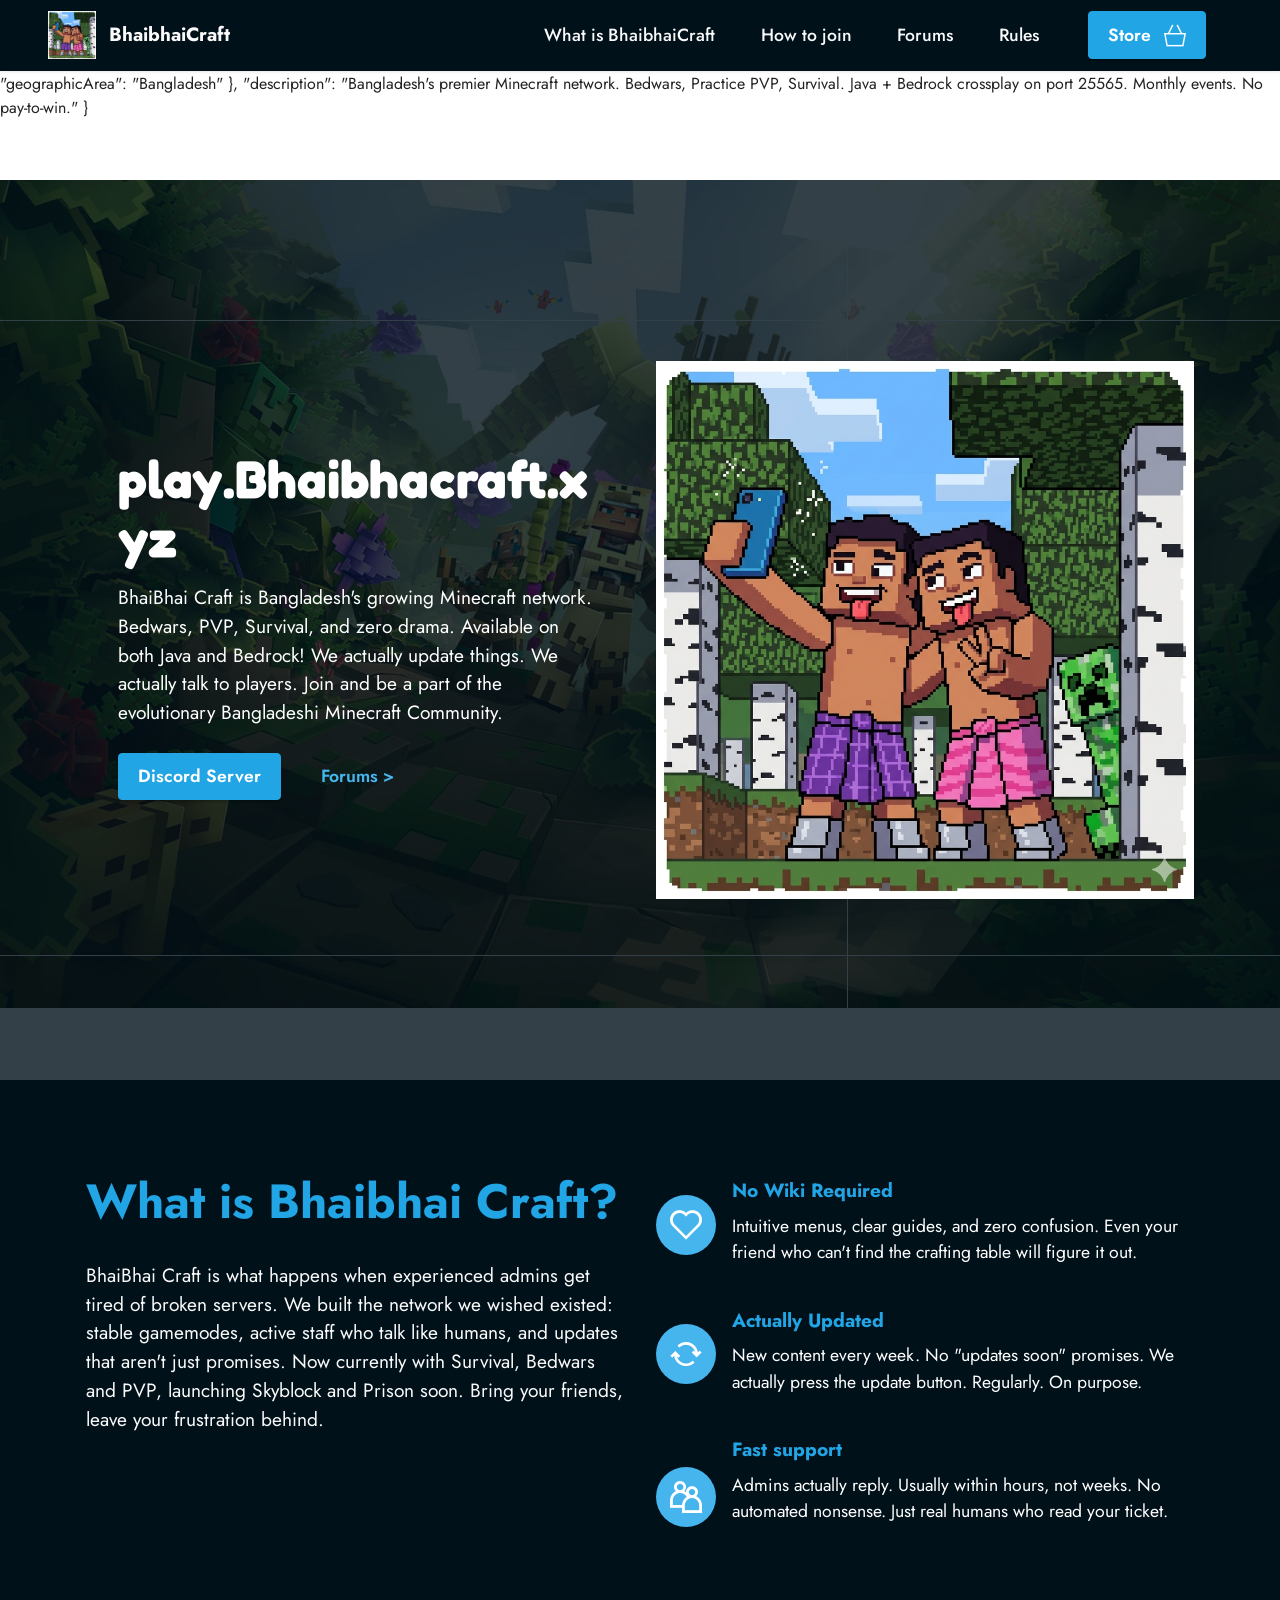
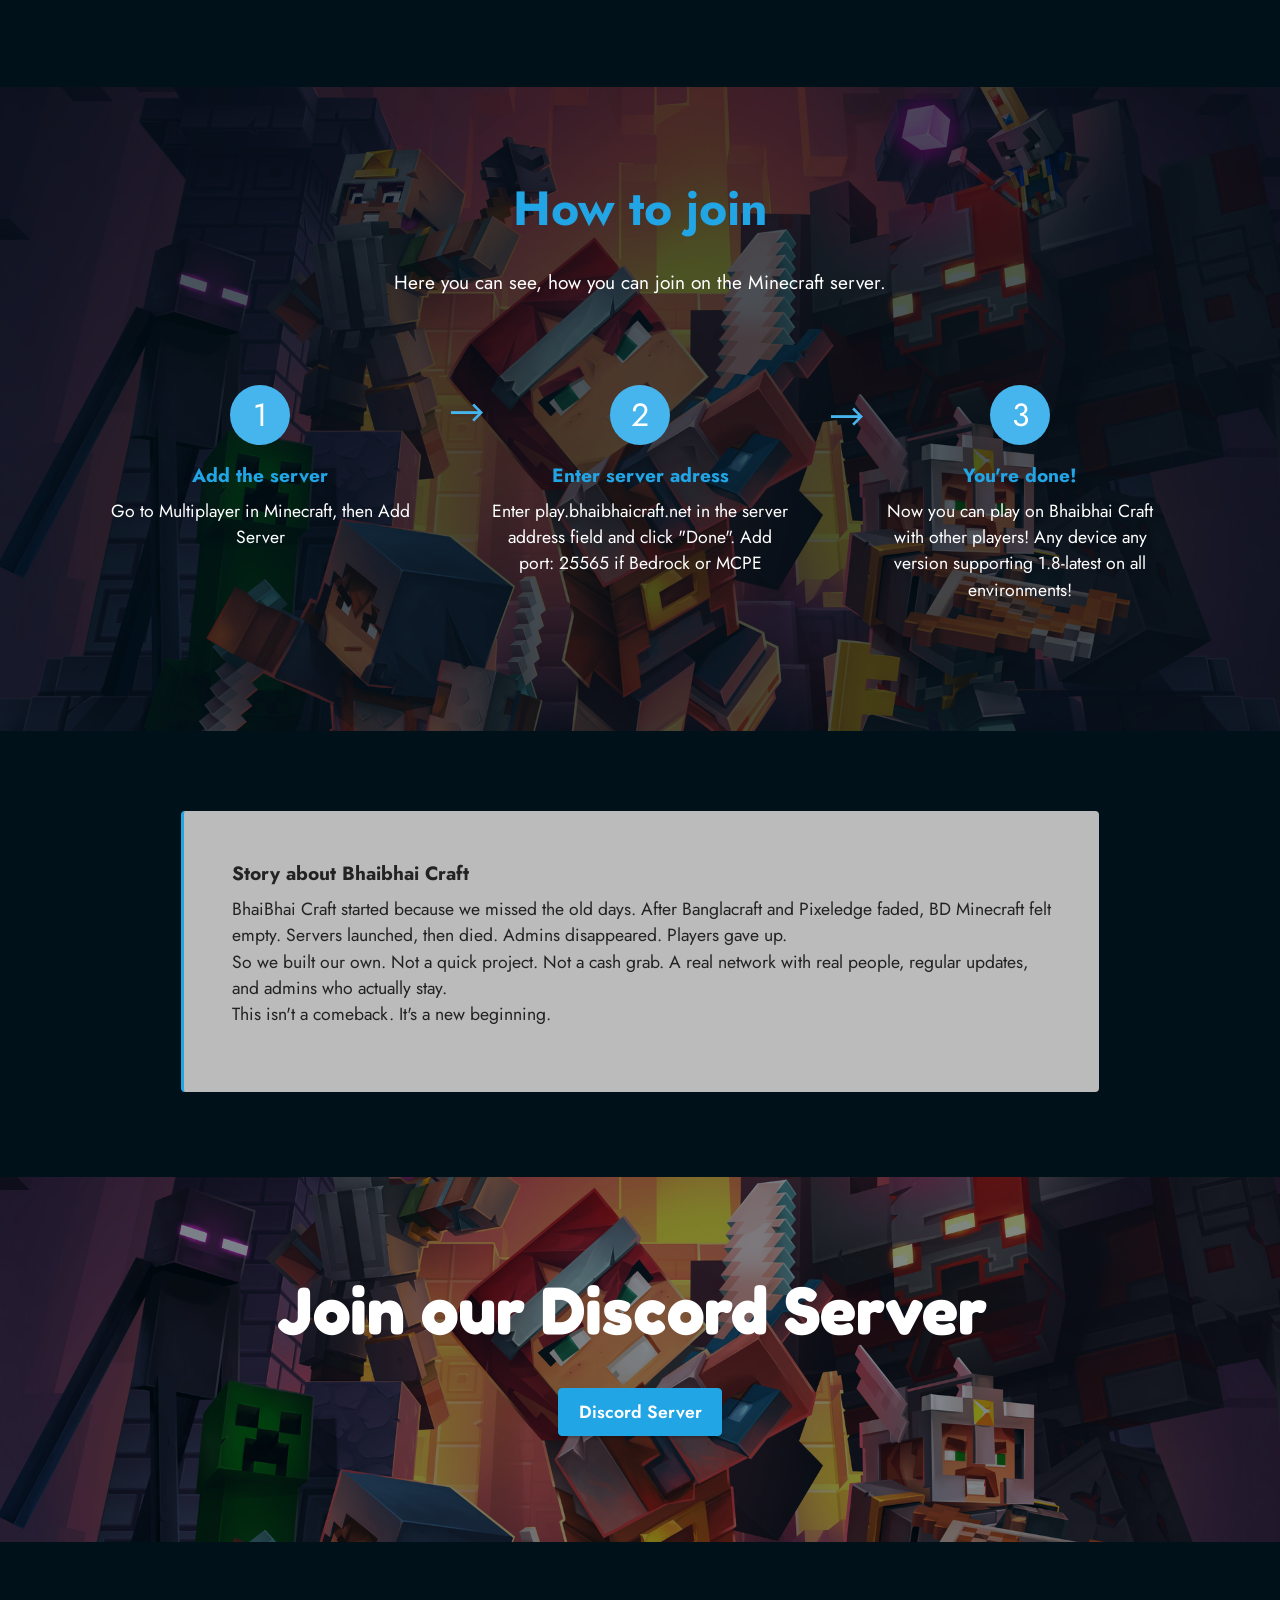
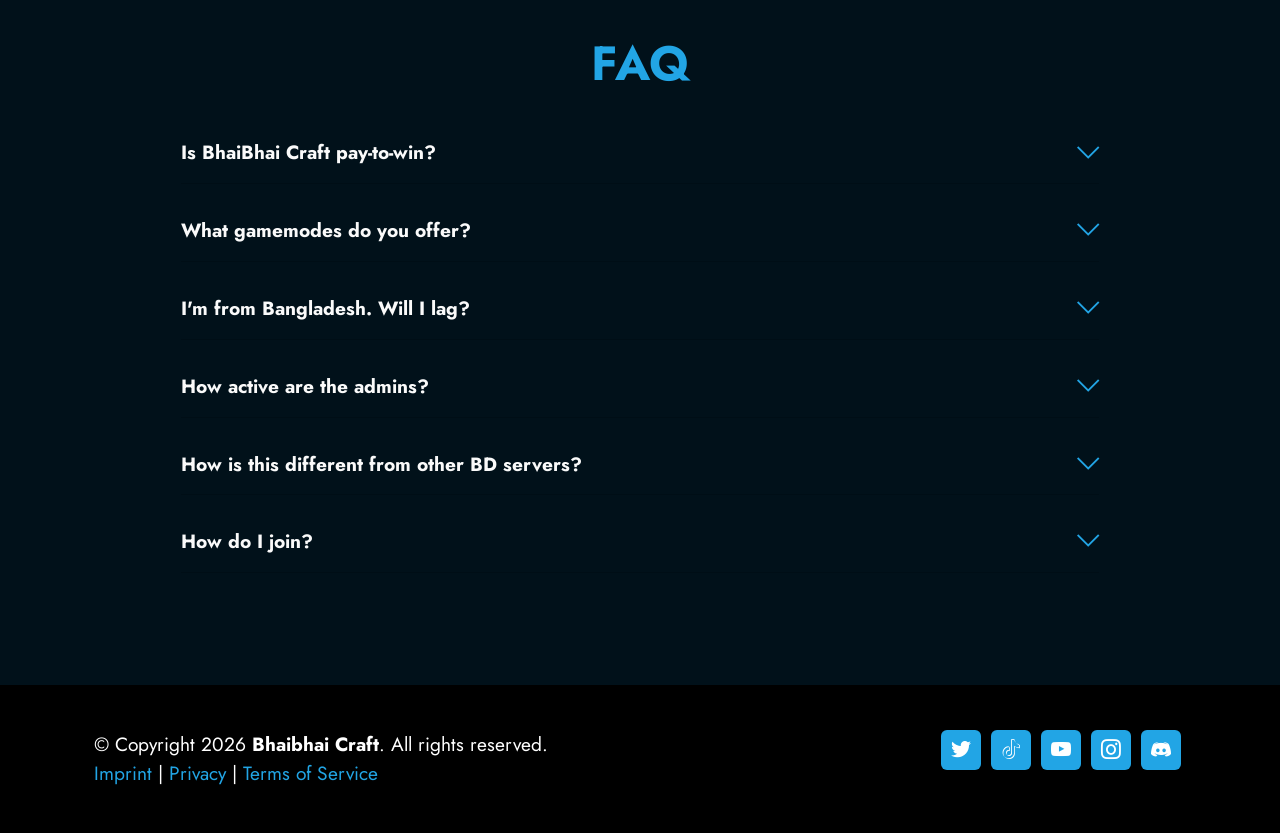
<file: index.html>
<!DOCTYPE html>
<html  >
<head>
  
  <meta charset="UTF-8">
  <meta http-equiv="X-UA-Compatible" content="IE=edge">
  <meta name="viewport" content="width=device-width, initial-scale=1, minimum-scale=1">
  <link rel="shortcut icon" href="assets/images/bbc.png" type="image/x-icon">
  <meta name="description" content="BhaiBhai Craft is BD's fastest-growing Minecraft network. Bedwars, Practice PVP, Survival. Skyblock & Prison coming soon. Java + Bedrock/MCPE on port 25565. Supports versions 1.8 to latest. Monthly events, no pay-to-win. Join now.">
  
  
  <title>Home - Bhaibhai Craft</title>
  <link rel="stylesheet" href="assets/web/assets/mobirise-icons2/mobirise2.css">
  <link rel="stylesheet" href="assets/web/assets/mobirise-icons/mobirise-icons.css">
  <link rel="stylesheet" href="assets/bootstrap/css/bootstrap.min.css">
  <link rel="stylesheet" href="assets/bootstrap/css/bootstrap-grid.min.css">
  <link rel="stylesheet" href="assets/bootstrap/css/bootstrap-reboot.min.css">
  <link rel="stylesheet" href="assets/parallax/jarallax.css">
  <link rel="stylesheet" href="assets/animatecss/animate.css">
  <link rel="stylesheet" href="assets/dropdown/css/style.css">
  <link rel="stylesheet" href="assets/socicon/css/styles.css">
  <link rel="stylesheet" href="assets/theme/css/style.css">
  <link rel="preload" href="https://fonts.googleapis.com/css?family=Fredoka+One:400&display=swap" as="style" onload="this.onload=null;this.rel='stylesheet'">
  <noscript><link rel="stylesheet" href="https://fonts.googleapis.com/css?family=Fredoka+One:400&display=swap"></noscript>
  <link rel="preload" href="https://fonts.googleapis.com/css?family=Jost:100,200,300,400,500,600,700,800,900,100i,200i,300i,400i,500i,600i,700i,800i,900i&display=swap" as="style" onload="this.onload=null;this.rel='stylesheet'">
  <noscript><link rel="stylesheet" href="https://fonts.googleapis.com/css?family=Jost:100,200,300,400,500,600,700,800,900,100i,200i,300i,400i,500i,600i,700i,800i,900i&display=swap"></noscript>
  <link rel="preload" as="style" href="assets/mobirise/css/mbr-additional.css"><link rel="stylesheet" href="assets/mobirise/css/mbr-additional.css" type="text/css">
  
  <meta property="og:title" content="BhaiBhai Craft | Bangladesh's Premier Minecraft Network">
<meta property="og:description" content="Bedwars, Practice PVP, Survival. Skyblock & Prison coming soon. Java + Bedrock on port 25565. Supports 1.8 to latest. Monthly events. No pay-to-win.">
<meta property="og:image" content="https://bhaibhaicraft.xyz/assets/images/bbc.png">
<meta property="og:url" content="https://bhaibhaicraft.xyz">
<meta property="og:type" content="website">

  
  {
  "@context": "https://schema.org",
  "@type": "VideoGameServer",
  "name": "BhaiBhai Craft",
  "url": "https://yourdomain.com",
  "game": {
    "@type": "VideoGame",
    "name": "Minecraft"
  },
  "serverVersion": "Supports 1.8 to latest (26.1+)",
  "platforms": ["Java Edition", "Bedrock Edition", "MCPE"],
  "port": "25565",
  "gameMode": ["Bedwars", "Practice PVP", "Survival", "Skyblock (coming soon)", "Prison (coming soon)"],
  "features": ["Monthly player events", "No pay-to-win", "Active administration", "Regular updates"],
  "audience": {
    "@type": "Audience",
    "geographicArea": "Bangladesh"
  },
  "description": "Bangladesh's premier Minecraft network. Bedwars, Practice PVP, Survival. Java + Bedrock crossplay on port 25565. Monthly events. No pay-to-win."
}
  
</head>
<body>
  
  <section data-bs-version="5.1" class="menu menu2 cid-tkbL8n4vab" once="menu" id="menu2-16">
    
    <nav class="navbar navbar-dropdown navbar-fixed-top navbar-expand-lg">
        <div class="container-fluid">
            <div class="navbar-brand">
                <span class="navbar-logo">
                    <a href="#">
                        <img src="assets/images/bbc.png" alt="" style="height: 3rem;">
                    </a>
                </span>
                <span class="navbar-caption-wrap"><a class="navbar-caption text-white display-7" href="#">BhaibhaiCraft</a></span>
            </div>
            <button class="navbar-toggler" type="button" data-toggle="collapse" data-bs-toggle="collapse" data-target="#navbarSupportedContent" data-bs-target="#navbarSupportedContent" aria-controls="navbarNavAltMarkup" aria-expanded="false" aria-label="Toggle navigation">
                <div class="hamburger">
                    <span></span>
                    <span></span>
                    <span></span>
                    <span></span>
                </div>
            </button>
            <div class="collapse navbar-collapse" id="navbarSupportedContent">
                <ul class="navbar-nav nav-dropdown" data-app-modern-menu="true"><li class="nav-item"><a class="nav-link link text-white text-primary display-4" href="index.html#features13-2">What is BhaibhaiCraft</a></li>
                    <li class="nav-item"><a class="nav-link link text-white text-primary display-4" href="index.html#features24-4">How to join</a></li><li class="nav-item"><a class="nav-link link text-white text-primary display-4" href="#" target="_blank">Forums</a></li>
                    <li class="nav-item"><a class="nav-link link text-white text-primary display-4" href="rules.html">Rules</a>
                    </li></ul>
                
                <div class="navbar-buttons mbr-section-btn"><a class="btn btn-primary display-4" href="https://bhaibhaicraft.xyz" target="_blank"><span class="mobi-mbri mobi-mbri-shopping-basket mbr-iconfont mbr-iconfont-btn"></span>Store&nbsp;</a></div>
            </div>
        </div>
    </nav>
</section>

<section data-bs-version="5.1" class="header14 cid-tjqpRpO1sc mbr-fullscreen mbr-parallax-background" id="header14-d">

    

    
    <div class="mbr-overlay" style="opacity: 0.8; background-color: rgb(1, 17, 26);"></div>

    <div class="container">
        <div class="row justify-content-center align-items-center">
            <div class="col-12 col-md-6 image-wrapper">
                <img src="assets/images/bbc.png" alt="">
            </div>
            <div class="col-12 col-md">
                <div class="text-wrapper">
                    <h1 class="mbr-section-title mbr-fonts-style mb-3 display-1" style="font-size: 53px;"><strong>play.Bhaibhacraft.xyz</strong></h1>
                    <p class="mbr-text mbr-fonts-style display-7">BhaiBhai Craft is Bangladesh's growing Minecraft network. Bedwars, PVP, Survival, and zero drama. Available on both Java and Bedrock! We actually update things. We actually talk to players. Join and be a part of the evolutionary Bangladeshi Minecraft Community.</p>
                    <div class="mbr-section-btn mt-3"><a class="btn btn-primary display-4" href="https://discord.gg/t3Kvvfk4sp" target="_blank">Discord Server</a>
                        <a class="btn btn-info-outline display-4" href="https://google.com" target="_blank">Forums &gt;</a></div>
                </div>
            </div>
        </div>
    </div>
</section>

<section data-bs-version="5.1" class="features12 cid-tjqffd3dFI" id="features13-2">

    

    
    
    <div class="container">
        <div class="row justify-content-center">
            <div class="col-12 col-lg-6">
                <div class="card-wrapper">
                    <div class="card-box align-left">
                        <h4 class="card-title mbr-fonts-style mb-4 display-2">
                            <strong>What is Bhaibhai Craft?</strong></h4>
                        <p class="mbr-text mbr-fonts-style mb-4 display-7">BhaiBhai Craft is what happens when experienced admins get tired of broken servers. We built the network we wished existed: stable gamemodes, active staff who talk like humans, and updates that aren't just promises. Now currently with Survival, Bedwars and PVP, launching Skyblock and Prison soon. Bring your friends, leave your frustration behind.&nbsp;<br></p>
                        
                    </div>
                </div>
            </div>
            <div class="col-12 col-lg-6">
                <div class="item mbr-flex">
                    <div class="icon-box">
                        <span class="mbr-iconfont mobi-mbri-hearth mobi-mbri"></span>
                    </div>
                    <div class="text-box">
                        <h4 class="icon-title mbr-black mbr-fonts-style display-7">
                            <strong>No Wiki Required</strong></h4>
                        <h5 class="icon-text mbr-black mbr-fonts-style display-4"><div>Intuitive menus, clear guides, and zero confusion. Even your friend who can't find the crafting table will figure it out.&nbsp;</div></h5>
                    </div>
                </div>
                <div class="item mbr-flex">
                    <div class="icon-box">
                        <span class="mbr-iconfont mobi-mbri-update mobi-mbri"></span>
                    </div>
                    <div class="text-box">
                        <h4 class="icon-title mbr-black mbr-fonts-style display-7">
                            <strong>Actually Updated</strong></h4>
                        <h5 class="icon-text mbr-black mbr-fonts-style display-4">New content every week. No "updates soon" promises. We actually press the update button. Regularly. On purpose.</h5>
                    </div>
                </div>
                <div class="item mbr-flex">
                    <div class="icon-box">
                        <span class="mbr-iconfont mobi-mbri-users mobi-mbri"></span>
                    </div>
                    <div class="text-box">
                        <h4 class="icon-title mbr-black mbr-fonts-style display-7">
                            <strong>Fast support</strong></h4>
                        <h5 class="icon-text mbr-black mbr-fonts-style display-4">Admins actually reply. Usually within hours, not weeks. No automated nonsense. Just real humans who read your ticket.&nbsp;<div><br></div></h5>
                    </div>
                </div>
            </div>
        </div>
    </div>
</section>

<section data-bs-version="5.1" class="features23 cid-tjqfAD0JSA" id="features24-4">

    

    
    <div class="mbr-overlay" style="opacity: 0.7; background-color: rgb(1, 17, 26);">
    </div>
    <div class="container">
        <div class="row justify-content-center">
            <div class="col-12">
                <div class="card-wrapper mb-4">
                    <div class="card-box align-center">
                        <h4 class="card-title mbr-fonts-style mb-4 display-2">
                            <strong>How to join</strong></h4>
                        <p class="mbr-text mbr-fonts-style mb-4 display-7">
                            Here you can see, how you can join on the Minecraft server.</p>
                        
                    </div>
                </div>
            </div>
            <div class="col-12 col-md-6 col-lg-4">
                <div class="item first mbr-flex p-4">
                    <div class="icon-wrap w-100">
                        <div class="icon-box">
                            <span class="step-number mbr-fonts-style display-5">1</span>
                        </div>
                    </div>

                    <div class="text-box">
                        <h4 class="icon-title card-title mbr-black mbr-fonts-style display-7">
                            <strong>Add the server</strong></h4>
                        <h5 class="mbr-text mbr-black mbr-fonts-style display-4">Go to Multiplayer in Minecraft, then Add Server</h5>
                    </div>
                </div>
                <!-- <span mbr-icon class="mbr-iconfont mobi-mbri-devices mobi-mbri"></span> -->
            </div>
            <div class="col-12 col-md-6 col-lg-4">
                <div class="item mbr-flex p-4">
                    <div class="icon-wrap w-100">
                        <div class="icon-box">
                            <span class="step-number mbr-fonts-style display-5">2</span>
                        </div>
                    </div>
                    <div class="text-box">
                        <h4 class="icon-title card-title mbr-black mbr-fonts-style display-7">
                            <strong>Enter server adress</strong></h4>
                        <h5 class="mbr-text mbr-black mbr-fonts-style display-4">Enter play.bhaibhaicraft.net in the server address field and click "Done". Add port: 25565 if Bedrock or MCPE</h5>
                    </div>
                </div>
            </div>
            <div class="col-12 col-md-6 col-lg-4">
                <div class="item mbr-flex p-4">
                    <div class="icon-wrap w-100">
                        <div class="icon-box">
                            <span class="step-number mbr-fonts-style display-5">3</span>
                        </div>
                    </div>
                    <div class="text-box">
                        <h4 class="icon-title card-title mbr-black mbr-fonts-style display-7">
                            <strong>You're done!</strong></h4>
                        <h5 class="mbr-text mbr-black mbr-fonts-style display-4">Now you can play on Bhaibhai Craft with other players! Any device any version supporting 1.8-latest on all environments!</h5>
                    </div>
                </div>
            </div>
            
            
            
            
            
        </div>
    </div>
</section>

<section data-bs-version="5.1" class="content7 cid-tjqfrB7rtr" id="content7-3">
    
    <div class="container">
        <div class="row justify-content-center">
            <div class="col-12 col-md-10">
                <blockquote>
                <h5 class="mbr-section-title mbr-fonts-style mb-2 display-7"><strong>Story about Bhaibhai Craft</strong></h5>
                <p class="mbr-text mbr-fonts-style display-4">BhaiBhai Craft started because we missed the old days. After Banglacraft and Pixeledge faded, BD Minecraft felt empty. Servers launched, then died. Admins disappeared. Players gave up.</br>

So we built our own. Not a quick project. Not a cash grab. A real network with real people, regular updates, and admins who actually stay.</br>

This isn't a comeback. It's a new beginning.<br></p></blockquote>
            </div>
        </div>
    </div>
</section>

<section data-bs-version="5.1" class="info1 cid-tjqN7jdkCu" id="info1-11">
    

    
    <div class="mbr-overlay" style="opacity: 0.5; background-color: rgb(1, 17, 26);"></div>
    <div class="align-center container">
        <div class="row justify-content-center">
            <div class="col-12 col-lg-8">
                <h3 class="mbr-section-title mb-4 mbr-fonts-style display-1">
                    <strong>Join our Discord Server&nbsp;</strong></h3>
                
                <div class="mbr-section-btn"><a class="btn btn-primary display-4" href="https://discord.gg/t3Kvvfk4sp" target="_blank">Discord Server</a></div>
            </div>
        </div>
    </div>
</section>

<section data-bs-version="5.1" class="content16 cid-tjqfD1HjQw" id="content16-5">

    

    
    
    <div class="container">
        <div class="row justify-content-center">
            <div class="col-12 col-md-10">
                <div class="mbr-section-head align-center mb-4">
                    <h3 class="mbr-section-title mb-0 mbr-fonts-style display-2"><strong>FAQ</strong></h3>
                    
                </div>
                <div id="bootstrap-accordion_6" class="panel-group accordionStyles accordion" role="tablist" aria-multiselectable="true">
                    <div class="card mb-3">
                        <div class="card-header" role="tab" id="headingOne">
                            <a role="button" class="panel-title collapsed" data-toggle="collapse" data-bs-toggle="collapse" data-core="" href="#collapse1_6" aria-expanded="false" aria-controls="collapse1">
                                <h6 class="panel-title-edit mbr-fonts-style mb-0 display-7"><strong>Is BhaiBhai Craft pay-to-win?</strong></h6>
                                <span class="sign mbr-iconfont mbri-arrow-down"></span>
                            </a>
                        </div>
                        <div id="collapse1_6" class="panel-collapse noScroll collapse" role="tabpanel" aria-labelledby="headingOne" data-parent="#accordion" data-bs-parent="#bootstrap-accordion_6">
                            <div class="panel-body">
                                <p class="mbr-fonts-style panel-text display-4">No. Never. You can buy ranks and cosmetics, but nobody gets a sword that deals +50 damage because their dad has a credit card. Skill wins here, not wallets.</p>
                            </div>
                        </div>
                    </div>
                    <div class="card mb-3">
                        <div class="card-header" role="tab" id="headingOne">
                            <a role="button" class="panel-title collapsed" data-toggle="collapse" data-bs-toggle="collapse" data-core="" href="#collapse2_6" aria-expanded="false" aria-controls="collapse2">
                                <h6 class="panel-title-edit mbr-fonts-style mb-0 display-7"><strong>What gamemodes do you offer?</strong></h6>
                                <span class="sign mbr-iconfont mbri-arrow-down"></span>
                            </a>
                        </div>
                        <div id="collapse2_6" class="panel-collapse noScroll collapse" role="tabpanel" aria-labelledby="headingOne" data-parent="#accordion" data-bs-parent="#bootstrap-accordion_6">
                            <div class="panel-body">
                                <p class="mbr-fonts-style panel-text display-4">
                                    Bedwars, PvP, and Survival to start. Dropping Prison, Skyblock, Minigames soon. More coming based on what players actually want, not what looks cool on a trailer and then dies.</p>
                            </div>
                        </div>
                    </div>
                    <div class="card mb-3">
                        <div class="card-header" role="tab" id="headingOne">
                            <a role="button" class="panel-title collapsed" data-toggle="collapse" data-bs-toggle="collapse" data-core="" href="#collapse3_6" aria-expanded="false" aria-controls="collapse3">
                                <h6 class="panel-title-edit mbr-fonts-style mb-0 display-7"><strong>I'm from Bangladesh. Will I lag?</strong></h6>
                                <span class="sign mbr-iconfont mbri-arrow-down"></span>
                            </a>
                        </div>
                        <div id="collapse3_6" class="panel-collapse noScroll collapse" role="tabpanel" aria-labelledby="headingOne" data-parent="#accordion" data-bs-parent="#bootstrap-accordion_6">
                            <div class="panel-body">
                                <p class="mbr-fonts-style panel-text display-4">
                                    We're hosted on a powerful VPS optimized for BD players. Expect low ping and smooth gameplay. If you lag, it's probably your younger brother watching tung tung sahur on YT Shorts.</p>
                            </div>
                        </div>
                    </div>
                    <div class="card mb-3">
                        <div class="card-header" role="tab" id="headingOne">
                            <a role="button" class="panel-title collapsed" data-toggle="collapse" data-bs-toggle="collapse" data-core="" href="#collapse4_6" aria-expanded="false" aria-controls="collapse4">
                                <h6 class="panel-title-edit mbr-fonts-style mb-0 display-7"><strong>How active are the admins?</strong></h6>
                                <span class="sign mbr-iconfont mbri-arrow-down"></span>
                            </a>
                        </div>
                        <div id="collapse4_6" class="panel-collapse noScroll collapse" role="tabpanel" aria-labelledby="headingOne" data-parent="#accordion" data-bs-parent="#bootstrap-accordion_6">
                            <div class="panel-body">
                                <p class="mbr-fonts-style panel-text display-4">
                                    Very. We play with you, not just above you. Tickets usually get a human reply within hours. We don't disappear for weeks like some ex-admins we know.</p>
                            </div>
                        </div>
                    </div>
                    <div class="card mb-3">
                        <div class="card-header" role="tab" id="headingOne">
                            <a role="button" class="panel-title collapsed" data-toggle="collapse" data-bs-toggle="collapse" data-core="" href="#collapse5_6" aria-expanded="false" aria-controls="collapse5">
                                <h6 class="panel-title-edit mbr-fonts-style mb-0 display-7"><strong>How is this different from other BD servers?</strong></h6>
                                <span class="sign mbr-iconfont mbri-arrow-down"></span>
                            </a>
                        </div>
                        <div id="collapse5_6" class="panel-collapse noScroll collapse" role="tabpanel" aria-labelledby="headingOne" data-parent="#accordion" data-bs-parent="#bootstrap-accordion_6">
                            <div class="panel-body">
                                <p class="mbr-fonts-style panel-text display-4">
                                    Most servers launch, get 50 players, then die in two months when admins get bored. We built this to last. Regular updates. Real support. No ghosting.</p>
                            </div>
                        </div>
                    </div>
                    <div class="card mb-3">
                        <div class="card-header" role="tab" id="headingOne">
                            <a role="button" class="panel-title collapsed" data-toggle="collapse" data-bs-toggle="collapse" data-core="" href="#collapse6_6" aria-expanded="false" aria-controls="collapse6">
                                <h6 class="panel-title-edit mbr-fonts-style mb-0 display-7"><strong>How do I join?</strong></h6>
                                <span class="sign mbr-iconfont mbri-arrow-down"></span>
                            </a>
                        </div>
                        <div id="collapse6_6" class="panel-collapse noScroll collapse" role="tabpanel" aria-labelledby="headingOne" data-parent="#accordion" data-bs-parent="#bootstrap-accordion_6">
                            <div class="panel-body">
                                <p class="mbr-fonts-style panel-text display-4">
                                    Just add "play.bhaibhaicraft.xyz" in server list, available in Java, Bedrock, MCPE everywhere! Port: 25565. No whitelist. No application. No drama. Show up and play.</p>
                            </div>
                        </div>
                    </div>
                </div>
            </div>
        </div>
    </div>
</section>

<section data-bs-version="5.1" class="footer1 cid-tkbGMWG3Nn" once="footer" id="footer01-15">
    
    
    <div class="container">
        <div class="row justify-content-center">
            <div class="col-md-12 col-lg-6 my-auto px-4 align-left">
                <p class="mbr-text text-grey mb-0 mbr-fonts-style display-7">
                    © Copyright 2026 <strong>Bhaibhai Craft</strong>. All rights reserved.<br><a href="imprint.html" class="text-primary" target="_blank">Imprint </a>| <a href="privacy.html" class="text-primary" target="_blank">Privacy </a>| <a href="tos.html" class="text-primary" target="_blank">Terms of Service</a></p>
            </div>
            <div class="col-md-12 col-lg-6 px-4 align-right">
                <div class="social-list">
                    <div class="soc-item">
                        <a href="https://twitter.com/bhaibhaicraft" target="_blank">
                            <span class="mbr-iconfont mbr-iconfont-social socicon-twitter socicon"></span>
                        </a>
                    </div>
                    <div class="soc-item">
                        <a href="https://tiktok.com/@bhaibhaicraft" target="_blank">
                            <span class="mbr-iconfont mbr-iconfont-social socicon-tiktok socicon"></span>
                        </a>
                    </div>
                    <div class="soc-item">
                        <a href="https://youtube.com/@bhaibhaicraft" target="_blank">
                            <span class="mbr-iconfont mbr-iconfont-social socicon-youtube socicon"></span>
                        </a>
                    </div>
                    <div class="soc-item">
                        <a href="https://instagram.com/bhaibhaicraft" target="_blank">
                            <span class="mbr-iconfont mbr-iconfont-social socicon-instagram socicon"></span>
                        </a>
                    </div>
                    <div class="soc-item">
                        <a href="https://discord.gg/t3Kvvfk4sp" target="_blank">
                            <span class="mbr-iconfont mbr-iconfont-social socicon-discord socicon"></span>
                        </a>
                    </div>

                    

                    

                    
                </div>
            </div>
        </div>
    </div>
</section>


<script src="assets/bootstrap/js/bootstrap.bundle.min.js"></script>
  <script src="assets/parallax/jarallax.js"></script>
  <script src="assets/smoothscroll/smooth-scroll.js"></script>
  <script src="assets/ytplayer/index.js"></script>
  <script src="assets/mbr-switch-arrow/mbr-switch-arrow.js"></script>
  <script src="assets/dropdown/js/navbar-dropdown.js"></script>
  <script src="assets/theme/js/script.js"></script>
  
  
  
  <input name="animation" type="hidden">
  </body>
</html>
</file>
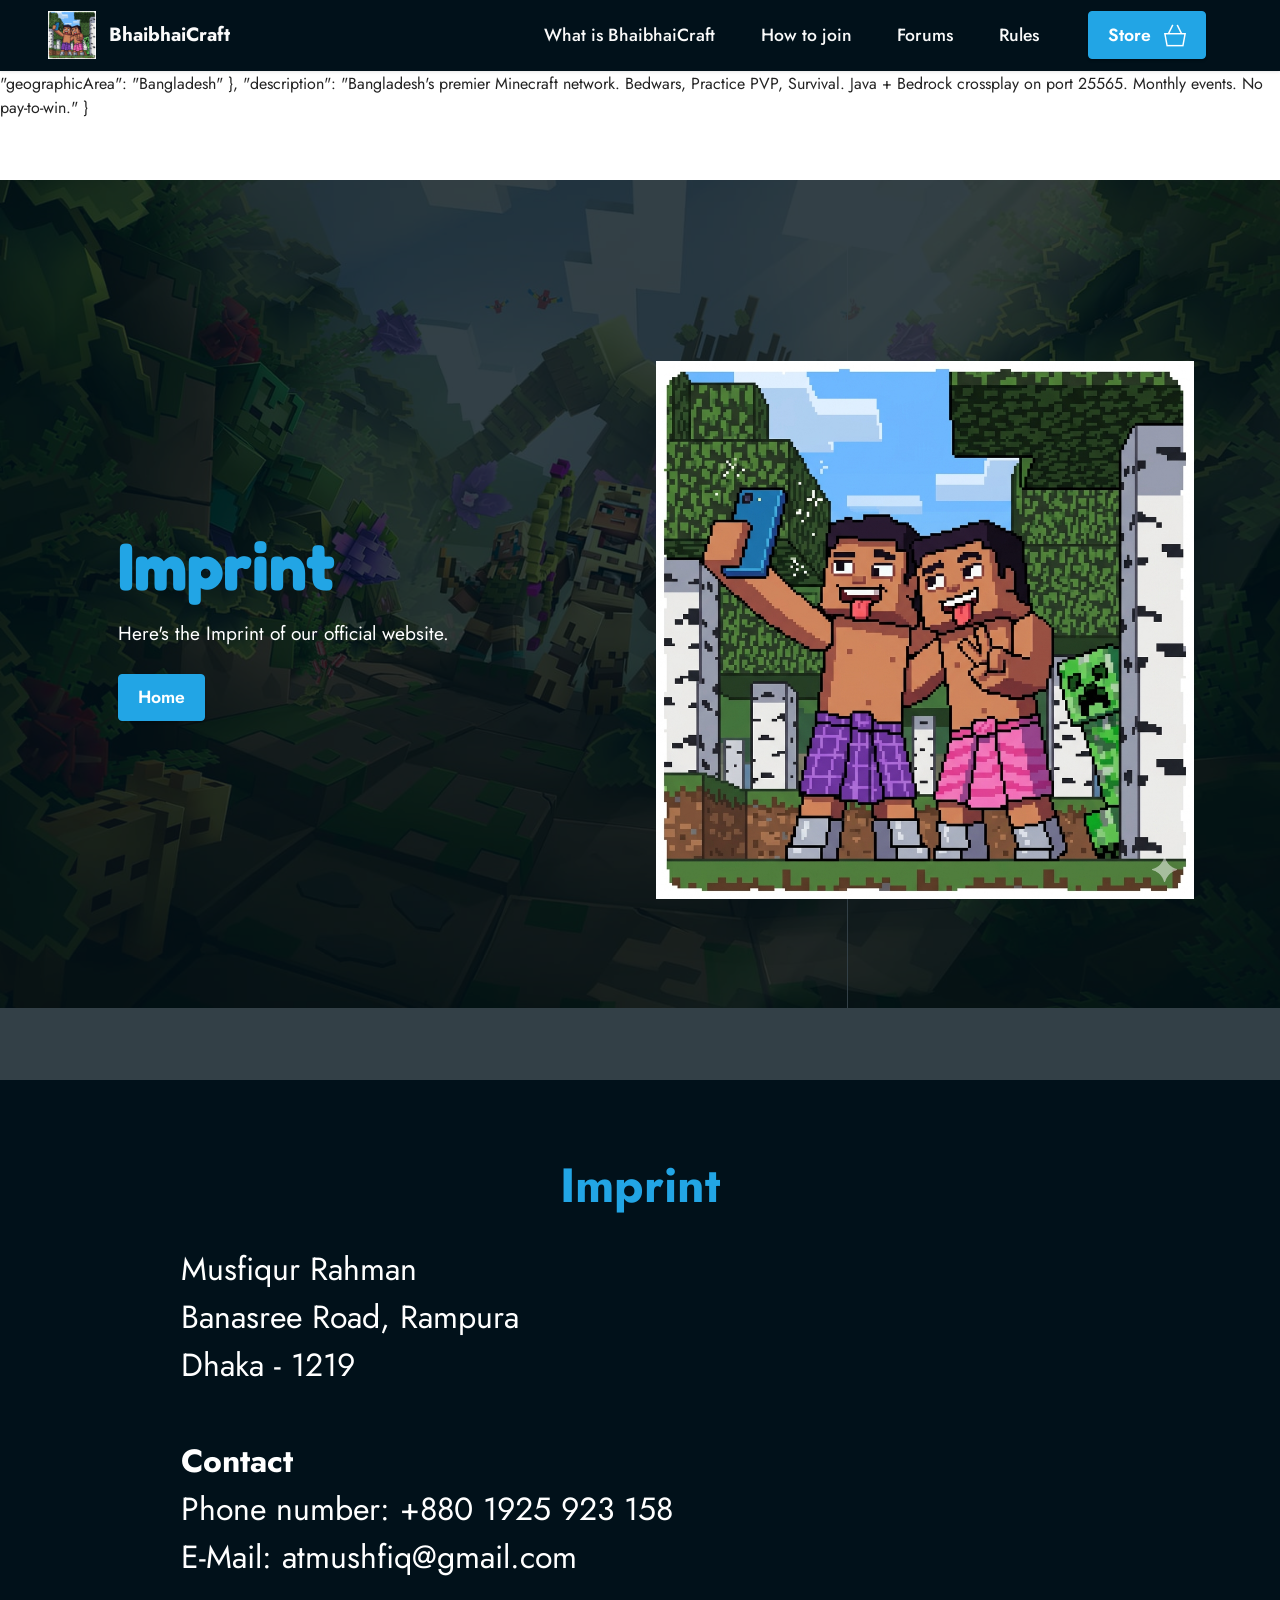
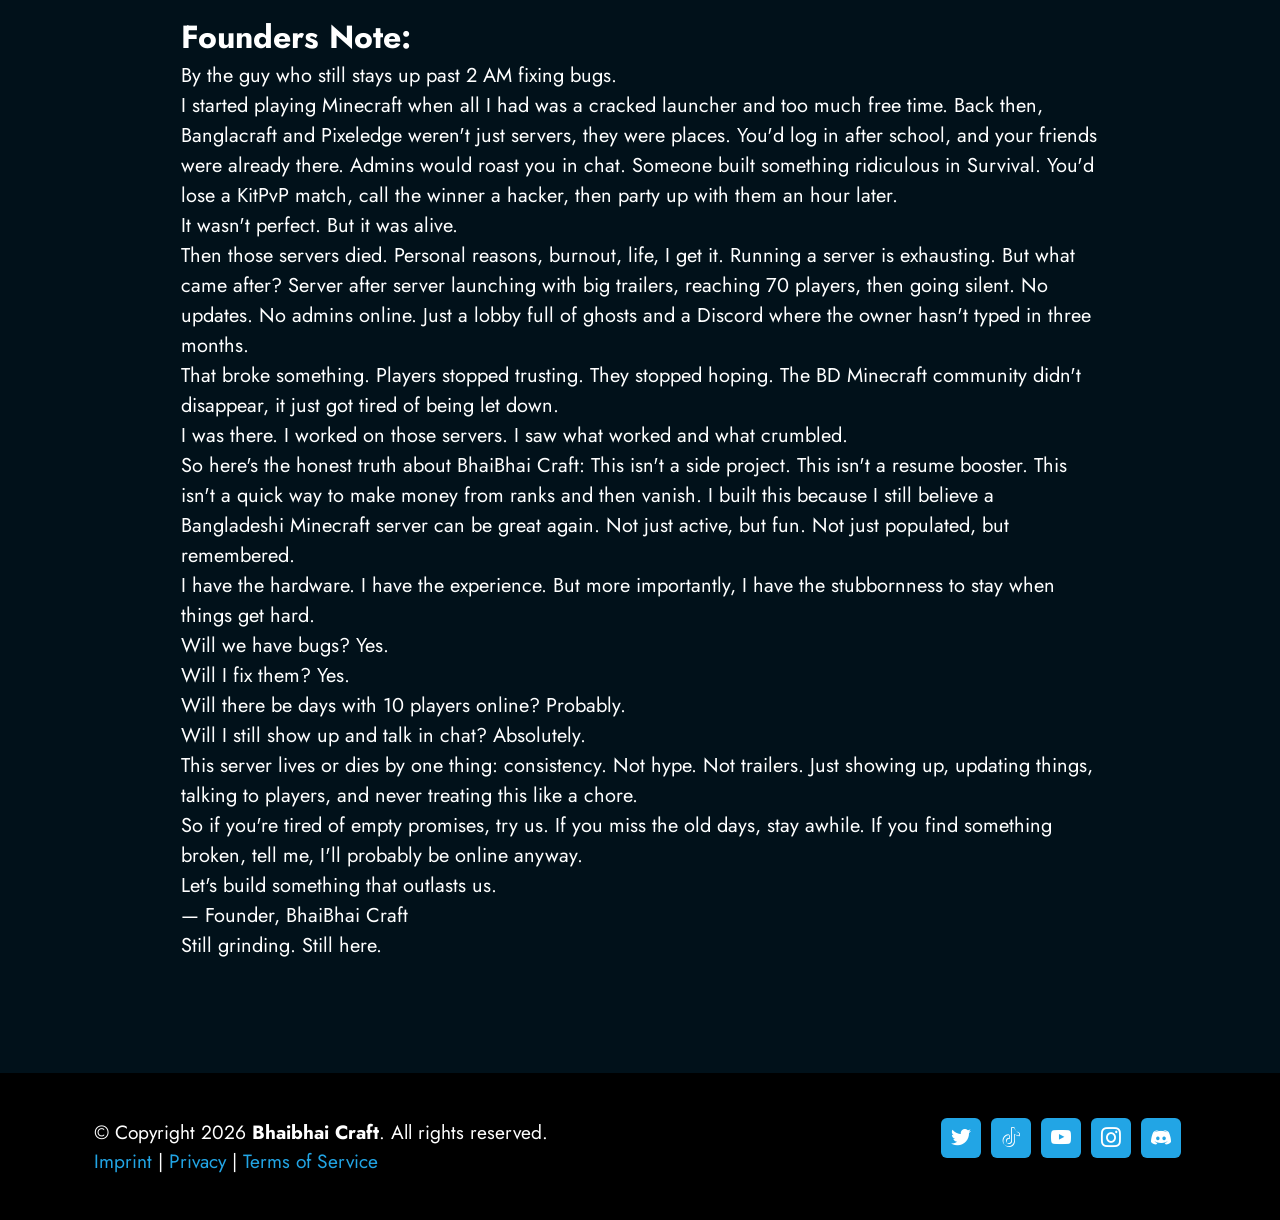
<file: imprint.html>
<!DOCTYPE html>
<html  >
<head>
  
  <meta charset="UTF-8">
  <meta http-equiv="X-UA-Compatible" content="IE=edge">
  <meta name="viewport" content="width=device-width, initial-scale=1, minimum-scale=1">
  <link rel="shortcut icon" href="assets/images/bbc.png" type="image/x-icon">
  <meta name="description" content="BhaiBhai Craft is BD's fastest-growing Minecraft network. Bedwars, Practice PVP, Survival. Skyblock & Prison coming soon. Java + Bedrock/MCPE on port 25565. Supports versions 1.8 to latest. Monthly events, no pay-to-win. Join now.">
  
  
  <title>Home - Bhaibhai Craft</title>
  <link rel="stylesheet" href="assets/web/assets/mobirise-icons2/mobirise2.css">
  <link rel="stylesheet" href="assets/web/assets/mobirise-icons/mobirise-icons.css">
  <link rel="stylesheet" href="assets/bootstrap/css/bootstrap.min.css">
  <link rel="stylesheet" href="assets/bootstrap/css/bootstrap-grid.min.css">
  <link rel="stylesheet" href="assets/bootstrap/css/bootstrap-reboot.min.css">
  <link rel="stylesheet" href="assets/parallax/jarallax.css">
  <link rel="stylesheet" href="assets/animatecss/animate.css">
  <link rel="stylesheet" href="assets/dropdown/css/style.css">
  <link rel="stylesheet" href="assets/socicon/css/styles.css">
  <link rel="stylesheet" href="assets/theme/css/style.css">
  <link rel="preload" href="https://fonts.googleapis.com/css?family=Fredoka+One:400&display=swap" as="style" onload="this.onload=null;this.rel='stylesheet'">
  <noscript><link rel="stylesheet" href="https://fonts.googleapis.com/css?family=Fredoka+One:400&display=swap"></noscript>
  <link rel="preload" href="https://fonts.googleapis.com/css?family=Jost:100,200,300,400,500,600,700,800,900,100i,200i,300i,400i,500i,600i,700i,800i,900i&display=swap" as="style" onload="this.onload=null;this.rel='stylesheet'">
  <noscript><link rel="stylesheet" href="https://fonts.googleapis.com/css?family=Jost:100,200,300,400,500,600,700,800,900,100i,200i,300i,400i,500i,600i,700i,800i,900i&display=swap"></noscript>
  <link rel="preload" as="style" href="assets/mobirise/css/mbr-additional.css"><link rel="stylesheet" href="assets/mobirise/css/mbr-additional.css" type="text/css">
  
  <meta property="og:title" content="BhaiBhai Craft | Bangladesh's Premier Minecraft Network">
<meta property="og:description" content="Bedwars, Practice PVP, Survival. Skyblock & Prison coming soon. Java + Bedrock on port 25565. Supports 1.8 to latest. Monthly events. No pay-to-win.">
<meta property="og:image" content="https://bhaibhaicraft.xyz/assets/images/bbc.png">
<meta property="og:url" content="https://bhaibhaicraft.xyz">
<meta property="og:type" content="website">

  
  {
  "@context": "https://schema.org",
  "@type": "VideoGameServer",
  "name": "BhaiBhai Craft",
  "url": "https://yourdomain.com",
  "game": {
    "@type": "VideoGame",
    "name": "Minecraft"
  },
  "serverVersion": "Supports 1.8 to latest (26.1+)",
  "platforms": ["Java Edition", "Bedrock Edition", "MCPE"],
  "port": "25565",
  "gameMode": ["Bedwars", "Practice PVP", "Survival", "Skyblock (coming soon)", "Prison (coming soon)"],
  "features": ["Monthly player events", "No pay-to-win", "Active administration", "Regular updates"],
  "audience": {
    "@type": "Audience",
    "geographicArea": "Bangladesh"
  },
  "description": "Bangladesh's premier Minecraft network. Bedwars, Practice PVP, Survival. Java + Bedrock crossplay on port 25565. Monthly events. No pay-to-win."
}
  
</head>
<body>
  
  <section data-bs-version="5.1" class="menu menu2 cid-tkbL8n4vab" once="menu" id="menu2-16">
    
    <nav class="navbar navbar-dropdown navbar-fixed-top navbar-expand-lg">
        <div class="container-fluid">
            <div class="navbar-brand">
                <span class="navbar-logo">
                    <a href="#">
                        <img src="assets/images/bbc.png" alt="" style="height: 3rem;">
                    </a>
                </span>
                <span class="navbar-caption-wrap"><a class="navbar-caption text-white display-7" href="#">BhaibhaiCraft</a></span>
            </div>
            <button class="navbar-toggler" type="button" data-toggle="collapse" data-bs-toggle="collapse" data-target="#navbarSupportedContent" data-bs-target="#navbarSupportedContent" aria-controls="navbarNavAltMarkup" aria-expanded="false" aria-label="Toggle navigation">
                <div class="hamburger">
                    <span></span>
                    <span></span>
                    <span></span>
                    <span></span>
                </div>
            </button>
            <div class="collapse navbar-collapse" id="navbarSupportedContent">
                <ul class="navbar-nav nav-dropdown" data-app-modern-menu="true"><li class="nav-item"><a class="nav-link link text-white text-primary display-4" href="index.html#features13-2">What is BhaibhaiCraft</a></li>
                    <li class="nav-item"><a class="nav-link link text-white text-primary display-4" href="index.html#features24-4">How to join</a></li><li class="nav-item"><a class="nav-link link text-white text-primary display-4" href="#" target="_blank">Forums</a></li>
                    <li class="nav-item"><a class="nav-link link text-white text-primary display-4" href="rules.html">Rules</a>
                    </li></ul>
                
                <div class="navbar-buttons mbr-section-btn"><a class="btn btn-primary display-4" href="https://bhaibhaicraft.xyz" target="_blank"><span class="mobi-mbri mobi-mbri-shopping-basket mbr-iconfont mbr-iconfont-btn"></span>Store&nbsp;</a></div>
            </div>
        </div>
    </nav>
</section>

<section data-bs-version="5.1" class="header14 cid-tjquYnDPfS mbr-fullscreen mbr-parallax-background" id="header14-n">

    

    
    <div class="mbr-overlay" style="opacity: 0.8; background-color: rgb(1, 17, 26);"></div>

    <div class="container">
        <div class="row justify-content-center align-items-center">
            <div class="col-12 col-md-6 image-wrapper">
                <img src="assets/images/bbc.png" alt="">
            </div>
            <div class="col-12 col-md">
                <div class="text-wrapper">
                    <h1 class="mbr-section-title mbr-fonts-style mb-3 display-1"><strong>Imprint</strong></h1>
                    <p class="mbr-text mbr-fonts-style display-7">
                        Here's the Imprint of our official website.</p>
                    <div class="mbr-section-btn mt-3"><a class="btn btn-primary display-4" href="www.bhaibhaicraft.xyz">Home</a></div>
                </div>
            </div>
        </div>
    </div>
</section>

<section data-bs-version="5.1" class="content4 cid-tjqzz48owZ" id="content4-x">
    

    
    
    <div class="container">
        <div class="row justify-content-center">
            <div class="title col-md-12 col-lg-10">
                <h3 class="mbr-section-title mbr-fonts-style align-center mb-4 display-2">
                    <strong>Imprint</strong></h3>
                <h4 class="mbr-section-subtitle align-center mbr-fonts-style mb-4 display-5">Musfiqur Rahman<br>Banasree Road, Rampura<br>Dhaka - 1219<br><br><strong>Contact</strong><br>Phone number: +880 1925 923 158<br>E-Mail: atmushfiq@gmail.com</h4>
                <h4 class="mbr-section-subtitle align-center mbr-fonts-style mb-4 display-5"><strong>Founders Note:</strong><p class="foundersnote">By the guy who still stays up past 2 AM fixing bugs.<br>I started playing Minecraft when all I had was a cracked launcher and too much free time. Back then, Banglacraft and Pixeledge weren't just servers, they were places. You'd log in after school, and your friends were already there. Admins would roast you in chat. Someone built something ridiculous in Survival. You'd lose a KitPvP match, call the winner a hacker, then party up with them an hour later.<br>It wasn't perfect. But it was alive.<br>Then those servers died. Personal reasons, burnout, life, I get it. Running a server is exhausting. But what came after? Server after server launching with big trailers, reaching 70 players, then going silent. No updates. No admins online. Just a lobby full of ghosts and a Discord where the owner hasn't typed in three months.<br>That broke something. Players stopped trusting. They stopped hoping. The BD Minecraft community didn't disappear, it just got tired of being let down.<br>I was there. I worked on those servers. I saw what worked and what crumbled.<br>So here's the honest truth about BhaiBhai Craft: This isn't a side project. This isn't a resume booster. This isn't a quick way to make money from ranks and then vanish. I built this because I still believe a Bangladeshi Minecraft server can be great again. Not just active, but fun. Not just populated, but remembered.<br>I have the hardware. I have the experience. But more importantly, I have the stubbornness to stay when things get hard.<br>Will we have bugs? Yes.<br>Will I fix them? Yes.<br>Will there be days with 10 players online? Probably.<br>Will I still show up and talk in chat? Absolutely.<br>This server lives or dies by one thing: consistency. Not hype. Not trailers. Just showing up, updating things, talking to players, and never treating this like a chore.<br>So if you're tired of empty promises, try us. If you miss the old days, stay awhile. If you find something broken, tell me, I'll probably be online anyway.<br>Let's build something that outlasts us.<br>— Founder, BhaiBhai Craft<br>Still grinding. Still here.</p></h4>
            </div>
        </div>
    </div>
</section>

<section data-bs-version="5.1" class="footer1 cid-tkbGMWG3Nn" once="footer" id="footer01-15">
    
    
    <div class="container">
        <div class="row justify-content-center">
            <div class="col-md-12 col-lg-6 my-auto px-4 align-left">
                <p class="mbr-text text-grey mb-0 mbr-fonts-style display-7">
                    © Copyright 2026 <strong>Bhaibhai Craft</strong>. All rights reserved.<br><a href="imprint.html" class="text-primary" target="_blank">Imprint </a>| <a href="privacy.html" class="text-primary" target="_blank">Privacy </a>| <a href="tos.html" class="text-primary" target="_blank">Terms of Service</a></p>
            </div>
            <div class="col-md-12 col-lg-6 px-4 align-right">
                <div class="social-list">
                    <div class="soc-item">
                        <a href="https://twitter.com/bhaibhaicraft" target="_blank">
                            <span class="mbr-iconfont mbr-iconfont-social socicon-twitter socicon"></span>
                        </a>
                    </div>
                    <div class="soc-item">
                        <a href="https://tiktok.com/@bhaibhaicraft" target="_blank">
                            <span class="mbr-iconfont mbr-iconfont-social socicon-tiktok socicon"></span>
                        </a>
                    </div>
                    <div class="soc-item">
                        <a href="https://youtube.com/@bhaibhaicraft" target="_blank">
                            <span class="mbr-iconfont mbr-iconfont-social socicon-youtube socicon"></span>
                        </a>
                    </div>
                    <div class="soc-item">
                        <a href="https://instagram.com/bhaibhaicraft" target="_blank">
                            <span class="mbr-iconfont mbr-iconfont-social socicon-instagram socicon"></span>
                        </a>
                    </div>
                    <div class="soc-item">
                        <a href="https://discord.gg/t3Kvvfk4sp" target="_blank">
                            <span class="mbr-iconfont mbr-iconfont-social socicon-discord socicon"></span>
                        </a>
                    </div>

                    

                    

                    
                </div>
            </div>
        </div>
    </div>
</section>


<script src="assets/bootstrap/js/bootstrap.bundle.min.js"></script>
  <script src="assets/parallax/jarallax.js"></script>
  <script src="assets/smoothscroll/smooth-scroll.js"></script>
  <script src="assets/ytplayer/index.js"></script>
  <script src="assets/dropdown/js/navbar-dropdown.js"></script>
  <script src="assets/theme/js/script.js"></script>
  
  
  
  <input name="animation" type="hidden">
  </body>
</html>
</file>
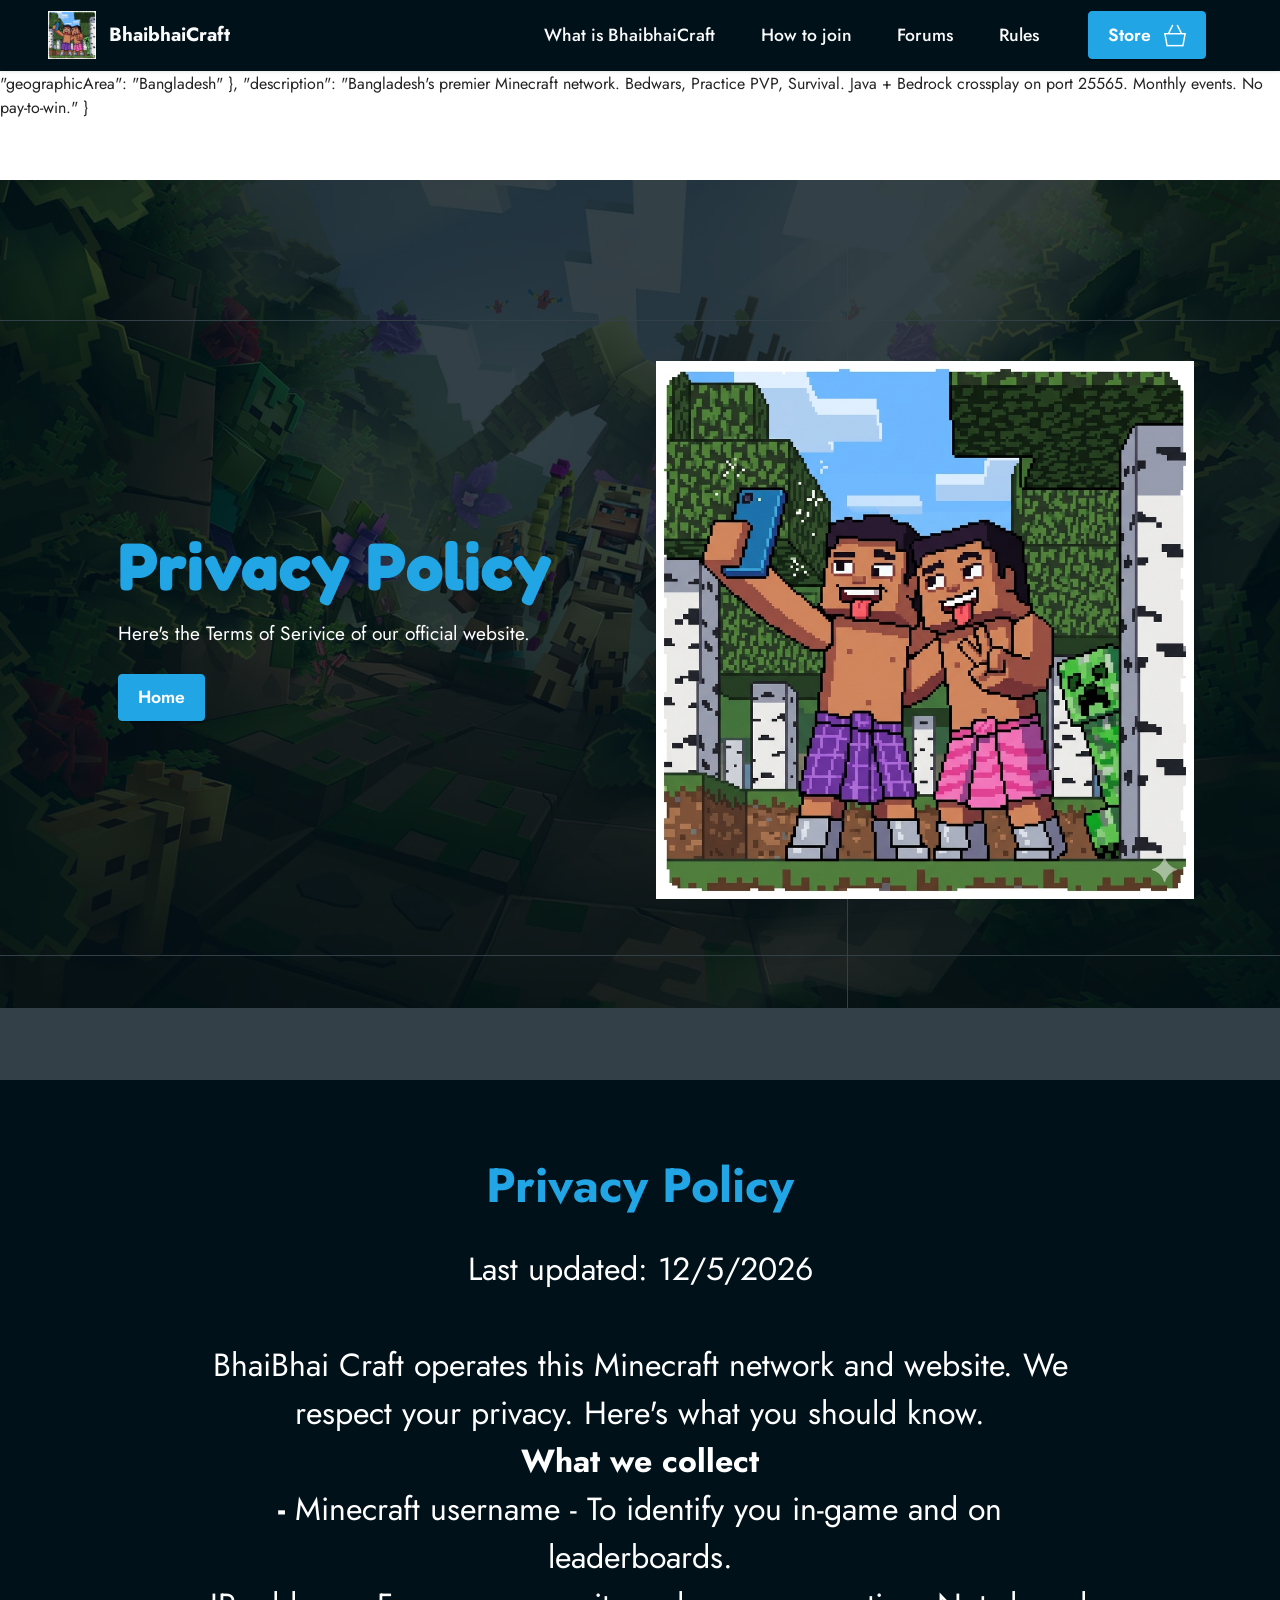
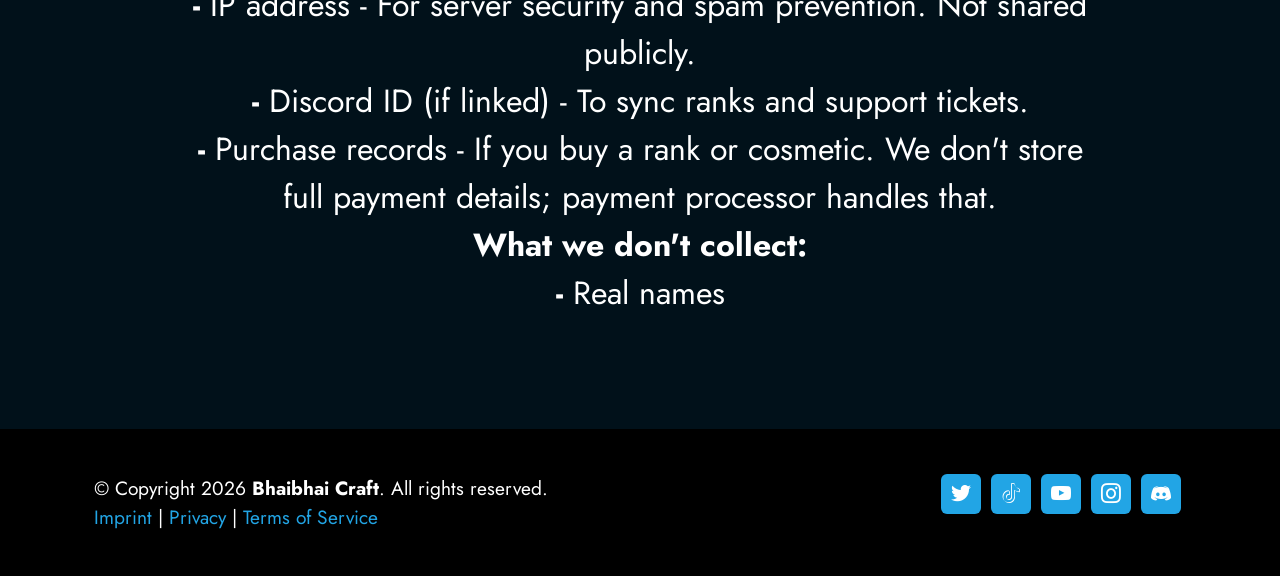
<file: privacy.html>
<!DOCTYPE html>
<html  >
<head>
  
  <meta charset="UTF-8">
  <meta http-equiv="X-UA-Compatible" content="IE=edge">
  <meta name="viewport" content="width=device-width, initial-scale=1, minimum-scale=1">
  <link rel="shortcut icon" href="assets/images/bbc.png" type="image/x-icon">
  <meta name="description" content="BhaiBhai Craft is BD's fastest-growing Minecraft network. Bedwars, Practice PVP, Survival. Skyblock & Prison coming soon. Java + Bedrock/MCPE on port 25565. Supports versions 1.8 to latest. Monthly events, no pay-to-win. Join now.">
  
  
  <title>Home - Bhaibhai Craft</title>
  <link rel="stylesheet" href="assets/web/assets/mobirise-icons2/mobirise2.css">
  <link rel="stylesheet" href="assets/web/assets/mobirise-icons/mobirise-icons.css">
  <link rel="stylesheet" href="assets/bootstrap/css/bootstrap.min.css">
  <link rel="stylesheet" href="assets/bootstrap/css/bootstrap-grid.min.css">
  <link rel="stylesheet" href="assets/bootstrap/css/bootstrap-reboot.min.css">
  <link rel="stylesheet" href="assets/parallax/jarallax.css">
  <link rel="stylesheet" href="assets/animatecss/animate.css">
  <link rel="stylesheet" href="assets/dropdown/css/style.css">
  <link rel="stylesheet" href="assets/socicon/css/styles.css">
  <link rel="stylesheet" href="assets/theme/css/style.css">
  <link rel="preload" href="https://fonts.googleapis.com/css?family=Fredoka+One:400&display=swap" as="style" onload="this.onload=null;this.rel='stylesheet'">
  <noscript><link rel="stylesheet" href="https://fonts.googleapis.com/css?family=Fredoka+One:400&display=swap"></noscript>
  <link rel="preload" href="https://fonts.googleapis.com/css?family=Jost:100,200,300,400,500,600,700,800,900,100i,200i,300i,400i,500i,600i,700i,800i,900i&display=swap" as="style" onload="this.onload=null;this.rel='stylesheet'">
  <noscript><link rel="stylesheet" href="https://fonts.googleapis.com/css?family=Jost:100,200,300,400,500,600,700,800,900,100i,200i,300i,400i,500i,600i,700i,800i,900i&display=swap"></noscript>
  <link rel="preload" as="style" href="assets/mobirise/css/mbr-additional.css"><link rel="stylesheet" href="assets/mobirise/css/mbr-additional.css" type="text/css">
  
  <meta property="og:title" content="BhaiBhai Craft | Bangladesh's Premier Minecraft Network">
<meta property="og:description" content="Bedwars, Practice PVP, Survival. Skyblock & Prison coming soon. Java + Bedrock on port 25565. Supports 1.8 to latest. Monthly events. No pay-to-win.">
<meta property="og:image" content="https://bhaibhaicraft.xyz/assets/images/bbc.png">
<meta property="og:url" content="https://bhaibhaicraft.xyz">
<meta property="og:type" content="website">

  
  {
  "@context": "https://schema.org",
  "@type": "VideoGameServer",
  "name": "BhaiBhai Craft",
  "url": "https://yourdomain.com",
  "game": {
    "@type": "VideoGame",
    "name": "Minecraft"
  },
  "serverVersion": "Supports 1.8 to latest (26.1+)",
  "platforms": ["Java Edition", "Bedrock Edition", "MCPE"],
  "port": "25565",
  "gameMode": ["Bedwars", "Practice PVP", "Survival", "Skyblock (coming soon)", "Prison (coming soon)"],
  "features": ["Monthly player events", "No pay-to-win", "Active administration", "Regular updates"],
  "audience": {
    "@type": "Audience",
    "geographicArea": "Bangladesh"
  },
  "description": "Bangladesh's premier Minecraft network. Bedwars, Practice PVP, Survival. Java + Bedrock crossplay on port 25565. Monthly events. No pay-to-win."
}
  
</head>
<body>
  
  <section data-bs-version="5.1" class="menu menu2 cid-tkbL8n4vab" once="menu" id="menu2-16">
    
    <nav class="navbar navbar-dropdown navbar-fixed-top navbar-expand-lg">
        <div class="container-fluid">
            <div class="navbar-brand">
                <span class="navbar-logo">
                    <a href="#">
                        <img src="assets/images/bbc.png" alt="" style="height: 3rem;">
                    </a>
                </span>
                <span class="navbar-caption-wrap"><a class="navbar-caption text-white display-7" href="#">BhaibhaiCraft</a></span>
            </div>
            <button class="navbar-toggler" type="button" data-toggle="collapse" data-bs-toggle="collapse" data-target="#navbarSupportedContent" data-bs-target="#navbarSupportedContent" aria-controls="navbarNavAltMarkup" aria-expanded="false" aria-label="Toggle navigation">
                <div class="hamburger">
                    <span></span>
                    <span></span>
                    <span></span>
                    <span></span>
                </div>
            </button>
            <div class="collapse navbar-collapse" id="navbarSupportedContent">
                <ul class="navbar-nav nav-dropdown" data-app-modern-menu="true"><li class="nav-item"><a class="nav-link link text-white text-primary display-4" href="index.html#features13-2">What is BhaibhaiCraft</a></li>
                    <li class="nav-item"><a class="nav-link link text-white text-primary display-4" href="index.html#features24-4">How to join</a></li><li class="nav-item"><a class="nav-link link text-white text-primary display-4" href="#" target="_blank">Forums</a></li>
                    <li class="nav-item"><a class="nav-link link text-white text-primary display-4" href="rules.html">Rules</a>
                    </li></ul>
                
                <div class="navbar-buttons mbr-section-btn"><a class="btn btn-primary display-4" href="https://bhaibhaicraft.xyz" target="_blank"><span class="mobi-mbri mobi-mbri-shopping-basket mbr-iconfont mbr-iconfont-btn"></span>Store&nbsp;</a></div>
            </div>
        </div>
    </nav>
</section>

<section data-bs-version="5.1" class="header14 cid-tjquzKMSST mbr-fullscreen mbr-parallax-background" id="header14-j">

    

    
    <div class="mbr-overlay" style="opacity: 0.8; background-color: rgb(1, 17, 26);"></div>

    <div class="container">
        <div class="row justify-content-center align-items-center">
            <div class="col-12 col-md-6 image-wrapper">
                <img src="assets/images/bbc.png" alt="">
            </div>
            <div class="col-12 col-md">
                <div class="text-wrapper">
                    <h1 class="mbr-section-title mbr-fonts-style mb-3 display-1"><strong>Privacy Policy</strong></h1>
                    <p class="mbr-text mbr-fonts-style display-7">
                        Here's the Terms of Serivice of our official website.</p>
                    <div class="mbr-section-btn mt-3"><a class="btn btn-primary display-4" href="index.html">Home</a></div>
                </div>
            </div>
        </div>
    </div>
</section>

<section data-bs-version="5.1" class="content4 cid-tjqzsV6GLd" id="content4-w">
    

    
    
    <div class="container">
        <div class="row justify-content-center">
            <div class="title col-md-12 col-lg-10">
                <h3 class="mbr-section-title mbr-fonts-style align-center mb-4 display-2">
                    <strong>Privacy Policy</strong></h3>
                <h4 class="mbr-section-subtitle align-center mbr-fonts-style mb-4 display-5">
                    Last updated: 12/5/2026<br><br>BhaiBhai Craft operates this Minecraft network and website. We respect your privacy. Here's what you should know.<br><strong>What we collect</strong><br> <strong>-</strong> Minecraft username - To identify you in-game and on leaderboards.<br> <strong>-</strong> IP address - For server security and spam prevention. Not shared publicly.<br> <strong>-</strong> Discord ID (if linked) - To sync ranks and support tickets.<br> <strong>-</strong> Purchase records - If you buy a rank or cosmetic. We don't store full payment details; payment processor handles that.<br><strong>What we don't collect:</strong><br> <strong>-</strong> Real names</h4>
                
            </div>
        </div>
    </div>
</section>

<section data-bs-version="5.1" class="footer1 cid-tkbGMWG3Nn" once="footer" id="footer01-15">
    
    
    <div class="container">
        <div class="row justify-content-center">
            <div class="col-md-12 col-lg-6 my-auto px-4 align-left">
                <p class="mbr-text text-grey mb-0 mbr-fonts-style display-7">
                    © Copyright 2026 <strong>Bhaibhai Craft</strong>. All rights reserved.<br><a href="imprint.html" class="text-primary" target="_blank">Imprint </a>| <a href="privacy.html" class="text-primary" target="_blank">Privacy </a>| <a href="tos.html" class="text-primary" target="_blank">Terms of Service</a></p>
            </div>
            <div class="col-md-12 col-lg-6 px-4 align-right">
                <div class="social-list">
                    <div class="soc-item">
                        <a href="https://twitter.com/bhaibhaicraft" target="_blank">
                            <span class="mbr-iconfont mbr-iconfont-social socicon-twitter socicon"></span>
                        </a>
                    </div>
                    <div class="soc-item">
                        <a href="https://tiktok.com/@bhaibhaicraft" target="_blank">
                            <span class="mbr-iconfont mbr-iconfont-social socicon-tiktok socicon"></span>
                        </a>
                    </div>
                    <div class="soc-item">
                        <a href="https://youtube.com/@bhaibhaicraft" target="_blank">
                            <span class="mbr-iconfont mbr-iconfont-social socicon-youtube socicon"></span>
                        </a>
                    </div>
                    <div class="soc-item">
                        <a href="https://instagram.com/bhaibhaicraft" target="_blank">
                            <span class="mbr-iconfont mbr-iconfont-social socicon-instagram socicon"></span>
                        </a>
                    </div>
                    <div class="soc-item">
                        <a href="https://discord.gg/t3Kvvfk4sp" target="_blank">
                            <span class="mbr-iconfont mbr-iconfont-social socicon-discord socicon"></span>
                        </a>
                    </div>

                    

                    

                    
                </div>
            </div>
        </div>
    </div>
</section>


<script src="assets/bootstrap/js/bootstrap.bundle.min.js"></script>
  <script src="assets/parallax/jarallax.js"></script>
  <script src="assets/smoothscroll/smooth-scroll.js"></script>
  <script src="assets/ytplayer/index.js"></script>
  <script src="assets/dropdown/js/navbar-dropdown.js"></script>
  <script src="assets/theme/js/script.js"></script>
  
  
  
  <input name="animation" type="hidden">
  </body>
</html>
</file>
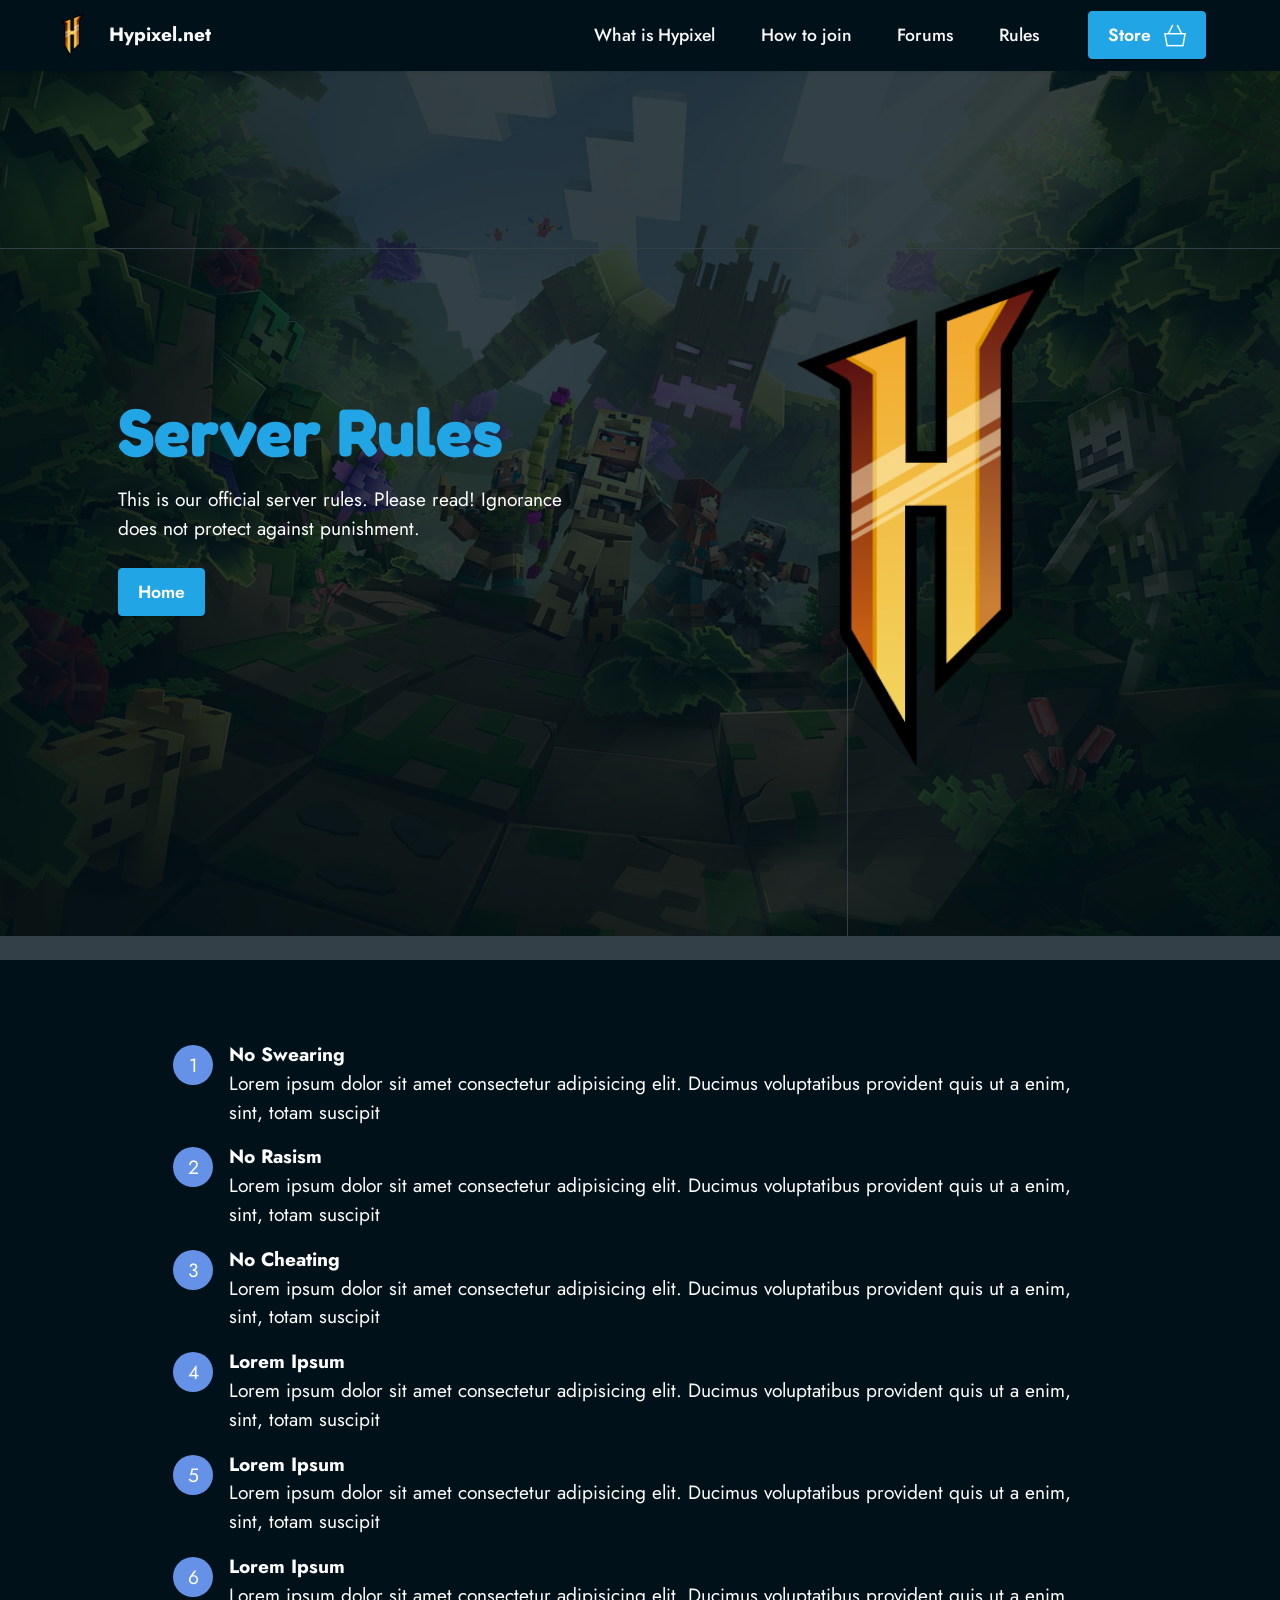
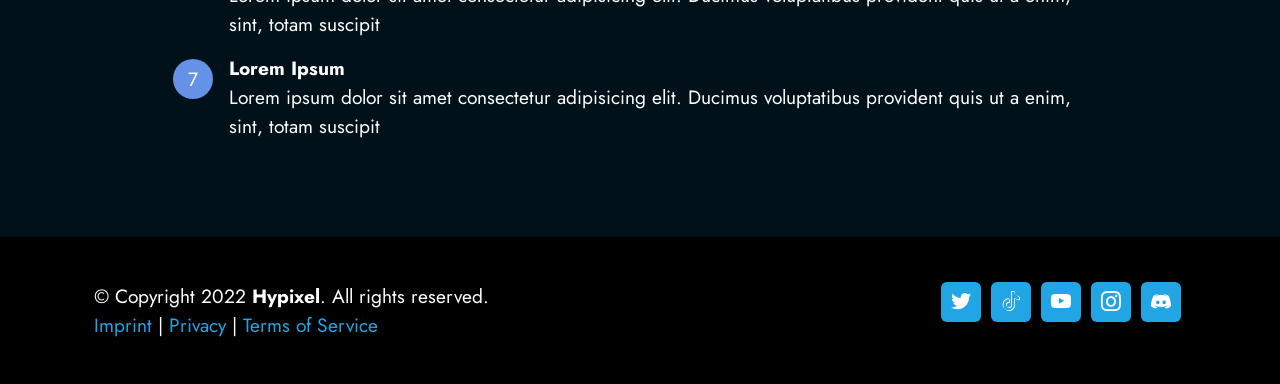
<file: rules.html>
<!DOCTYPE html>
<html  >
<head>
  
  <meta charset="UTF-8">
  <meta http-equiv="X-UA-Compatible" content="IE=edge">
  
  <meta name="twitter:card" content="summary_large_image"/>
  <meta name="twitter:image:src" content="">
  <meta property="og:image" content="">
  <meta name="twitter:title" content="Rules - Hypixel">
  <meta name="viewport" content="width=device-width, initial-scale=1, minimum-scale=1">
  <link rel="shortcut icon" href="assets/images/512xnewhypixel.png" type="image/x-icon">
  <meta name="description" content="Official Minecraft server rules of Hypixel.net">
  
  
  <title>Rules - Hypixel</title>
  <link rel="stylesheet" href="assets/web/assets/mobirise-icons2/mobirise2.css">
  <link rel="stylesheet" href="assets/bootstrap/css/bootstrap.min.css">
  <link rel="stylesheet" href="assets/bootstrap/css/bootstrap-grid.min.css">
  <link rel="stylesheet" href="assets/bootstrap/css/bootstrap-reboot.min.css">
  <link rel="stylesheet" href="assets/parallax/jarallax.css">
  <link rel="stylesheet" href="assets/animatecss/animate.css">
  <link rel="stylesheet" href="assets/dropdown/css/style.css">
  <link rel="stylesheet" href="assets/socicon/css/styles.css">
  <link rel="stylesheet" href="assets/theme/css/style.css">
  <link rel="preload" href="https://fonts.googleapis.com/css?family=Fredoka+One:400&display=swap" as="style" onload="this.onload=null;this.rel='stylesheet'">
  <noscript><link rel="stylesheet" href="https://fonts.googleapis.com/css?family=Fredoka+One:400&display=swap"></noscript>
  <link rel="preload" href="https://fonts.googleapis.com/css?family=Jost:100,200,300,400,500,600,700,800,900,100i,200i,300i,400i,500i,600i,700i,800i,900i&display=swap" as="style" onload="this.onload=null;this.rel='stylesheet'">
  <noscript><link rel="stylesheet" href="https://fonts.googleapis.com/css?family=Jost:100,200,300,400,500,600,700,800,900,100i,200i,300i,400i,500i,600i,700i,800i,900i&display=swap"></noscript>
  <link rel="preload" as="style" href="assets/mobirise/css/mbr-additional.css"><link rel="stylesheet" href="assets/mobirise/css/mbr-additional.css" type="text/css">
  
  
  
  
</head>
<body>
  
  <section data-bs-version="5.1" class="menu menu2 cid-tkbL8n4vab" once="menu" id="menu2-16">
    
    <nav class="navbar navbar-dropdown navbar-fixed-top navbar-expand-lg">
        <div class="container-fluid">
            <div class="navbar-brand">
                <span class="navbar-logo">
                    <a href="#">
                        <img src="assets/images/512xnewhypixel.png" alt="" style="height: 3rem;">
                    </a>
                </span>
                <span class="navbar-caption-wrap"><a class="navbar-caption text-white display-7" href="#">Hypixel.net</a></span>
            </div>
            <button class="navbar-toggler" type="button" data-toggle="collapse" data-bs-toggle="collapse" data-target="#navbarSupportedContent" data-bs-target="#navbarSupportedContent" aria-controls="navbarNavAltMarkup" aria-expanded="false" aria-label="Toggle navigation">
                <div class="hamburger">
                    <span></span>
                    <span></span>
                    <span></span>
                    <span></span>
                </div>
            </button>
            <div class="collapse navbar-collapse" id="navbarSupportedContent">
                <ul class="navbar-nav nav-dropdown" data-app-modern-menu="true"><li class="nav-item"><a class="nav-link link text-white text-primary display-4" href="index.html#features13-2">What is Hypixel</a></li>
                    <li class="nav-item"><a class="nav-link link text-white text-primary display-4" href="index.html#features24-4">How to join</a></li><li class="nav-item"><a class="nav-link link text-white text-primary display-4" href="https://forum.hypixel.net" target="_blank">Forums</a></li>
                    <li class="nav-item"><a class="nav-link link text-white text-primary display-4" href="rules.html">Rules</a>
                    </li></ul>
                
                <div class="navbar-buttons mbr-section-btn"><a class="btn btn-primary display-4" href="https://hypixel.net" target="_blank"><span class="mobi-mbri mobi-mbri-shopping-basket mbr-iconfont mbr-iconfont-btn"></span>Store&nbsp;</a></div>
            </div>
        </div>
    </nav>
</section>

<section data-bs-version="5.1" class="header14 cid-tjqvOAjwRT mbr-fullscreen mbr-parallax-background" id="header14-t">

    

    
    <div class="mbr-overlay" style="opacity: 0.8; background-color: rgb(1, 17, 26);"></div>

    <div class="container">
        <div class="row justify-content-center align-items-center">
            <div class="col-12 col-md-6 image-wrapper">
                <img src="assets/images/512xnewhypixel.png" alt="">
            </div>
            <div class="col-12 col-md">
                <div class="text-wrapper">
                    <h1 class="mbr-section-title mbr-fonts-style mb-3 display-1"><strong>Server Rules</strong></h1>
                    <p class="mbr-text mbr-fonts-style display-7">
                        This is our official server rules. Please read! Ignorance does not protect against punishment. </p>
                    <div class="mbr-section-btn mt-3"><a class="btn btn-primary display-4" href="index.html">Home</a></div>
                </div>
            </div>
        </div>
    </div>
</section>

<section data-bs-version="5.1" class="content9 cid-tjqvKZs3mv" id="content9-s">
    

    <div class="container">
        <div class="row justify-content-center">
            <div class="counter-container col-md-12 col-lg-10">
                
                <div class="mbr-text mbr-fonts-style display-7">
                    <ol>
                        <li><strong>No Swearing<br></strong>Lorem ipsum dolor sit amet consectetur adipisicing elit. Ducimus voluptatibus provident quis ut a enim, sint, totam suscipit&nbsp;</li><li><span style="font-size: 1.2rem;"><strong>No Rasism</strong><br>Lorem ipsum dolor sit amet consectetur adipisicing elit. Ducimus voluptatibus provident quis ut a enim, sint, totam suscipit&nbsp;</span></li><li><strong>No Cheating</strong><br>Lorem ipsum dolor sit amet consectetur adipisicing elit. Ducimus voluptatibus provident quis ut a enim, sint, totam suscipit&nbsp;</li>
                        <li><strong>Lorem Ipsum</strong><br>Lorem ipsum dolor sit amet consectetur adipisicing elit. Ducimus voluptatibus provident quis ut a enim, sint, totam suscipit&nbsp;</li><li><strong>Lorem Ipsum<br></strong>Lorem ipsum dolor sit amet consectetur adipisicing elit. Ducimus voluptatibus provident quis ut a enim, sint, totam suscipit&nbsp;</li><li><strong>Lorem Ipsum<br></strong>Lorem ipsum dolor sit amet consectetur adipisicing elit. Ducimus voluptatibus provident quis ut a enim, sint, totam suscipit&nbsp;</li><li><strong>Lorem Ipsum<br></strong>Lorem ipsum dolor sit amet consectetur adipisicing elit. Ducimus voluptatibus provident quis ut a enim, sint, totam suscipit&nbsp;</li>
                    </ol>
                </div>
            </div>
        </div>
    </div>
</section>

<section data-bs-version="5.1" class="footer1 cid-tkbGMWG3Nn" once="footer" id="footer01-15">
    
    
    <div class="container">
        <div class="row justify-content-center">
            <div class="col-md-12 col-lg-6 my-auto px-4 align-left">
                <p class="mbr-text text-grey mb-0 mbr-fonts-style display-7">
                    © Copyright 2022 <strong>Hypixel</strong>. All rights reserved.<br><a href="imprint.html" class="text-primary" target="_blank">Imprint </a>| <a href="privacy.html" class="text-primary" target="_blank">Privacy </a>| <a href="tos.html" class="text-primary" target="_blank">Terms of Service</a></p>
            </div>
            <div class="col-md-12 col-lg-6 px-4 align-right">
                <div class="social-list">
                    <div class="soc-item">
                        <a href="https://twitter.com" target="_blank">
                            <span class="mbr-iconfont mbr-iconfont-social socicon-twitter socicon"></span>
                        </a>
                    </div>
                    <div class="soc-item">
                        <a href="https://tiktok.com" target="_blank">
                            <span class="mbr-iconfont mbr-iconfont-social socicon-tiktok socicon"></span>
                        </a>
                    </div>
                    <div class="soc-item">
                        <a href="https://youtube.com" target="_blank">
                            <span class="mbr-iconfont mbr-iconfont-social socicon-youtube socicon"></span>
                        </a>
                    </div>
                    <div class="soc-item">
                        <a href="https://instagram.com" target="_blank">
                            <span class="mbr-iconfont mbr-iconfont-social socicon-instagram socicon"></span>
                        </a>
                    </div>
                    <div class="soc-item">
                        <a href="https://discord.com" target="_blank">
                            <span class="mbr-iconfont mbr-iconfont-social socicon-discord socicon"></span>
                        </a>
                    </div>

                    

                    

                    
                </div>
            </div>
        </div>
    </div>
</section>


<script src="assets/bootstrap/js/bootstrap.bundle.min.js"></script>
  <script src="assets/parallax/jarallax.js"></script>
  <script src="assets/smoothscroll/smooth-scroll.js"></script>
  <script src="assets/ytplayer/index.js"></script>
  <script src="assets/dropdown/js/navbar-dropdown.js"></script>
  <script src="assets/theme/js/script.js"></script>
  
  
  
  <input name="animation" type="hidden">
  </body>
</html>
</file>
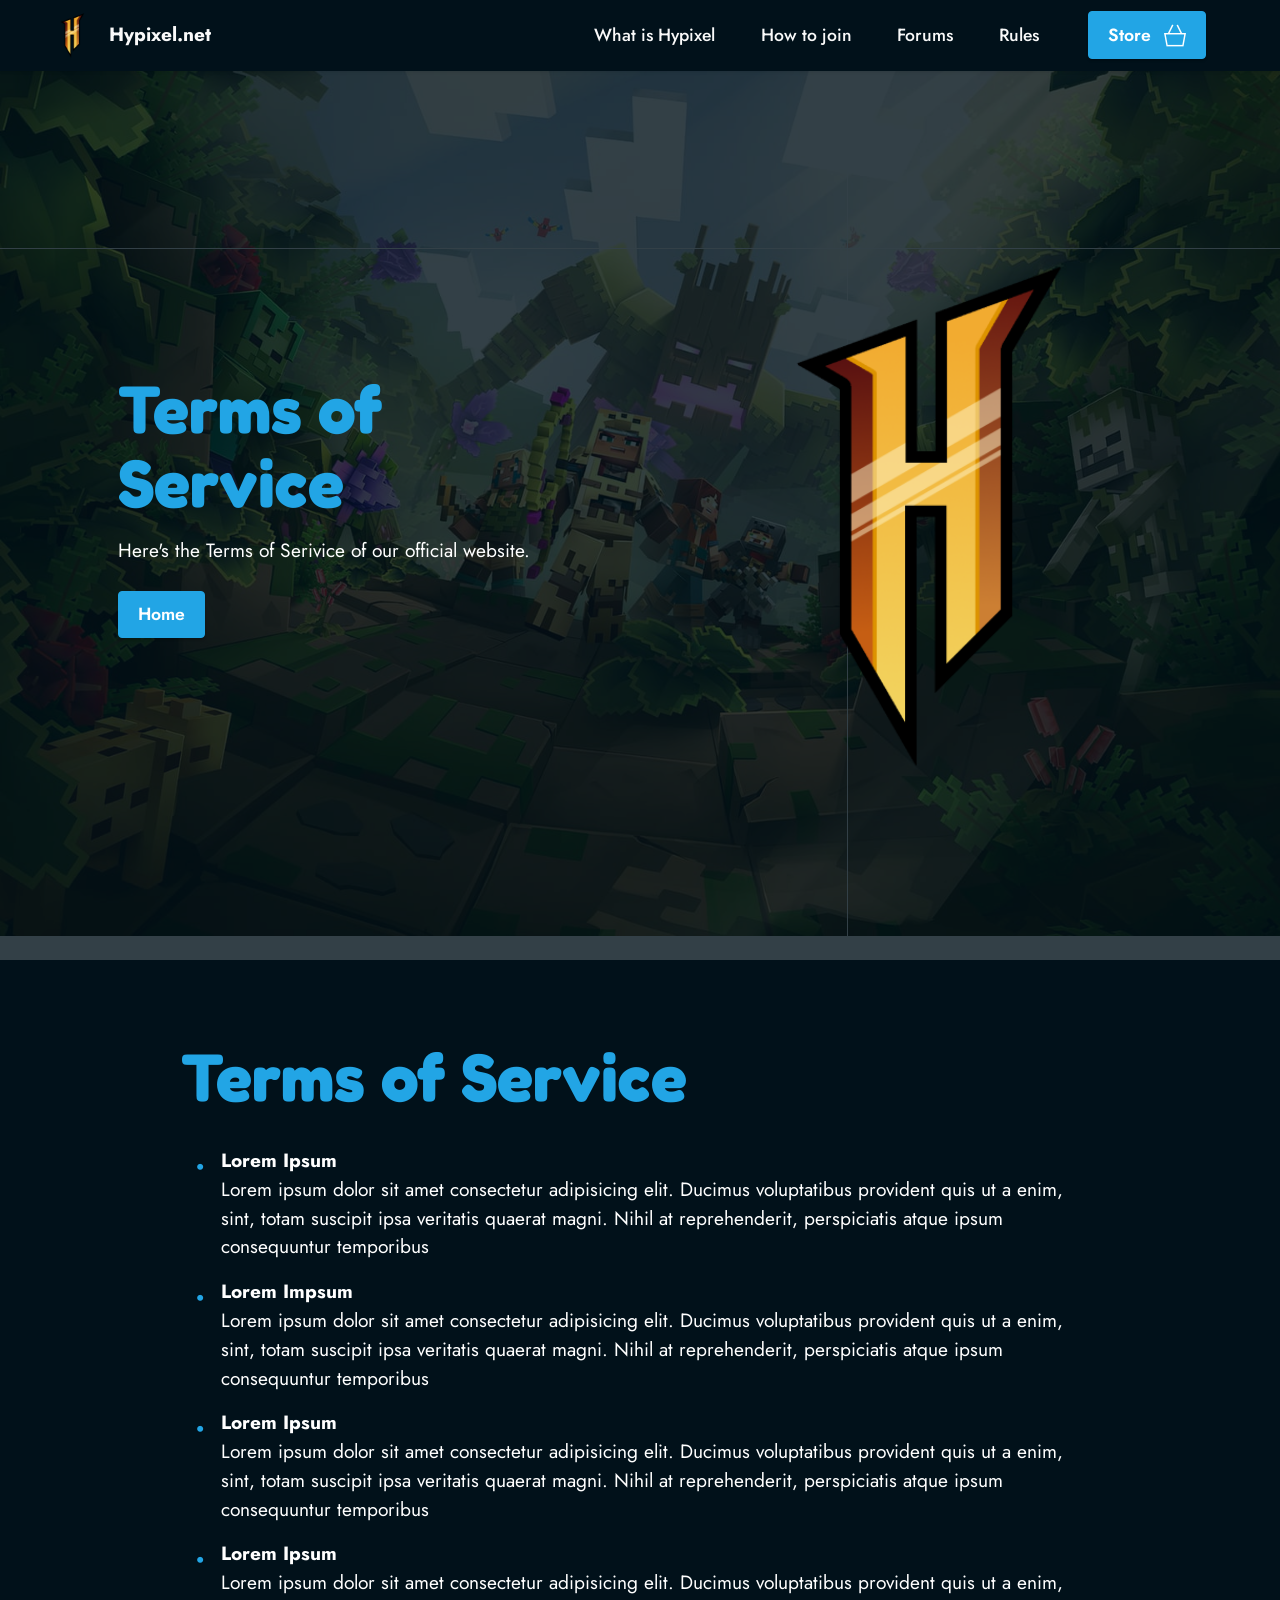
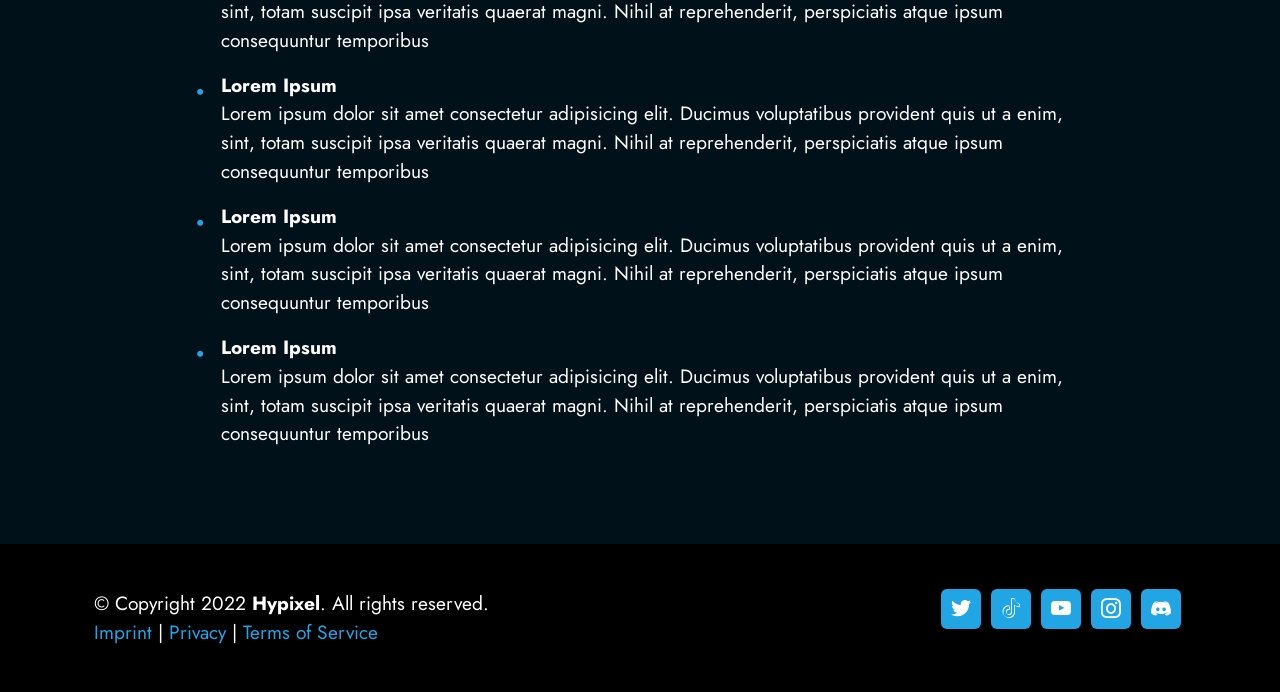
<file: tos.html>
<!DOCTYPE html>
<html  >
<head>
  
  <meta charset="UTF-8">
  <meta http-equiv="X-UA-Compatible" content="IE=edge">
  
  <meta name="twitter:card" content="summary_large_image"/>
  <meta name="twitter:image:src" content="">
  <meta property="og:image" content="">
  <meta name="twitter:title" content="Terms of Service - Hypixel">
  <meta name="viewport" content="width=device-width, initial-scale=1, minimum-scale=1">
  <link rel="shortcut icon" href="assets/images/512xnewhypixel.png" type="image/x-icon">
  <meta name="description" content="This is the Terms of Service page of the Minecraft server Hypixel.net">
  
  
  <title>Terms of Service - Hypixel</title>
  <link rel="stylesheet" href="assets/web/assets/mobirise-icons2/mobirise2.css">
  <link rel="stylesheet" href="assets/bootstrap/css/bootstrap.min.css">
  <link rel="stylesheet" href="assets/bootstrap/css/bootstrap-grid.min.css">
  <link rel="stylesheet" href="assets/bootstrap/css/bootstrap-reboot.min.css">
  <link rel="stylesheet" href="assets/parallax/jarallax.css">
  <link rel="stylesheet" href="assets/animatecss/animate.css">
  <link rel="stylesheet" href="assets/dropdown/css/style.css">
  <link rel="stylesheet" href="assets/socicon/css/styles.css">
  <link rel="stylesheet" href="assets/theme/css/style.css">
  <link rel="preload" href="https://fonts.googleapis.com/css?family=Fredoka+One:400&display=swap" as="style" onload="this.onload=null;this.rel='stylesheet'">
  <noscript><link rel="stylesheet" href="https://fonts.googleapis.com/css?family=Fredoka+One:400&display=swap"></noscript>
  <link rel="preload" href="https://fonts.googleapis.com/css?family=Jost:100,200,300,400,500,600,700,800,900,100i,200i,300i,400i,500i,600i,700i,800i,900i&display=swap" as="style" onload="this.onload=null;this.rel='stylesheet'">
  <noscript><link rel="stylesheet" href="https://fonts.googleapis.com/css?family=Jost:100,200,300,400,500,600,700,800,900,100i,200i,300i,400i,500i,600i,700i,800i,900i&display=swap"></noscript>
  <link rel="preload" as="style" href="assets/mobirise/css/mbr-additional.css"><link rel="stylesheet" href="assets/mobirise/css/mbr-additional.css" type="text/css">
  
  
  
  
</head>
<body>
  
  <section data-bs-version="5.1" class="menu menu2 cid-tkbL8n4vab" once="menu" id="menu2-16">
    
    <nav class="navbar navbar-dropdown navbar-fixed-top navbar-expand-lg">
        <div class="container-fluid">
            <div class="navbar-brand">
                <span class="navbar-logo">
                    <a href="#">
                        <img src="assets/images/512xnewhypixel.png" alt="" style="height: 3rem;">
                    </a>
                </span>
                <span class="navbar-caption-wrap"><a class="navbar-caption text-white display-7" href="#">Hypixel.net</a></span>
            </div>
            <button class="navbar-toggler" type="button" data-toggle="collapse" data-bs-toggle="collapse" data-target="#navbarSupportedContent" data-bs-target="#navbarSupportedContent" aria-controls="navbarNavAltMarkup" aria-expanded="false" aria-label="Toggle navigation">
                <div class="hamburger">
                    <span></span>
                    <span></span>
                    <span></span>
                    <span></span>
                </div>
            </button>
            <div class="collapse navbar-collapse" id="navbarSupportedContent">
                <ul class="navbar-nav nav-dropdown" data-app-modern-menu="true"><li class="nav-item"><a class="nav-link link text-white text-primary display-4" href="index.html#features13-2">What is Hypixel</a></li>
                    <li class="nav-item"><a class="nav-link link text-white text-primary display-4" href="index.html#features24-4">How to join</a></li><li class="nav-item"><a class="nav-link link text-white text-primary display-4" href="https://forum.hypixel.net" target="_blank">Forums</a></li>
                    <li class="nav-item"><a class="nav-link link text-white text-primary display-4" href="rules.html">Rules</a>
                    </li></ul>
                
                <div class="navbar-buttons mbr-section-btn"><a class="btn btn-primary display-4" href="https://hypixel.net" target="_blank"><span class="mobi-mbri mobi-mbri-shopping-basket mbr-iconfont mbr-iconfont-btn"></span>Store&nbsp;</a></div>
            </div>
        </div>
    </nav>
</section>

<section data-bs-version="5.1" class="header14 cid-tjqsbNJ1Xp mbr-fullscreen mbr-parallax-background" id="header14-e">

    

    
    <div class="mbr-overlay" style="opacity: 0.8; background-color: rgb(1, 17, 26);"></div>

    <div class="container">
        <div class="row justify-content-center align-items-center">
            <div class="col-12 col-md-6 image-wrapper">
                <img src="assets/images/512xnewhypixel.png" alt="">
            </div>
            <div class="col-12 col-md">
                <div class="text-wrapper">
                    <h1 class="mbr-section-title mbr-fonts-style mb-3 display-1"><strong>Terms of Service</strong></h1>
                    <p class="mbr-text mbr-fonts-style display-7">
                        Here's the Terms of Serivice of our official website.</p>
                    <div class="mbr-section-btn mt-3"><a class="btn btn-primary display-4" href="index.html">Home</a></div>
                </div>
            </div>
        </div>
    </div>
</section>

<section data-bs-version="5.1" class="content14 cid-tjqtR7benC" id="content14-h">
    

    
    
    
    <div class="container">
        <div class="row justify-content-center">
            <div class="col-md-12 col-lg-10">
                    <h3 class="mbr-section-title mbr-fonts-style mb-4 display-1">
                        <strong>Terms of Service</strong></h3>
                <ul class="list mbr-fonts-style display-7">
                    <li><strong>Lorem Ipsum<br></strong>Lorem ipsum dolor sit amet consectetur adipisicing elit. Ducimus voluptatibus provident quis ut a enim, sint, totam suscipit ipsa veritatis quaerat magni. Nihil at reprehenderit, perspiciatis atque ipsum consequuntur temporibus</li><li><strong>Lorem Impsum<br></strong>Lorem ipsum dolor sit amet consectetur adipisicing elit. Ducimus voluptatibus provident quis ut a enim, sint, totam suscipit ipsa veritatis quaerat magni. Nihil at reprehenderit, perspiciatis atque ipsum consequuntur temporibus</li><li><span style="font-size: 1.2rem;"><strong>Lorem Ipsum<br></strong>Lorem ipsum dolor sit amet consectetur adipisicing elit. Ducimus voluptatibus provident quis ut a enim, sint, totam suscipit ipsa veritatis quaerat magni. Nihil at reprehenderit, perspiciatis atque ipsum consequuntur temporibus<br></span></li>
                    <li><strong>Lorem Ipsum<br></strong>Lorem ipsum dolor sit amet consectetur adipisicing elit. Ducimus voluptatibus provident quis ut a enim, sint, totam suscipit ipsa veritatis quaerat magni. Nihil at reprehenderit, perspiciatis atque ipsum consequuntur temporibus</li><li><strong>Lorem Ipsum<br></strong>Lorem ipsum dolor sit amet consectetur adipisicing elit. Ducimus voluptatibus provident quis ut a enim, sint, totam suscipit ipsa veritatis quaerat magni. Nihil at reprehenderit, perspiciatis atque ipsum consequuntur temporibus</li><li><strong>Lorem Ipsum<br></strong>Lorem ipsum dolor sit amet consectetur adipisicing elit. Ducimus voluptatibus provident quis ut a enim, sint, totam suscipit ipsa veritatis quaerat magni. Nihil at reprehenderit, perspiciatis atque ipsum consequuntur temporibus</li><li><strong>Lorem Ipsum<br></strong>Lorem ipsum dolor sit amet consectetur adipisicing elit. Ducimus voluptatibus provident quis ut a enim, sint, totam suscipit ipsa veritatis quaerat magni. Nihil at reprehenderit, perspiciatis atque ipsum consequuntur temporibus</li>
                </ul>
            </div>
        </div>
    </div>
</section>

<section data-bs-version="5.1" class="footer1 cid-tkbGMWG3Nn" once="footer" id="footer01-15">
    
    
    <div class="container">
        <div class="row justify-content-center">
            <div class="col-md-12 col-lg-6 my-auto px-4 align-left">
                <p class="mbr-text text-grey mb-0 mbr-fonts-style display-7">
                    © Copyright 2022 <strong>Hypixel</strong>. All rights reserved.<br><a href="imprint.html" class="text-primary" target="_blank">Imprint </a>| <a href="privacy.html" class="text-primary" target="_blank">Privacy </a>| <a href="tos.html" class="text-primary" target="_blank">Terms of Service</a></p>
            </div>
            <div class="col-md-12 col-lg-6 px-4 align-right">
                <div class="social-list">
                    <div class="soc-item">
                        <a href="https://twitter.com" target="_blank">
                            <span class="mbr-iconfont mbr-iconfont-social socicon-twitter socicon"></span>
                        </a>
                    </div>
                    <div class="soc-item">
                        <a href="https://tiktok.com" target="_blank">
                            <span class="mbr-iconfont mbr-iconfont-social socicon-tiktok socicon"></span>
                        </a>
                    </div>
                    <div class="soc-item">
                        <a href="https://youtube.com" target="_blank">
                            <span class="mbr-iconfont mbr-iconfont-social socicon-youtube socicon"></span>
                        </a>
                    </div>
                    <div class="soc-item">
                        <a href="https://instagram.com" target="_blank">
                            <span class="mbr-iconfont mbr-iconfont-social socicon-instagram socicon"></span>
                        </a>
                    </div>
                    <div class="soc-item">
                        <a href="https://discord.com" target="_blank">
                            <span class="mbr-iconfont mbr-iconfont-social socicon-discord socicon"></span>
                        </a>
                    </div>

                    

                    

                    
                </div>
            </div>
        </div>
    </div>
</section>


<script src="assets/bootstrap/js/bootstrap.bundle.min.js"></script>
  <script src="assets/parallax/jarallax.js"></script>
  <script src="assets/smoothscroll/smooth-scroll.js"></script>
  <script src="assets/ytplayer/index.js"></script>
  <script src="assets/dropdown/js/navbar-dropdown.js"></script>
  <script src="assets/theme/js/script.js"></script>
  
  
  
  <input name="animation" type="hidden">
  </body>
</html>
</file>
<file: assets/web/assets/mobirise-icons2/mobirise2.css>
@font-face {
  font-family: 'Moririse2';
  font-display: swap;
  src:  url('mobirise2.eot?f2bix4');
  src:  url('mobirise2.eot?f2bix4#iefix') format('embedded-opentype'),
    url('mobirise2.ttf?f2bix4') format('truetype'),
    url('mobirise2.woff?f2bix4') format('woff'),
    url('mobirise2.svg?f2bix4#mobirise2') format('svg');
  font-weight: normal;
  font-style: normal;
}

[class^="mobi-"], [class*=" mobi-"] {
  /* use !important to prevent issues with browser extensions that change fonts */
  font-family: 'Moririse2' !important;
  speak: none;
  font-style: normal;
  font-weight: normal;
  font-variant: normal;
  text-transform: none;
  line-height: 1;

  /* Better Font Rendering =========== */
  -webkit-font-smoothing: antialiased;
  -moz-osx-font-smoothing: grayscale;
}

.mobi-mbri-add-submenu:before {
  content: "\e900";
}
.mobi-mbri-alert:before {
  content: "\e901";
}
.mobi-mbri-align-center:before {
  content: "\e902";
}
.mobi-mbri-align-justify:before {
  content: "\e903";
}
.mobi-mbri-align-left:before {
  content: "\e904";
}
.mobi-mbri-align-right:before {
  content: "\e905";
}
.mobi-mbri-android:before {
  content: "\e906";
}
.mobi-mbri-apple:before {
  content: "\e907";
}
.mobi-mbri-arrow-down:before {
  content: "\e908";
}
.mobi-mbri-arrow-next:before {
  content: "\e909";
}
.mobi-mbri-arrow-prev:before {
  content: "\e90a";
}
.mobi-mbri-arrow-up:before {
  content: "\e90b";
}
.mobi-mbri-bold:before {
  content: "\e90c";
}
.mobi-mbri-bookmark:before {
  content: "\e90d";
}
.mobi-mbri-bootstrap:before {
  content: "\e90e";
}
.mobi-mbri-briefcase:before {
  content: "\e90f";
}
.mobi-mbri-browse:before {
  content: "\e910";
}
.mobi-mbri-bulleted-list:before {
  content: "\e911";
}
.mobi-mbri-calendar:before {
  content: "\e912";
}
.mobi-mbri-camera:before {
  content: "\e913";
}
.mobi-mbri-cart-add:before {
  content: "\e914";
}
.mobi-mbri-cart-full:before {
  content: "\e915";
}
.mobi-mbri-cash:before {
  content: "\e916";
}
.mobi-mbri-change-style:before {
  content: "\e917";
}
.mobi-mbri-chat:before {
  content: "\e918";
}
.mobi-mbri-clock:before {
  content: "\e919";
}
.mobi-mbri-close:before {
  content: "\e91a";
}
.mobi-mbri-cloud:before {
  content: "\e91b";
}
.mobi-mbri-code:before {
  content: "\e91c";
}
.mobi-mbri-contact-form:before {
  content: "\e91d";
}
.mobi-mbri-credit-card:before {
  content: "\e91e";
}
.mobi-mbri-cursor-click:before {
  content: "\e91f";
}
.mobi-mbri-cust-feedback:before {
  content: "\e920";
}
.mobi-mbri-database:before {
  content: "\e921";
}
.mobi-mbri-delivery:before {
  content: "\e922";
}
.mobi-mbri-desktop:before {
  content: "\e923";
}
.mobi-mbri-devices:before {
  content: "\e924";
}
.mobi-mbri-down:before {
  content: "\e925";
}
.mobi-mbri-download-2:before {
  content: "\e926";
}
.mobi-mbri-download:before {
  content: "\e927";
}
.mobi-mbri-drag-n-drop-2:before {
  content: "\e928";
}
.mobi-mbri-drag-n-drop:before {
  content: "\e929";
}
.mobi-mbri-edit-2:before {
  content: "\e92a";
}
.mobi-mbri-edit:before {
  content: "\e92b";
}
.mobi-mbri-error:before {
  content: "\e92c";
}
.mobi-mbri-extension:before {
  content: "\e92d";
}
.mobi-mbri-features:before {
  content: "\e92e";
}
.mobi-mbri-file:before {
  content: "\e92f";
}
.mobi-mbri-flag:before {
  content: "\e930";
}
.mobi-mbri-folder:before {
  content: "\e931";
}
.mobi-mbri-gift:before {
  content: "\e932";
}
.mobi-mbri-github:before {
  content: "\e933";
}
.mobi-mbri-globe-2:before {
  content: "\e934";
}
.mobi-mbri-globe:before {
  content: "\e935";
}
.mobi-mbri-growing-chart:before {
  content: "\e936";
}
.mobi-mbri-hearth:before {
  content: "\e937";
}
.mobi-mbri-help:before {
  content: "\e938";
}
.mobi-mbri-home:before {
  content: "\e939";
}
.mobi-mbri-hot-cup:before {
  content: "\e93a";
}
.mobi-mbri-idea:before {
  content: "\e93b";
}
.mobi-mbri-image-gallery:before {
  content: "\e93c";
}
.mobi-mbri-image-slider:before {
  content: "\e93d";
}
.mobi-mbri-info:before {
  content: "\e93e";
}
.mobi-mbri-italic:before {
  content: "\e93f";
}
.mobi-mbri-key:before {
  content: "\e940";
}
.mobi-mbri-laptop:before {
  content: "\e941";
}
.mobi-mbri-layers:before {
  content: "\e942";
}
.mobi-mbri-left-right:before {
  content: "\e943";
}
.mobi-mbri-left:before {
  content: "\e944";
}
.mobi-mbri-letter:before {
  content: "\e945";
}
.mobi-mbri-like:before {
  content: "\e946";
}
.mobi-mbri-link:before {
  content: "\e947";
}
.mobi-mbri-lock:before {
  content: "\e948";
}
.mobi-mbri-login:before {
  content: "\e949";
}
.mobi-mbri-logout:before {
  content: "\e94a";
}
.mobi-mbri-magic-stick:before {
  content: "\e94b";
}
.mobi-mbri-map-pin:before {
  content: "\e94c";
}
.mobi-mbri-menu:before {
  content: "\e94d";
}
.mobi-mbri-mobile-2:before {
  content: "\e94e";
}
.mobi-mbri-mobile-horizontal:before {
  content: "\e94f";
}
.mobi-mbri-mobile:before {
  content: "\e950";
}
.mobi-mbri-mobirise:before {
  content: "\e951";
}
.mobi-mbri-more-horizontal:before {
  content: "\e952";
}
.mobi-mbri-more-vertical:before {
  content: "\e953";
}
.mobi-mbri-music:before {
  content: "\e954";
}
.mobi-mbri-new-file:before {
  content: "\e955";
}
.mobi-mbri-numbered-list:before {
  content: "\e956";
}
.mobi-mbri-opened-folder:before {
  content: "\e957";
}
.mobi-mbri-pages:before {
  content: "\e958";
}
.mobi-mbri-paper-plane:before {
  content: "\e959";
}
.mobi-mbri-paperclip:before {
  content: "\e95a";
}
.mobi-mbri-phone:before {
  content: "\e95b";
}
.mobi-mbri-photo:before {
  content: "\e95c";
}
.mobi-mbri-photos:before {
  content: "\e95d";
}
.mobi-mbri-pin:before {
  content: "\e95e";
}
.mobi-mbri-play:before {
  content: "\e95f";
}
.mobi-mbri-plus:before {
  content: "\e960";
}
.mobi-mbri-preview:before {
  content: "\e961";
}
.mobi-mbri-print:before {
  content: "\e962";
}
.mobi-mbri-protect:before {
  content: "\e963";
}
.mobi-mbri-question:before {
  content: "\e964";
}
.mobi-mbri-quote-left:before {
  content: "\e965";
}
.mobi-mbri-quote-right:before {
  content: "\e966";
}
.mobi-mbri-redo:before {
  content: "\e967";
}
.mobi-mbri-refresh:before {
  content: "\e968";
}
.mobi-mbri-responsive-2:before {
  content: "\e969";
}
.mobi-mbri-responsive:before {
  content: "\e96a";
}
.mobi-mbri-right:before {
  content: "\e96b";
}
.mobi-mbri-rocket:before {
  content: "\e96c";
}
.mobi-mbri-sad-face:before {
  content: "\e96d";
}
.mobi-mbri-sale:before {
  content: "\e96e";
}
.mobi-mbri-save:before {
  content: "\e96f";
}
.mobi-mbri-search:before {
  content: "\e970";
}
.mobi-mbri-setting-2:before {
  content: "\e971";
}
.mobi-mbri-setting-3:before {
  content: "\e972";
}
.mobi-mbri-setting:before {
  content: "\e973";
}
.mobi-mbri-share:before {
  content: "\e974";
}
.mobi-mbri-shopping-bag:before {
  content: "\e975";
}
.mobi-mbri-shopping-basket:before {
  content: "\e976";
}
.mobi-mbri-shopping-cart:before {
  content: "\e977";
}
.mobi-mbri-sites:before {
  content: "\e978";
}
.mobi-mbri-smile-face:before {
  content: "\e979";
}
.mobi-mbri-speed:before {
  content: "\e97a";
}
.mobi-mbri-star:before {
  content: "\e97b";
}
.mobi-mbri-success:before {
  content: "\e97c";
}
.mobi-mbri-sun:before {
  content: "\e97d";
}
.mobi-mbri-sun2:before {
  content: "\e97e";
}
.mobi-mbri-tablet-vertical:before {
  content: "\e97f";
}
.mobi-mbri-tablet:before {
  content: "\e980";
}
.mobi-mbri-target:before {
  content: "\e981";
}
.mobi-mbri-timer:before {
  content: "\e982";
}
.mobi-mbri-to-ftp:before {
  content: "\e983";
}
.mobi-mbri-to-local-drive:before {
  content: "\e984";
}
.mobi-mbri-touch-swipe:before {
  content: "\e985";
}
.mobi-mbri-touch:before {
  content: "\e986";
}
.mobi-mbri-trash:before {
  content: "\e987";
}
.mobi-mbri-underline:before {
  content: "\e988";
}
.mobi-mbri-undo:before {
  content: "\e989";
}
.mobi-mbri-unlink:before {
  content: "\e98a";
}
.mobi-mbri-unlock:before {
  content: "\e98b";
}
.mobi-mbri-up-down:before {
  content: "\e98c";
}
.mobi-mbri-up:before {
  content: "\e98d";
}
.mobi-mbri-update:before {
  content: "\e98e";
}
.mobi-mbri-upload-2:before {
  content: "\e98f";
}
.mobi-mbri-upload:before {
  content: "\e990";
}
.mobi-mbri-user-2:before {
  content: "\e991";
}
.mobi-mbri-user:before {
  content: "\e992";
}
.mobi-mbri-users:before {
  content: "\e993";
}
.mobi-mbri-video-play:before {
  content: "\e994";
}
.mobi-mbri-video:before {
  content: "\e995";
}
.mobi-mbri-watch:before {
  content: "\e996";
}
.mobi-mbri-website-theme-2:before {
  content: "\e997";
}
.mobi-mbri-website-theme:before {
  content: "\e998";
}
.mobi-mbri-wifi:before {
  content: "\e999";
}
.mobi-mbri-windows:before {
  content: "\e99a";
}
.mobi-mbri-zoom-in:before {
  content: "\e99b";
}
.mobi-mbri-zoom-out:before {
  content: "\e99c";
}
</file>
<file: assets/web/assets/mobirise-icons/mobirise-icons.css>
@font-face {
  font-family: 'MobiriseIcons';
  src:  url('mobirise-icons.eot?spat4u');
  src:  url('mobirise-icons.eot?spat4u#iefix') format('embedded-opentype'),
    url('mobirise-icons.ttf?spat4u') format('truetype'),
    url('mobirise-icons.woff?spat4u') format('woff'),
    url('mobirise-icons.svg?spat4u#MobiriseIcons') format('svg');
  font-weight: normal;
  font-style: normal;
  font-display: swap;
}

[class^="mbri-"], [class*=" mbri-"] {
  /* use !important to prevent issues with browser extensions that change fonts */
  font-family: MobiriseIcons !important;
  speak: none;
  font-style: normal;
  font-weight: normal;
  font-variant: normal;
  text-transform: none;
  line-height: 1;

  /* Better Font Rendering =========== */
  -webkit-font-smoothing: antialiased;
  -moz-osx-font-smoothing: grayscale;
}

.mbri-add-submenu:before {
  content: "\e900";
}
.mbri-alert:before {
  content: "\e901";
}
.mbri-align-center:before {
  content: "\e902";
}
.mbri-align-justify:before {
  content: "\e903";
}
.mbri-align-left:before {
  content: "\e904";
}
.mbri-align-right:before {
  content: "\e905";
}
.mbri-android:before {
  content: "\e906";
}
.mbri-apple:before {
  content: "\e907";
}
.mbri-arrow-down:before {
  content: "\e908";
}
.mbri-arrow-next:before {
  content: "\e909";
}
.mbri-arrow-prev:before {
  content: "\e90a";
}
.mbri-arrow-up:before {
  content: "\e90b";
}
.mbri-bold:before {
  content: "\e90c";
}
.mbri-bookmark:before {
  content: "\e90d";
}
.mbri-bootstrap:before {
  content: "\e90e";
}
.mbri-briefcase:before {
  content: "\e90f";
}
.mbri-browse:before {
  content: "\e910";
}
.mbri-bulleted-list:before {
  content: "\e911";
}
.mbri-calendar:before {
  content: "\e912";
}
.mbri-camera:before {
  content: "\e913";
}
.mbri-cart-add:before {
  content: "\e914";
}
.mbri-cart-full:before {
  content: "\e915";
}
.mbri-cash:before {
  content: "\e916";
}
.mbri-change-style:before {
  content: "\e917";
}
.mbri-chat:before {
  content: "\e918";
}
.mbri-clock:before {
  content: "\e919";
}
.mbri-close:before {
  content: "\e91a";
}
.mbri-cloud:before {
  content: "\e91b";
}
.mbri-code:before {
  content: "\e91c";
}
.mbri-contact-form:before {
  content: "\e91d";
}
.mbri-credit-card:before {
  content: "\e91e";
}
.mbri-cursor-click:before {
  content: "\e91f";
}
.mbri-cust-feedback:before {
  content: "\e920";
}
.mbri-database:before {
  content: "\e921";
}
.mbri-delivery:before {
  content: "\e922";
}
.mbri-desktop:before {
  content: "\e923";
}
.mbri-devices:before {
  content: "\e924";
}
.mbri-down:before {
  content: "\e925";
}
.mbri-download:before {
  content: "\e989";
}
.mbri-drag-n-drop:before {
  content: "\e927";
}
.mbri-drag-n-drop2:before {
  content: "\e928";
}
.mbri-edit:before {
  content: "\e929";
}
.mbri-edit2:before {
  content: "\e92a";
}
.mbri-error:before {
  content: "\e92b";
}
.mbri-extension:before {
  content: "\e92c";
}
.mbri-features:before {
  content: "\e92d";
}
.mbri-file:before {
  content: "\e92e";
}
.mbri-flag:before {
  content: "\e92f";
}
.mbri-folder:before {
  content: "\e930";
}
.mbri-gift:before {
  content: "\e931";
}
.mbri-github:before {
  content: "\e932";
}
.mbri-globe:before {
  content: "\e933";
}
.mbri-globe-2:before {
  content: "\e934";
}
.mbri-growing-chart:before {
  content: "\e935";
}
.mbri-hearth:before {
  content: "\e936";
}
.mbri-help:before {
  content: "\e937";
}
.mbri-home:before {
  content: "\e938";
}
.mbri-hot-cup:before {
  content: "\e939";
}
.mbri-idea:before {
  content: "\e93a";
}
.mbri-image-gallery:before {
  content: "\e93b";
}
.mbri-image-slider:before {
  content: "\e93c";
}
.mbri-info:before {
  content: "\e93d";
}
.mbri-italic:before {
  content: "\e93e";
}
.mbri-key:before {
  content: "\e93f";
}
.mbri-laptop:before {
  content: "\e940";
}
.mbri-layers:before {
  content: "\e941";
}
.mbri-left-right:before {
  content: "\e942";
}
.mbri-left:before {
  content: "\e943";
}
.mbri-letter:before {
  content: "\e944";
}
.mbri-like:before {
  content: "\e945";
}
.mbri-link:before {
  content: "\e946";
}
.mbri-lock:before {
  content: "\e947";
}
.mbri-login:before {
  content: "\e948";
}
.mbri-logout:before {
  content: "\e949";
}
.mbri-magic-stick:before {
  content: "\e94a";
}
.mbri-map-pin:before {
  content: "\e94b";
}
.mbri-menu:before {
  content: "\e94c";
}
.mbri-mobile:before {
  content: "\e94d";
}
.mbri-mobile2:before {
  content: "\e94e";
}
.mbri-mobirise:before {
  content: "\e94f";
}
.mbri-more-horizontal:before {
  content: "\e950";
}
.mbri-more-vertical:before {
  content: "\e951";
}
.mbri-music:before {
  content: "\e952";
}
.mbri-new-file:before {
  content: "\e953";
}
.mbri-numbered-list:before {
  content: "\e954";
}
.mbri-opened-folder:before {
  content: "\e955";
}
.mbri-pages:before {
  content: "\e956";
}
.mbri-paper-plane:before {
  content: "\e957";
}
.mbri-paperclip:before {
  content: "\e958";
}
.mbri-photo:before {
  content: "\e959";
}
.mbri-photos:before {
  content: "\e95a";
}
.mbri-pin:before {
  content: "\e95b";
}
.mbri-play:before {
  content: "\e95c";
}
.mbri-plus:before {
  content: "\e95d";
}
.mbri-preview:before {
  content: "\e95e";
}
.mbri-print:before {
  content: "\e95f";
}
.mbri-protect:before {
  content: "\e960";
}
.mbri-question:before {
  content: "\e961";
}
.mbri-quote-left:before {
  content: "\e962";
}
.mbri-quote-right:before {
  content: "\e963";
}
.mbri-refresh:before {
  content: "\e964";
}
.mbri-responsive:before {
  content: "\e965";
}
.mbri-right:before {
  content: "\e966";
}
.mbri-rocket:before {
  content: "\e967";
}
.mbri-sad-face:before {
  content: "\e968";
}
.mbri-sale:before {
  content: "\e969";
}
.mbri-save:before {
  content: "\e96a";
}
.mbri-search:before {
  content: "\e96b";
}
.mbri-setting:before {
  content: "\e96c";
}
.mbri-setting2:before {
  content: "\e96d";
}
.mbri-setting3:before {
  content: "\e96e";
}
.mbri-share:before {
  content: "\e96f";
}
.mbri-shopping-bag:before {
  content: "\e970";
}
.mbri-shopping-basket:before {
  content: "\e971";
}
.mbri-shopping-cart:before {
  content: "\e972";
}
.mbri-sites:before {
  content: "\e973";
}
.mbri-smile-face:before {
  content: "\e974";
}
.mbri-speed:before {
  content: "\e975";
}
.mbri-star:before {
  content: "\e976";
}
.mbri-success:before {
  content: "\e977";
}
.mbri-sun:before {
  content: "\e978";
}
.mbri-sun2:before {
  content: "\e979";
}
.mbri-tablet:before {
  content: "\e97a";
}
.mbri-tablet-vertical:before {
  content: "\e97b";
}
.mbri-target:before {
  content: "\e97c";
}
.mbri-timer:before {
  content: "\e97d";
}
.mbri-to-ftp:before {
  content: "\e97e";
}
.mbri-to-local-drive:before {
  content: "\e97f";
}
.mbri-touch-swipe:before {
  content: "\e980";
}
.mbri-touch:before {
  content: "\e981";
}
.mbri-trash:before {
  content: "\e982";
}
.mbri-underline:before {
  content: "\e983";
}
.mbri-unlink:before {
  content: "\e984";
}
.mbri-unlock:before {
  content: "\e985";
}
.mbri-up-down:before {
  content: "\e986";
}
.mbri-up:before {
  content: "\e987";
}
.mbri-update:before {
  content: "\e988";
}
.mbri-upload:before {
 content: "\e926"; 
}
.mbri-user:before {
  content: "\e98a";
}
.mbri-user2:before {
  content: "\e98b";
}
.mbri-users:before {
  content: "\e98c";
}
.mbri-video:before {
  content: "\e98d";
}
.mbri-video-play:before {
  content: "\e98e";
}
.mbri-watch:before {
  content: "\e98f";
}
.mbri-website-theme:before {
  content: "\e990";
}
.mbri-wifi:before {
  content: "\e991";
}
.mbri-windows:before {
  content: "\e992";
}
.mbri-zoom-out:before {
  content: "\e993";
}
.mbri-redo:before {
  content: "\e994";
}
.mbri-undo:before {
  content: "\e995";
}
</file>
<file: assets/parallax/jarallax.css>
.jarallax {
    position: relative;
    z-index: 0;
}
.jarallax > .jarallax-img {
    position: absolute;
    object-fit: cover;
    /* support for plugin https://github.com/bfred-it/object-fit-images */
    font-family: 'object-fit: cover;';
    top: 0;
    left: 0;
    width: 100%;
    height: 100%;
    z-index: -1;
}
</file>
<file: assets/dropdown/css/style.css>
.navbar-dropdown {
  left: 0;
  padding: 0;
  position: absolute;
  right: 0;
  top: 0;
  transition: all 0.45s ease;
  z-index: 1030;
  background: #282828; }
  .navbar-dropdown .navbar-logo {
    margin-right: 0.8rem;
    transition: margin 0.3s ease-in-out;
    vertical-align: middle; }
    .navbar-dropdown .navbar-logo img {
      height: 3.125rem;
      transition: all 0.3s ease-in-out; }
    .navbar-dropdown .navbar-logo.mbr-iconfont {
      font-size: 3.125rem;
      line-height: 3.125rem; }
  .navbar-dropdown .navbar-caption {
    font-weight: 700;
    white-space: normal;
    vertical-align: -4px;
    line-height: 3.125rem !important; }
    .navbar-dropdown .navbar-caption, .navbar-dropdown .navbar-caption:hover {
      color: inherit;
      text-decoration: none; }
  .navbar-dropdown .mbr-iconfont + .navbar-caption {
    vertical-align: -1px; }
  .navbar-dropdown.navbar-fixed-top {
    position: fixed; }
  .navbar-dropdown .navbar-brand span {
    vertical-align: -4px; }
  .navbar-dropdown.bg-color.transparent {
    background: none; }
  .navbar-dropdown.navbar-short .navbar-brand {
    padding: 0.625rem 0; }
    .navbar-dropdown.navbar-short .navbar-brand span {
      vertical-align: -1px; }
  .navbar-dropdown.navbar-short .navbar-caption {
    line-height: 2.375rem !important;
    vertical-align: -2px; }
  .navbar-dropdown.navbar-short .navbar-logo {
    margin-right: 0.5rem; }
    .navbar-dropdown.navbar-short .navbar-logo img {
      height: 2.375rem; }
    .navbar-dropdown.navbar-short .navbar-logo.mbr-iconfont {
      font-size: 2.375rem;
      line-height: 2.375rem; }
  .navbar-dropdown.navbar-short .mbr-table-cell {
    height: 3.625rem; }
  .navbar-dropdown .navbar-close {
    left: 0.6875rem;
    position: fixed;
    top: 0.75rem;
    z-index: 1000; }
  .navbar-dropdown .hamburger-icon {
    content: "";
    display: inline-block;
    vertical-align: middle;
    width: 16px;
    -webkit-box-shadow: 0 -6px 0 1px #282828,0 0 0 1px #282828,0 6px 0 1px #282828;
    -moz-box-shadow: 0 -6px 0 1px #282828,0 0 0 1px #282828,0 6px 0 1px #282828;
    box-shadow: 0 -6px 0 1px #282828,0 0 0 1px #282828,0 6px 0 1px #282828; }

.dropdown-menu .dropdown-toggle[data-toggle="dropdown-submenu"]::after {
  border-bottom: 0.35em solid transparent;
  border-left: 0.35em solid;
  border-right: 0;
  border-top: 0.35em solid transparent;
  margin-left: 0.3rem; }

.dropdown-menu .dropdown-item:focus {
  outline: 0; }

.nav-dropdown {
  font-size: 0.75rem;
  font-weight: 500;
  height: auto !important; }
  .nav-dropdown .nav-btn {
    padding-left: 1rem; }
  .nav-dropdown .link {
    margin: .667em 1.667em;
    font-weight: 500;
    padding: 0;
    transition: color .2s ease-in-out; }
    .nav-dropdown .link.dropdown-toggle {
      margin-right: 2.583em; }
      .nav-dropdown .link.dropdown-toggle::after {
        margin-left: .25rem;
        border-top: 0.35em solid;
        border-right: 0.35em solid transparent;
        border-left: 0.35em solid transparent;
        border-bottom: 0; }
      .nav-dropdown .link.dropdown-toggle[aria-expanded="true"] {
        margin: 0;
        padding: 0.667em 3.263em  0.667em 1.667em; }
  .nav-dropdown .link::after,
  .nav-dropdown .dropdown-item::after {
    color: inherit; }
  .nav-dropdown .btn {
    font-size: 0.75rem;
    font-weight: 700;
    letter-spacing: 0;
    margin-bottom: 0;
    padding-left: 1.25rem;
    padding-right: 1.25rem; }
  .nav-dropdown .dropdown-menu {
    border-radius: 0;
    border: 0;
    left: 0;
    margin: 0;
    padding-bottom: 1.25rem;
    padding-top: 1.25rem;
    position: relative; }
  .nav-dropdown .dropdown-submenu {
    margin-left: 0.125rem;
    top: 0; }
  .nav-dropdown .dropdown-item {
    font-weight: 500;
    line-height: 2;
    padding: 0.3846em 4.615em 0.3846em 1.5385em;
    position: relative;
    transition: color .2s ease-in-out, background-color .2s ease-in-out; }
    .nav-dropdown .dropdown-item::after {
      margin-top: -0.3077em;
      position: absolute;
      right: 1.1538em;
      top: 50%; }
    .nav-dropdown .dropdown-item:focus, .nav-dropdown .dropdown-item:hover {
      background: none; }

@media (max-width: 767px) {
  .nav-dropdown.navbar-toggleable-sm {
    bottom: 0;
    display: none;
    left: 0;
    overflow-x: hidden;
    position: fixed;
    top: 0;
    transform: translateX(-100%);
    -ms-transform: translateX(-100%);
    -webkit-transform: translateX(-100%);
    width: 18.75rem;
    z-index: 999; } }
.nav-dropdown.navbar-toggleable-xl {
  bottom: 0;
  display: none;
  left: 0;
  overflow-x: hidden;
  position: fixed;
  top: 0;
  transform: translateX(-100%);
  -ms-transform: translateX(-100%);
  -webkit-transform: translateX(-100%);
  width: 18.75rem;
  z-index: 999; }

.nav-dropdown-sm {
  display: block !important;
  overflow-x: hidden;
  overflow: auto;
  padding-top: 3.875rem; }
  .nav-dropdown-sm::after {
    content: "";
    display: block;
    height: 3rem;
    width: 100%; }
  .nav-dropdown-sm.collapse.in ~ .navbar-close {
    display: block !important; }
  .nav-dropdown-sm.collapsing, .nav-dropdown-sm.collapse.in {
    transform: translateX(0);
    -ms-transform: translateX(0);
    -webkit-transform: translateX(0);
    transition: all 0.25s ease-out;
    -webkit-transition: all 0.25s ease-out;
    background: #282828; }
  .nav-dropdown-sm.collapsing[aria-expanded="false"] {
    transform: translateX(-100%);
    -ms-transform: translateX(-100%);
    -webkit-transform: translateX(-100%); }
  .nav-dropdown-sm .nav-item {
    display: block;
    margin-left: 0 !important;
    padding-left: 0; }
  .nav-dropdown-sm .link,
  .nav-dropdown-sm .dropdown-item {
    border-top: 1px dotted rgba(255, 255, 255, 0.1);
    font-size: 0.8125rem;
    line-height: 1.6;
    margin: 0 !important;
    padding: 0.875rem 2.4rem 0.875rem 1.5625rem !important;
    position: relative;
    white-space: normal; }
    .nav-dropdown-sm .link:focus, .nav-dropdown-sm .link:hover,
    .nav-dropdown-sm .dropdown-item:focus,
    .nav-dropdown-sm .dropdown-item:hover {
      background: rgba(0, 0, 0, 0.2) !important;
      color: #c0a375; }
  .nav-dropdown-sm .nav-btn {
    position: relative;
    padding: 1.5625rem 1.5625rem 0 1.5625rem; }
    .nav-dropdown-sm .nav-btn::before {
      border-top: 1px dotted rgba(255, 255, 255, 0.1);
      content: "";
      left: 0;
      position: absolute;
      top: 0;
      width: 100%; }
    .nav-dropdown-sm .nav-btn + .nav-btn {
      padding-top: 0.625rem; }
      .nav-dropdown-sm .nav-btn + .nav-btn::before {
        display: none; }
  .nav-dropdown-sm .btn {
    padding: 0.625rem 0; }
  .nav-dropdown-sm .dropdown-toggle[data-toggle="dropdown-submenu"]::after {
    margin-left: .25rem;
    border-top: 0.35em solid;
    border-right: 0.35em solid transparent;
    border-left: 0.35em solid transparent;
    border-bottom: 0; }
  .nav-dropdown-sm .dropdown-toggle[data-toggle="dropdown-submenu"][aria-expanded="true"]::after {
    border-top: 0;
    border-right: 0.35em solid transparent;
    border-left: 0.35em solid transparent;
    border-bottom: 0.35em solid; }
  .nav-dropdown-sm .dropdown-menu {
    margin: 0;
    padding: 0;
    position: relative;
    top: 0;
    left: 0;
    width: 100%;
    border: 0;
    float: none;
    border-radius: 0;
    background: none; }
  .nav-dropdown-sm .dropdown-submenu {
    left: 100%;
    margin-left: 0.125rem;
    margin-top: -1.25rem;
    top: 0; }

.navbar-toggleable-sm .nav-dropdown .dropdown-menu {
  position: absolute; }

.navbar-toggleable-sm .nav-dropdown .dropdown-submenu {
  left: 100%;
  margin-left: 0.125rem;
  margin-top: -1.25rem;
  top: 0; }

.navbar-toggleable-sm.opened .nav-dropdown .dropdown-menu {
  position: relative; }

.navbar-toggleable-sm.opened .nav-dropdown .dropdown-submenu {
  left: 0;
  margin-left: 00rem;
  margin-top: 0rem;
  top: 0; }

.is-builder .nav-dropdown.collapsing {
  transition: none !important; }
</file>
<file: assets/socicon/css/styles.css>
@charset "UTF-8";

@font-face {
  font-family: 'Socicon';
  src:  url('../fonts/socicon.eot');
  src:  url('../fonts/socicon.eot?#iefix') format('embedded-opentype'),
    url('../fonts/socicon.woff2') format('woff2'),
    url('../fonts/socicon.ttf') format('truetype'),
    url('../fonts/socicon.woff') format('woff'),
    url('../fonts/socicon.svg#socicon') format('svg');
  font-weight: normal;
  font-style: normal;
  font-display: swap;
}

[data-icon]:before {
  font-family: "socicon" !important;
  content: attr(data-icon);
  font-style: normal !important;
  font-weight: normal !important;
  font-variant: normal !important;
  text-transform: none !important;
  speak: none;
  line-height: 1;
  -webkit-font-smoothing: antialiased;
  -moz-osx-font-smoothing: grayscale;
}

[class^="socicon-"], [class*=" socicon-"] {
  /* use !important to prevent issues with browser extensions that change fonts */
  font-family: 'Socicon' !important;
  speak: none;
  font-style: normal;
  font-weight: normal;
  font-variant: normal;
  text-transform: none;
  line-height: 1;

  /* Better Font Rendering =========== */
  -webkit-font-smoothing: antialiased;
  -moz-osx-font-smoothing: grayscale;
}

.socicon-eitaa:before {
  content: "\e97c";
}
.socicon-soroush:before {
  content: "\e97d";
}
.socicon-bale:before {
  content: "\e97e";
}
.socicon-zazzle:before {
  content: "\e97b";
}
.socicon-society6:before {
  content: "\e97a";
}
.socicon-redbubble:before {
  content: "\e979";
}
.socicon-avvo:before {
  content: "\e978";
}
.socicon-stitcher:before {
  content: "\e977";
}
.socicon-googlehangouts:before {
  content: "\e974";
}
.socicon-dlive:before {
  content: "\e975";
}
.socicon-vsco:before {
  content: "\e976";
}
.socicon-flipboard:before {
  content: "\e973";
}
.socicon-ubuntu:before {
  content: "\e958";
}
.socicon-artstation:before {
  content: "\e959";
}
.socicon-invision:before {
  content: "\e95a";
}
.socicon-torial:before {
  content: "\e95b";
}
.socicon-collectorz:before {
  content: "\e95c";
}
.socicon-seenthis:before {
  content: "\e95d";
}
.socicon-googleplaymusic:before {
  content: "\e95e";
}
.socicon-debian:before {
  content: "\e95f";
}
.socicon-filmfreeway:before {
  content: "\e960";
}
.socicon-gnome:before {
  content: "\e961";
}
.socicon-itchio:before {
  content: "\e962";
}
.socicon-jamendo:before {
  content: "\e963";
}
.socicon-mix:before {
  content: "\e964";
}
.socicon-sharepoint:before {
  content: "\e965";
}
.socicon-tinder:before {
  content: "\e966";
}
.socicon-windguru:before {
  content: "\e967";
}
.socicon-cdbaby:before {
  content: "\e968";
}
.socicon-elementaryos:before {
  content: "\e969";
}
.socicon-stage32:before {
  content: "\e96a";
}
.socicon-tiktok:before {
  content: "\e96b";
}
.socicon-gitter:before {
  content: "\e96c";
}
.socicon-letterboxd:before {
  content: "\e96d";
}
.socicon-threema:before {
  content: "\e96e";
}
.socicon-splice:before {
  content: "\e96f";
}
.socicon-metapop:before {
  content: "\e970";
}
.socicon-naver:before {
  content: "\e971";
}
.socicon-remote:before {
  content: "\e972";
}
.socicon-internet:before {
  content: "\e957";
}
.socicon-moddb:before {
  content: "\e94b";
}
.socicon-indiedb:before {
  content: "\e94c";
}
.socicon-traxsource:before {
  content: "\e94d";
}
.socicon-gamefor:before {
  content: "\e94e";
}
.socicon-pixiv:before {
  content: "\e94f";
}
.socicon-myanimelist:before {
  content: "\e950";
}
.socicon-blackberry:before {
  content: "\e951";
}
.socicon-wickr:before {
  content: "\e952";
}
.socicon-spip:before {
  content: "\e953";
}
.socicon-napster:before {
  content: "\e954";
}
.socicon-beatport:before {
  content: "\e955";
}
.socicon-hackerone:before {
  content: "\e956";
}
.socicon-hackernews:before {
  content: "\e946";
}
.socicon-smashwords:before {
  content: "\e947";
}
.socicon-kobo:before {
  content: "\e948";
}
.socicon-bookbub:before {
  content: "\e949";
}
.socicon-mailru:before {
  content: "\e94a";
}
.socicon-gitlab:before {
  content: "\e945";
}
.socicon-instructables:before {
  content: "\e944";
}
.socicon-portfolio:before {
  content: "\e943";
}
.socicon-codered:before {
  content: "\e940";
}
.socicon-origin:before {
  content: "\e941";
}
.socicon-nextdoor:before {
  content: "\e942";
}
.socicon-udemy:before {
  content: "\e93f";
}
.socicon-livemaster:before {
  content: "\e93e";
}
.socicon-crunchbase:before {
  content: "\e93b";
}
.socicon-homefy:before {
  content: "\e93c";
}
.socicon-calendly:before {
  content: "\e93d";
}
.socicon-realtor:before {
  content: "\e90f";
}
.socicon-tidal:before {
  content: "\e910";
}
.socicon-qobuz:before {
  content: "\e911";
}
.socicon-natgeo:before {
  content: "\e912";
}
.socicon-mastodon:before {
  content: "\e913";
}
.socicon-unsplash:before {
  content: "\e914";
}
.socicon-homeadvisor:before {
  content: "\e915";
}
.socicon-angieslist:before {
  content: "\e916";
}
.socicon-codepen:before {
  content: "\e917";
}
.socicon-slack:before {
  content: "\e918";
}
.socicon-openaigym:before {
  content: "\e919";
}
.socicon-logmein:before {
  content: "\e91a";
}
.socicon-fiverr:before {
  content: "\e91b";
}
.socicon-gotomeeting:before {
  content: "\e91c";
}
.socicon-aliexpress:before {
  content: "\e91d";
}
.socicon-guru:before {
  content: "\e91e";
}
.socicon-appstore:before {
  content: "\e91f";
}
.socicon-homes:before {
  content: "\e920";
}
.socicon-zoom:before {
  content: "\e921";
}
.socicon-alibaba:before {
  content: "\e922";
}
.socicon-craigslist:before {
  content: "\e923";
}
.socicon-wix:before {
  content: "\e924";
}
.socicon-redfin:before {
  content: "\e925";
}
.socicon-googlecalendar:before {
  content: "\e926";
}
.socicon-shopify:before {
  content: "\e927";
}
.socicon-freelancer:before {
  content: "\e928";
}
.socicon-seedrs:before {
  content: "\e929";
}
.socicon-bing:before {
  content: "\e92a";
}
.socicon-doodle:before {
  content: "\e92b";
}
.socicon-bonanza:before {
  content: "\e92c";
}
.socicon-squarespace:before {
  content: "\e92d";
}
.socicon-toptal:before {
  content: "\e92e";
}
.socicon-gust:before {
  content: "\e92f";
}
.socicon-ask:before {
  content: "\e930";
}
.socicon-trulia:before {
  content: "\e931";
}
.socicon-loomly:before {
  content: "\e932";
}
.socicon-ghost:before {
  content: "\e933";
}
.socicon-upwork:before {
  content: "\e934";
}
.socicon-fundable:before {
  content: "\e935";
}
.socicon-booking:before {
  content: "\e936";
}
.socicon-googlemaps:before {
  content: "\e937";
}
.socicon-zillow:before {
  content: "\e938";
}
.socicon-niconico:before {
  content: "\e939";
}
.socicon-toneden:before {
  content: "\e93a";
}
.socicon-augment:before {
  content: "\e908";
}
.socicon-bitbucket:before {
  content: "\e909";
}
.socicon-fyuse:before {
  content: "\e90a";
}
.socicon-yt-gaming:before {
  content: "\e90b";
}
.socicon-sketchfab:before {
  content: "\e90c";
}
.socicon-mobcrush:before {
  content: "\e90d";
}
.socicon-microsoft:before {
  content: "\e90e";
}
.socicon-pandora:before {
  content: "\e907";
}
.socicon-messenger:before {
  content: "\e906";
}
.socicon-gamewisp:before {
  content: "\e905";
}
.socicon-bloglovin:before {
  content: "\e904";
}
.socicon-tunein:before {
  content: "\e903";
}
.socicon-gamejolt:before {
  content: "\e901";
}
.socicon-trello:before {
  content: "\e902";
}
.socicon-spreadshirt:before {
  content: "\e900";
}
.socicon-500px:before {
  content: "\e000";
}
.socicon-8tracks:before {
  content: "\e001";
}
.socicon-airbnb:before {
  content: "\e002";
}
.socicon-alliance:before {
  content: "\e003";
}
.socicon-amazon:before {
  content: "\e004";
}
.socicon-amplement:before {
  content: "\e005";
}
.socicon-android:before {
  content: "\e006";
}
.socicon-angellist:before {
  content: "\e007";
}
.socicon-apple:before {
  content: "\e008";
}
.socicon-appnet:before {
  content: "\e009";
}
.socicon-baidu:before {
  content: "\e00a";
}
.socicon-bandcamp:before {
  content: "\e00b";
}
.socicon-battlenet:before {
  content: "\e00c";
}
.socicon-mixer:before {
  content: "\e00d";
}
.socicon-bebee:before {
  content: "\e00e";
}
.socicon-bebo:before {
  content: "\e00f";
}
.socicon-behance:before {
  content: "\e010";
}
.socicon-blizzard:before {
  content: "\e011";
}
.socicon-blogger:before {
  content: "\e012";
}
.socicon-buffer:before {
  content: "\e013";
}
.socicon-chrome:before {
  content: "\e014";
}
.socicon-coderwall:before {
  content: "\e015";
}
.socicon-curse:before {
  content: "\e016";
}
.socicon-dailymotion:before {
  content: "\e017";
}
.socicon-deezer:before {
  content: "\e018";
}
.socicon-delicious:before {
  content: "\e019";
}
.socicon-deviantart:before {
  content: "\e01a";
}
.socicon-diablo:before {
  content: "\e01b";
}
.socicon-digg:before {
  content: "\e01c";
}
.socicon-discord:before {
  content: "\e01d";
}
.socicon-disqus:before {
  content: "\e01e";
}
.socicon-douban:before {
  content: "\e01f";
}
.socicon-draugiem:before {
  content: "\e020";
}
.socicon-dribbble:before {
  content: "\e021";
}
.socicon-drupal:before {
  content: "\e022";
}
.socicon-ebay:before {
  content: "\e023";
}
.socicon-ello:before {
  content: "\e024";
}
.socicon-endomodo:before {
  content: "\e025";
}
.socicon-envato:before {
  content: "\e026";
}
.socicon-etsy:before {
  content: "\e027";
}
.socicon-facebook:before {
  content: "\e028";
}
.socicon-feedburner:before {
  content: "\e029";
}
.socicon-filmweb:before {
  content: "\e02a";
}
.socicon-firefox:before {
  content: "\e02b";
}
.socicon-flattr:before {
  content: "\e02c";
}
.socicon-flickr:before {
  content: "\e02d";
}
.socicon-formulr:before {
  content: "\e02e";
}
.socicon-forrst:before {
  content: "\e02f";
}
.socicon-foursquare:before {
  content: "\e030";
}
.socicon-friendfeed:before {
  content: "\e031";
}
.socicon-github:before {
  content: "\e032";
}
.socicon-goodreads:before {
  content: "\e033";
}
.socicon-google:before {
  content: "\e034";
}
.socicon-googlescholar:before {
  content: "\e035";
}
.socicon-googlegroups:before {
  content: "\e036";
}
.socicon-googlephotos:before {
  content: "\e037";
}
.socicon-googleplus:before {
  content: "\e038";
}
.socicon-grooveshark:before {
  content: "\e039";
}
.socicon-hackerrank:before {
  content: "\e03a";
}
.socicon-hearthstone:before {
  content: "\e03b";
}
.socicon-hellocoton:before {
  content: "\e03c";
}
.socicon-heroes:before {
  content: "\e03d";
}
.socicon-smashcast:before {
  content: "\e03e";
}
.socicon-horde:before {
  content: "\e03f";
}
.socicon-houzz:before {
  content: "\e040";
}
.socicon-icq:before {
  content: "\e041";
}
.socicon-identica:before {
  content: "\e042";
}
.socicon-imdb:before {
  content: "\e043";
}
.socicon-instagram:before {
  content: "\e044";
}
.socicon-issuu:before {
  content: "\e045";
}
.socicon-istock:before {
  content: "\e046";
}
.socicon-itunes:before {
  content: "\e047";
}
.socicon-keybase:before {
  content: "\e048";
}
.socicon-lanyrd:before {
  content: "\e049";
}
.socicon-lastfm:before {
  content: "\e04a";
}
.socicon-line:before {
  content: "\e04b";
}
.socicon-linkedin:before {
  content: "\e04c";
}
.socicon-livejournal:before {
  content: "\e04d";
}
.socicon-lyft:before {
  content: "\e04e";
}
.socicon-macos:before {
  content: "\e04f";
}
.socicon-mail:before {
  content: "\e050";
}
.socicon-medium:before {
  content: "\e051";
}
.socicon-meetup:before {
  content: "\e052";
}
.socicon-mixcloud:before {
  content: "\e053";
}
.socicon-modelmayhem:before {
  content: "\e054";
}
.socicon-mumble:before {
  content: "\e055";
}
.socicon-myspace:before {
  content: "\e056";
}
.socicon-newsvine:before {
  content: "\e057";
}
.socicon-nintendo:before {
  content: "\e058";
}
.socicon-npm:before {
  content: "\e059";
}
.socicon-odnoklassniki:before {
  content: "\e05a";
}
.socicon-openid:before {
  content: "\e05b";
}
.socicon-opera:before {
  content: "\e05c";
}
.socicon-outlook:before {
  content: "\e05d";
}
.socicon-overwatch:before {
  content: "\e05e";
}
.socicon-patreon:before {
  content: "\e05f";
}
.socicon-paypal:before {
  content: "\e060";
}
.socicon-periscope:before {
  content: "\e061";
}
.socicon-persona:before {
  content: "\e062";
}
.socicon-pinterest:before {
  content: "\e063";
}
.socicon-play:before {
  content: "\e064";
}
.socicon-player:before {
  content: "\e065";
}
.socicon-playstation:before {
  content: "\e066";
}
.socicon-pocket:before {
  content: "\e067";
}
.socicon-qq:before {
  content: "\e068";
}
.socicon-quora:before {
  content: "\e069";
}
.socicon-raidcall:before {
  content: "\e06a";
}
.socicon-ravelry:before {
  content: "\e06b";
}
.socicon-reddit:before {
  content: "\e06c";
}
.socicon-renren:before {
  content: "\e06d";
}
.socicon-researchgate:before {
  content: "\e06e";
}
.socicon-residentadvisor:before {
  content: "\e06f";
}
.socicon-reverbnation:before {
  content: "\e070";
}
.socicon-rss:before {
  content: "\e071";
}
.socicon-sharethis:before {
  content: "\e072";
}
.socicon-skype:before {
  content: "\e073";
}
.socicon-slideshare:before {
  content: "\e074";
}
.socicon-smugmug:before {
  content: "\e075";
}
.socicon-snapchat:before {
  content: "\e076";
}
.socicon-songkick:before {
  content: "\e077";
}
.socicon-soundcloud:before {
  content: "\e078";
}
.socicon-spotify:before {
  content: "\e079";
}
.socicon-stackexchange:before {
  content: "\e07a";
}
.socicon-stackoverflow:before {
  content: "\e07b";
}
.socicon-starcraft:before {
  content: "\e07c";
}
.socicon-stayfriends:before {
  content: "\e07d";
}
.socicon-steam:before {
  content: "\e07e";
}
.socicon-storehouse:before {
  content: "\e07f";
}
.socicon-strava:before {
  content: "\e080";
}
.socicon-streamjar:before {
  content: "\e081";
}
.socicon-stumbleupon:before {
  content: "\e082";
}
.socicon-swarm:before {
  content: "\e083";
}
.socicon-teamspeak:before {
  content: "\e084";
}
.socicon-teamviewer:before {
  content: "\e085";
}
.socicon-technorati:before {
  content: "\e086";
}
.socicon-telegram:before {
  content: "\e087";
}
.socicon-tripadvisor:before {
  content: "\e088";
}
.socicon-tripit:before {
  content: "\e089";
}
.socicon-triplej:before {
  content: "\e08a";
}
.socicon-tumblr:before {
  content: "\e08b";
}
.socicon-twitch:before {
  content: "\e08c";
}
.socicon-twitter:before {
  content: "\e08d";
}
.socicon-uber:before {
  content: "\e08e";
}
.socicon-ventrilo:before {
  content: "\e08f";
}
.socicon-viadeo:before {
  content: "\e090";
}
.socicon-viber:before {
  content: "\e091";
}
.socicon-viewbug:before {
  content: "\e092";
}
.socicon-vimeo:before {
  content: "\e093";
}
.socicon-vine:before {
  content: "\e094";
}
.socicon-vkontakte:before {
  content: "\e095";
}
.socicon-warcraft:before {
  content: "\e096";
}
.socicon-wechat:before {
  content: "\e097";
}
.socicon-weibo:before {
  content: "\e098";
}
.socicon-whatsapp:before {
  content: "\e099";
}
.socicon-wikipedia:before {
  content: "\e09a";
}
.socicon-windows:before {
  content: "\e09b";
}
.socicon-wordpress:before {
  content: "\e09c";
}
.socicon-wykop:before {
  content: "\e09d";
}
.socicon-xbox:before {
  content: "\e09e";
}
.socicon-xing:before {
  content: "\e09f";
}
.socicon-yahoo:before {
  content: "\e0a0";
}
.socicon-yammer:before {
  content: "\e0a1";
}
.socicon-yandex:before {
  content: "\e0a2";
}
.socicon-yelp:before {
  content: "\e0a3";
}
.socicon-younow:before {
  content: "\e0a4";
}
.socicon-youtube:before {
  content: "\e0a5";
}
.socicon-zapier:before {
  content: "\e0a6";
}
.socicon-zerply:before {
  content: "\e0a7";
}
.socicon-zomato:before {
  content: "\e0a8";
}
.socicon-zynga:before {
  content: "\e0a9";
}
</file>
<file: assets/theme/css/style.css>
@charset "UTF-8";
section {
  background-color: #ffffff;
}

.foundersnote{
  font-size: 20px;
  line-height: 1.5;
}

body {
  font-style: normal;
  line-height: 1.5;
  font-weight: 400;
  color: #232323;
  position: relative;
}

button {
  background-color: transparent;
  border-color: transparent;
}

section,
.container,
.container-fluid {
  position: relative;
  word-wrap: break-word;
}

a.mbr-iconfont:hover {
  text-decoration: none;
}

.article .lead p,
.article .lead ul,
.article .lead ol,
.article .lead pre,
.article .lead blockquote {
  margin-bottom: 0;
}

a {
  font-style: normal;
  font-weight: 400;
  cursor: pointer;
}
a, a:hover {
  text-decoration: none;
}

.mbr-section-title {
  font-style: normal;
  line-height: 1.3;
}

.mbr-section-subtitle {
  line-height: 1.3;
}

.mbr-text {
  font-style: normal;
  line-height: 1.7;
}

h1,
h2,
h3,
h4,
h5,
h6,
.display-1,
.display-2,
.display-4,
.display-5,
.display-7,
span,
p,
a {
  line-height: 1;
  word-break: break-word;
  word-wrap: break-word;
  font-weight: 400;
}

b,
strong {
  font-weight: bold;
}

input:-webkit-autofill, input:-webkit-autofill:hover, input:-webkit-autofill:focus, input:-webkit-autofill:active {
  transition-delay: 9999s;
  -webkit-transition-property: background-color, color;
  transition-property: background-color, color;
}

textarea[type=hidden] {
  display: none;
}

section {
  background-position: 50% 50%;
  background-repeat: no-repeat;
  background-size: cover;
}
section .mbr-background-video,
section .mbr-background-video-preview {
  position: absolute;
  bottom: 0;
  left: 0;
  right: 0;
  top: 0;
}

.hidden {
  visibility: hidden;
}

.mbr-z-index20 {
  z-index: 20;
}

/*! Base colors */
.mbr-white {
  color: #ffffff;
}

.mbr-black {
  color: #111111;
}

.mbr-bg-white {
  background-color: #ffffff;
}

.mbr-bg-black {
  background-color: #000000;
}

/*! Text-aligns */
.align-left {
  text-align: left;
}

.align-center {
  text-align: center;
}

.align-right {
  text-align: right;
}

/*! Font-weight  */
.mbr-light {
  font-weight: 300;
}

.mbr-regular {
  font-weight: 400;
}

.mbr-semibold {
  font-weight: 500;
}

.mbr-bold {
  font-weight: 700;
}

/*! Media  */
.media-content {
  flex-basis: 100%;
}

.media-container-row {
  display: flex;
  flex-direction: row;
  flex-wrap: wrap;
  justify-content: center;
  align-content: center;
  align-items: start;
}
.media-container-row .media-size-item {
  width: 400px;
}

.media-container-column {
  display: flex;
  flex-direction: column;
  flex-wrap: wrap;
  justify-content: center;
  align-content: center;
  align-items: stretch;
}
.media-container-column > * {
  width: 100%;
}

@media (min-width: 992px) {
  .media-container-row {
    flex-wrap: nowrap;
  }
}
figure {
  margin-bottom: 0;
  overflow: hidden;
}

figure[mbr-media-size] {
  transition: width 0.1s;
}

img,
iframe {
  display: block;
  width: 100%;
}

.card {
  background-color: transparent;
  border: none;
}

.card-box {
  width: 100%;
}

.card-img {
  text-align: center;
  flex-shrink: 0;
  -webkit-flex-shrink: 0;
}

.media {
  max-width: 100%;
  margin: 0 auto;
}

.mbr-figure {
  align-self: center;
}

.media-container > div {
  max-width: 100%;
}

.mbr-figure img,
.card-img img {
  width: 100%;
}

@media (max-width: 991px) {
  .media-size-item {
    width: auto !important;
  }

  .media {
    width: auto;
  }

  .mbr-figure {
    width: 100% !important;
  }
}
/*! Buttons */
.mbr-section-btn {
  margin-left: -0.6rem;
  margin-right: -0.6rem;
  font-size: 0;
}

.btn {
  font-weight: 600;
  border-width: 1px;
  font-style: normal;
  margin: 0.6rem 0.6rem;
  white-space: normal;
  transition: all 0.2s ease-in-out;
  display: inline-flex;
  align-items: center;
  justify-content: center;
  word-break: break-word;
}

.btn-sm {
  font-weight: 600;
  letter-spacing: 0px;
  transition: all 0.3s ease-in-out;
}

.btn-md {
  font-weight: 600;
  letter-spacing: 0px;
  transition: all 0.3s ease-in-out;
}

.btn-lg {
  font-weight: 600;
  letter-spacing: 0px;
  transition: all 0.3s ease-in-out;
}

.btn-form {
  margin: 0;
}
.btn-form:hover {
  cursor: pointer;
}

nav .mbr-section-btn {
  margin-left: 0rem;
  margin-right: 0rem;
}

/*! Btn icon margin */
.btn .mbr-iconfont,
.btn.btn-sm .mbr-iconfont {
  order: 1;
  cursor: pointer;
  margin-left: 0.5rem;
  vertical-align: sub;
}

.btn.btn-md .mbr-iconfont,
.btn.btn-md .mbr-iconfont {
  margin-left: 0.8rem;
}

.mbr-regular {
  font-weight: 400;
}

.mbr-semibold {
  font-weight: 500;
}

.mbr-bold {
  font-weight: 700;
}

[type=submit] {
  -webkit-appearance: none;
}

/*! Full-screen */
.mbr-fullscreen .mbr-overlay {
  min-height: 100vh;
}

.mbr-fullscreen {
  display: flex;
  display: -moz-flex;
  display: -ms-flex;
  display: -o-flex;
  align-items: center;
  min-height: 100vh;
  padding-top: 3rem;
  padding-bottom: 3rem;
}

/*! Map */
.map {
  height: 25rem;
  position: relative;
}
.map iframe {
  width: 100%;
  height: 100%;
}

/*! Scroll to top arrow */
.mbr-arrow-up {
  bottom: 25px;
  right: 90px;
  position: fixed;
  text-align: right;
  z-index: 5000;
  color: #ffffff;
  font-size: 22px;
}

.mbr-arrow-up a {
  background: rgba(0, 0, 0, 0.2);
  border-radius: 50%;
  color: #fff;
  display: inline-block;
  height: 60px;
  width: 60px;
  border: 2px solid #fff;
  outline-style: none !important;
  position: relative;
  text-decoration: none;
  transition: all 0.3s ease-in-out;
  cursor: pointer;
  text-align: center;
}
.mbr-arrow-up a:hover {
  background-color: rgba(0, 0, 0, 0.4);
}
.mbr-arrow-up a i {
  line-height: 60px;
}

.mbr-arrow-up-icon {
  display: block;
  color: #fff;
}

.mbr-arrow-up-icon::before {
  content: "›";
  display: inline-block;
  font-family: serif;
  font-size: 22px;
  line-height: 1;
  font-style: normal;
  position: relative;
  top: 6px;
  left: -4px;
  transform: rotate(-90deg);
}

/*! Arrow Down */
.mbr-arrow {
  position: absolute;
  bottom: 45px;
  left: 50%;
  width: 60px;
  height: 60px;
  cursor: pointer;
  background-color: rgba(80, 80, 80, 0.5);
  border-radius: 50%;
  transform: translateX(-50%);
}
@media (max-width: 767px) {
  .mbr-arrow {
    display: none;
  }
}
.mbr-arrow > a {
  display: inline-block;
  text-decoration: none;
  outline-style: none;
  -webkit-animation: arrowdown 1.7s ease-in-out infinite;
          animation: arrowdown 1.7s ease-in-out infinite;
  color: #ffffff;
}
.mbr-arrow > a > i {
  position: absolute;
  top: -2px;
  left: 15px;
  font-size: 2rem;
}

#scrollToTop a i::before {
  content: "";
  position: absolute;
  display: block;
  border-bottom: 2.5px solid #fff;
  border-left: 2.5px solid #fff;
  width: 27.8%;
  height: 27.8%;
  left: 50%;
  top: 51%;
  transform: translateY(-30%) translateX(-50%) rotate(135deg);
}

@keyframes arrowdown {
  0% {
    transform: translateY(0px);
  }
  50% {
    transform: translateY(-5px);
  }
  100% {
    transform: translateY(0px);
  }
}
@-webkit-keyframes arrowdown {
  0% {
    transform: translateY(0px);
  }
  50% {
    transform: translateY(-5px);
  }
  100% {
    transform: translateY(0px);
  }
}
@media (max-width: 500px) {
  .mbr-arrow-up {
    left: 0;
    right: 0;
    text-align: center;
  }
}
/*Gradients animation*/
@keyframes gradient-animation {
  from {
    background-position: 0% 100%;
    -webkit-animation-timing-function: ease-in-out;
            animation-timing-function: ease-in-out;
  }
  to {
    background-position: 100% 0%;
    -webkit-animation-timing-function: ease-in-out;
            animation-timing-function: ease-in-out;
  }
}
@-webkit-keyframes gradient-animation {
  from {
    background-position: 0% 100%;
    -webkit-animation-timing-function: ease-in-out;
            animation-timing-function: ease-in-out;
  }
  to {
    background-position: 100% 0%;
    -webkit-animation-timing-function: ease-in-out;
            animation-timing-function: ease-in-out;
  }
}
.bg-gradient {
  background-size: 200% 200%;
  animation: gradient-animation 5s infinite alternate;
  -webkit-animation: gradient-animation 5s infinite alternate;
}

.menu .navbar-brand {
  display: -webkit-flex;
}
.menu .navbar-brand span {
  display: flex;
  display: -webkit-flex;
}
.menu .navbar-brand .navbar-caption-wrap {
  display: -webkit-flex;
}
.menu .navbar-brand .navbar-logo img {
  display: -webkit-flex;
  width: auto;
}
@media (min-width: 768px) and (max-width: 991px) {
  .menu .navbar-toggleable-sm .navbar-nav {
    display: -ms-flexbox;
  }
}
@media (max-width: 991px) {
  .menu .navbar-collapse {
    max-height: 93.5vh;
  }
  .menu .navbar-collapse.show {
    overflow: auto;
  }
}
@media (min-width: 992px) {
  .menu .navbar-nav.nav-dropdown {
    display: -webkit-flex;
  }
  .menu .navbar-toggleable-sm .navbar-collapse {
    display: -webkit-flex !important;
  }
  .menu .collapsed .navbar-collapse {
    max-height: 93.5vh;
  }
  .menu .collapsed .navbar-collapse.show {
    overflow: auto;
  }
}
@media (max-width: 767px) {
  .menu .navbar-collapse {
    max-height: 80vh;
  }
}

.nav-link .mbr-iconfont {
  margin-right: 0.5rem;
}

.navbar {
  display: -webkit-flex;
  -webkit-flex-wrap: wrap;
  -webkit-align-items: center;
  -webkit-justify-content: space-between;
}

.navbar-collapse {
  -webkit-flex-basis: 100%;
  -webkit-flex-grow: 1;
  -webkit-align-items: center;
}

.nav-dropdown .link {
  padding: 0.667em 1.667em !important;
  margin: 0 !important;
}

.nav {
  display: -webkit-flex;
  -webkit-flex-wrap: wrap;
}

.row {
  display: -webkit-flex;
  -webkit-flex-wrap: wrap;
}

.justify-content-center {
  -webkit-justify-content: center;
}

.form-inline {
  display: -webkit-flex;
}

.card-wrapper {
  -webkit-flex: 1;
}

.carousel-control {
  z-index: 10;
  display: -webkit-flex;
}

.carousel-controls {
  display: -webkit-flex;
}

.media {
  display: -webkit-flex;
}

.form-group:focus {
  outline: none;
}

.jq-selectbox__select {
  padding: 7px 0;
  position: relative;
}

.jq-selectbox__dropdown {
  overflow: hidden;
  border-radius: 10px;
  position: absolute;
  top: 100%;
  left: 0 !important;
  width: 100% !important;
}

.jq-selectbox__trigger-arrow {
  right: 0;
  transform: translateY(-50%);
}

.jq-selectbox li {
  padding: 1.07em 0.5em;
}

input[type=range] {
  padding-left: 0 !important;
  padding-right: 0 !important;
}

.modal-dialog,
.modal-content {
  height: 100%;
}

.modal-dialog .carousel-inner {
  height: calc(100vh - 1.75rem);
}
@media (max-width: 575px) {
  .modal-dialog .carousel-inner {
    height: calc(100vh - 1rem);
  }
}

.carousel-item {
  text-align: center;
}

.carousel-item img {
  margin: auto;
}

.navbar-toggler {
  align-self: flex-start;
  padding: 0.25rem 0.75rem;
  font-size: 1.25rem;
  line-height: 1;
  background: transparent;
  border: 1px solid transparent;
  border-radius: 0.25rem;
}

.navbar-toggler:focus,
.navbar-toggler:hover {
  text-decoration: none;
  box-shadow: none;
}

.navbar-toggler-icon {
  display: inline-block;
  width: 1.5em;
  height: 1.5em;
  vertical-align: middle;
  content: "";
  background: no-repeat center center;
  background-size: 100% 100%;
}

.navbar-toggler-left {
  position: absolute;
  left: 1rem;
}

.navbar-toggler-right {
  position: absolute;
  right: 1rem;
}

.card-img {
  width: auto;
}

.menu .navbar.collapsed:not(.beta-menu) {
  flex-direction: column;
}

.carousel-item.active,
.carousel-item-next,
.carousel-item-prev {
  display: flex;
}

.note-air-layout .dropup .dropdown-menu,
.note-air-layout .navbar-fixed-bottom .dropdown .dropdown-menu {
  bottom: initial !important;
}

html,
body {
  height: auto;
  min-height: 100vh;
}

.dropup .dropdown-toggle::after {
  display: none;
}

.form-asterisk {
  font-family: initial;
  position: absolute;
  top: -2px;
  font-weight: normal;
}

.form-control-label {
  position: relative;
  cursor: pointer;
  margin-bottom: 0.357em;
  padding: 0;
}

.alert {
  color: #ffffff;
  border-radius: 0;
  border: 0;
  font-size: 1.1rem;
  line-height: 1.5;
  margin-bottom: 1.875rem;
  padding: 1.25rem;
  position: relative;
  text-align: center;
}
.alert.alert-form::after {
  background-color: inherit;
  bottom: -7px;
  content: "";
  display: block;
  height: 14px;
  left: 50%;
  margin-left: -7px;
  position: absolute;
  transform: rotate(45deg);
  width: 14px;
}

.form-control {
  background-color: #ffffff;
  background-clip: border-box;
  color: #232323;
  line-height: 1rem !important;
  height: auto;
  padding: 0.6rem 1.2rem;
  transition: border-color 0.25s ease 0s;
  border: 1px solid transparent !important;
  border-radius: 4px;
  box-shadow: rgba(0, 0, 0, 0.07) 0px 1px 1px 0px, rgba(0, 0, 0, 0.07) 0px 1px 3px 0px, rgba(0, 0, 0, 0.03) 0px 0px 0px 1px;
}
.form-active .form-control:invalid {
  border-color: red;
}

form .row {
  margin-left: -0.6rem;
  margin-right: -0.6rem;
}
form .row [class*=col] {
  padding-left: 0.6rem;
  padding-right: 0.6rem;
}

form .mbr-section-btn {
  margin: 0;
  padding-left: 0.6rem;
  padding-right: 0.6rem;
}

form .btn {
  display: flex;
  padding: 0.6rem 1.2rem;
  margin: 0;
}

form .form-check-input {
  margin-top: 0.5;
}

textarea.form-control {
  line-height: 1.5rem !important;
}

.form-group {
  margin-bottom: 1.2rem;
}

.form-control,
form .btn {
  min-height: 48px;
}

.gdpr-block label span.textGDPR input[name=gdpr] {
  top: 7px;
}

.form-control:focus {
  box-shadow: none;
}

:focus {
  outline: none;
}

.mbr-overlay {
  background-color: #000;
  bottom: 0;
  left: 0;
  opacity: 0.5;
  position: absolute;
  right: 0;
  top: 0;
  z-index: 0;
  pointer-events: none;
}

blockquote {
  font-style: italic;
  padding: 3rem;
  font-size: 1.09rem;
  position: relative;
  border-left: 3px solid;
}

ul,
ol,
pre,
blockquote {
  margin-bottom: 2.3125rem;
}

.mt-4 {
  margin-top: 2rem !important;
}

.mb-4 {
  margin-bottom: 2rem !important;
}

@media (min-width: 992px) {
  .container {
    padding-left: 16px;
    padding-right: 16px;
  }

  .row {
    margin-left: -16px;
    margin-right: -16px;
  }
  .row > [class*=col] {
    padding-left: 16px;
    padding-right: 16px;
  }
}
@media (min-width: 768px) {
  .container-fluid {
    padding-left: 32px;
    padding-right: 32px;
  }
}
@media (min-width: 768px) and (max-width: 991px) {
  .mbr-container {
    padding-left: 32px;
    padding-right: 32px;
  }
}
@media (max-width: 767px) {
  .mbr-container {
    padding-left: 16px;
    padding-right: 16px;
  }
}
.card-wrapper,
.item-wrapper {
  overflow: hidden;
}

.app-video-wrapper > img {
  opacity: 1;
}

.item {
  position: relative;
}

.dropdown-menu .dropdown-menu {
  left: 100%;
}

.dropdown-item + .dropdown-menu {
  display: none;
}

.dropdown-item:hover + .dropdown-menu,
.dropdown-menu:hover {
  display: block;
}

@media (min-aspect-ratio: 16/9) {
  .mbr-video-foreground {
    height: 300% !important;
    top: -100% !important;
  }
}
@media (max-aspect-ratio: 16/9) {
  .mbr-video-foreground {
    width: 300% !important;
    left: -100% !important;
  }
}
</file>
<file: assets/mobirise/css/mbr-additional.css>
body {
  font-family: Jost;
}
.display-1 {
  font-family: 'Fredoka One', display;
  font-size: 4.2rem;
  line-height: 1.1;
}
.display-1 > .mbr-iconfont {
  font-size: 5.25rem;
}
.display-2 {
  font-family: 'Jost', sans-serif;
  font-size: 3rem;
  line-height: 1.1;
}
.display-2 > .mbr-iconfont {
  font-size: 3.75rem;
}
.display-4 {
  font-family: 'Jost', sans-serif;
  font-size: 1.1rem;
  line-height: 1.5;
}
.display-4 > .mbr-iconfont {
  font-size: 1.375rem;
}
.display-5 {
  font-family: 'Jost', sans-serif;
  font-size: 2rem;
  line-height: 1.5;
}
.display-5 > .mbr-iconfont {
  font-size: 2.5rem;
}
.display-7 {
  font-family: 'Jost', sans-serif;
  font-size: 1.2rem;
  line-height: 1.5;
}
.display-7 > .mbr-iconfont {
  font-size: 1.5rem;
}
/* ---- Fluid typography for mobile devices ---- */
/* 1.4 - font scale ratio ( bootstrap == 1.42857 ) */
/* 100vw - current viewport width */
/* (48 - 20)  48 == 48rem == 768px, 20 == 20rem == 320px(minimal supported viewport) */
/* 0.65 - min scale variable, may vary */
@media (max-width: 992px) {
  .display-1 {
    font-size: 3.36rem;
  }
}
@media (max-width: 768px) {
  .display-1 {
    font-size: 2.94rem;
    font-size: calc( 2.12rem + (4.2 - 2.12) * ((100vw - 20rem) / (48 - 20)));
    line-height: calc( 1.1 * (2.12rem + (4.2 - 2.12) * ((100vw - 20rem) / (48 - 20))));
  }
  .display-2 {
    font-size: 2.4rem;
    font-size: calc( 1.7rem + (3 - 1.7) * ((100vw - 20rem) / (48 - 20)));
    line-height: calc( 1.3 * (1.7rem + (3 - 1.7) * ((100vw - 20rem) / (48 - 20))));
  }
  .display-4 {
    font-size: 0.88rem;
    font-size: calc( 1.0350000000000001rem + (1.1 - 1.0350000000000001) * ((100vw - 20rem) / (48 - 20)));
    line-height: calc( 1.4 * (1.0350000000000001rem + (1.1 - 1.0350000000000001) * ((100vw - 20rem) / (48 - 20))));
  }
  .display-5 {
    font-size: 1.6rem;
    font-size: calc( 1.35rem + (2 - 1.35) * ((100vw - 20rem) / (48 - 20)));
    line-height: calc( 1.4 * (1.35rem + (2 - 1.35) * ((100vw - 20rem) / (48 - 20))));
  }
  .display-7 {
    font-size: 0.96rem;
    font-size: calc( 1.07rem + (1.2 - 1.07) * ((100vw - 20rem) / (48 - 20)));
    line-height: calc( 1.4 * (1.07rem + (1.2 - 1.07) * ((100vw - 20rem) / (48 - 20))));
  }
}
/* Buttons */
.btn {
  padding: 0.6rem 1.2rem;
  border-radius: 4px;
}
.btn-sm {
  padding: 0.6rem 1.2rem;
  border-radius: 4px;
}
.btn-md {
  padding: 0.6rem 1.2rem;
  border-radius: 4px;
}
.btn-lg {
  padding: 1rem 2.6rem;
  border-radius: 4px;
}
.bg-primary {
  background-color: #22a5e5 !important;
}
.bg-success {
  background-color: #40b0bf !important;
}
.bg-info {
  background-color: #47b5ed !important;
}
.bg-warning {
  background-color: #212121 !important;
}
.bg-danger {
  background-color: #000000 !important;
}
.btn-primary,
.btn-primary:active {
  background-color: #22a5e5 !important;
  border-color: #22a5e5 !important;
  color: #ffffff !important;
  box-shadow: 0 2px 2px 0 rgba(0, 0, 0, 0.2);
}
.btn-primary:hover,
.btn-primary:focus,
.btn-primary.focus,
.btn-primary.active {
  color: #ffffff !important;
  background-color: #13709e !important;
  border-color: #13709e !important;
  box-shadow: 0 2px 5px 0 rgba(0, 0, 0, 0.2);
}
.btn-primary.disabled,
.btn-primary:disabled {
  color: #ffffff !important;
  background-color: #13709e !important;
  border-color: #13709e !important;
}
.btn-secondary,
.btn-secondary:active {
  background-color: #ff6666 !important;
  border-color: #ff6666 !important;
  color: #ffffff !important;
  box-shadow: 0 2px 2px 0 rgba(0, 0, 0, 0.2);
}
.btn-secondary:hover,
.btn-secondary:focus,
.btn-secondary.focus,
.btn-secondary.active {
  color: #ffffff !important;
  background-color: #ff0f0f !important;
  border-color: #ff0f0f !important;
  box-shadow: 0 2px 5px 0 rgba(0, 0, 0, 0.2);
}
.btn-secondary.disabled,
.btn-secondary:disabled {
  color: #ffffff !important;
  background-color: #ff0f0f !important;
  border-color: #ff0f0f !important;
}
.btn-info,
.btn-info:active {
  background-color: #47b5ed !important;
  border-color: #47b5ed !important;
  color: #ffffff !important;
  box-shadow: 0 2px 2px 0 rgba(0, 0, 0, 0.2);
}
.btn-info:hover,
.btn-info:focus,
.btn-info.focus,
.btn-info.active {
  color: #ffffff !important;
  background-color: #148cca !important;
  border-color: #148cca !important;
  box-shadow: 0 2px 5px 0 rgba(0, 0, 0, 0.2);
}
.btn-info.disabled,
.btn-info:disabled {
  color: #ffffff !important;
  background-color: #148cca !important;
  border-color: #148cca !important;
}
.btn-success,
.btn-success:active {
  background-color: #40b0bf !important;
  border-color: #40b0bf !important;
  color: #ffffff !important;
  box-shadow: 0 2px 2px 0 rgba(0, 0, 0, 0.2);
}
.btn-success:hover,
.btn-success:focus,
.btn-success.focus,
.btn-success.active {
  color: #ffffff !important;
  background-color: #2a747e !important;
  border-color: #2a747e !important;
  box-shadow: 0 2px 5px 0 rgba(0, 0, 0, 0.2);
}
.btn-success.disabled,
.btn-success:disabled {
  color: #ffffff !important;
  background-color: #2a747e !important;
  border-color: #2a747e !important;
}
.btn-warning,
.btn-warning:active {
  background-color: #212121 !important;
  border-color: #212121 !important;
  color: #ffffff !important;
  box-shadow: 0 2px 2px 0 rgba(0, 0, 0, 0.2);
}
.btn-warning:hover,
.btn-warning:focus,
.btn-warning.focus,
.btn-warning.active {
  color: #ffffff !important;
  background-color: #000000 !important;
  border-color: #000000 !important;
  box-shadow: 0 2px 5px 0 rgba(0, 0, 0, 0.2);
}
.btn-warning.disabled,
.btn-warning:disabled {
  color: #ffffff !important;
  background-color: #000000 !important;
  border-color: #000000 !important;
}
.btn-danger,
.btn-danger:active {
  background-color: #000000 !important;
  border-color: #000000 !important;
  color: #ffffff !important;
  box-shadow: 0 2px 2px 0 rgba(0, 0, 0, 0.2);
}
.btn-danger:hover,
.btn-danger:focus,
.btn-danger.focus,
.btn-danger.active {
  color: #ffffff !important;
  background-color: #000000 !important;
  border-color: #000000 !important;
  box-shadow: 0 2px 5px 0 rgba(0, 0, 0, 0.2);
}
.btn-danger.disabled,
.btn-danger:disabled {
  color: #ffffff !important;
  background-color: #000000 !important;
  border-color: #000000 !important;
}
.btn-white,
.btn-white:active {
  background-color: #fafafa !important;
  border-color: #fafafa !important;
  color: #7a7a7a !important;
  box-shadow: 0 2px 2px 0 rgba(0, 0, 0, 0.2);
}
.btn-white:hover,
.btn-white:focus,
.btn-white.focus,
.btn-white.active {
  color: #4f4f4f !important;
  background-color: #cfcfcf !important;
  border-color: #cfcfcf !important;
  box-shadow: 0 2px 5px 0 rgba(0, 0, 0, 0.2);
}
.btn-white.disabled,
.btn-white:disabled {
  color: #7a7a7a !important;
  background-color: #cfcfcf !important;
  border-color: #cfcfcf !important;
}
.btn-black,
.btn-black:active {
  background-color: #232323 !important;
  border-color: #232323 !important;
  color: #ffffff !important;
  box-shadow: 0 2px 2px 0 rgba(0, 0, 0, 0.2);
}
.btn-black:hover,
.btn-black:focus,
.btn-black.focus,
.btn-black.active {
  color: #ffffff !important;
  background-color: #000000 !important;
  border-color: #000000 !important;
  box-shadow: 0 2px 5px 0 rgba(0, 0, 0, 0.2);
}
.btn-black.disabled,
.btn-black:disabled {
  color: #ffffff !important;
  background-color: #000000 !important;
  border-color: #000000 !important;
}
.btn-primary-outline,
.btn-primary-outline:active {
  background-color: transparent !important;
  border-color: transparent;
  color: #22a5e5;
}
.btn-primary-outline:hover,
.btn-primary-outline:focus,
.btn-primary-outline.focus,
.btn-primary-outline.active {
  color: #13709e !important;
  background-color: transparent!important;
  border-color: transparent!important;
  box-shadow: none!important;
}
.btn-primary-outline.disabled,
.btn-primary-outline:disabled {
  color: #ffffff !important;
  background-color: #22a5e5 !important;
  border-color: #22a5e5 !important;
}
.btn-secondary-outline,
.btn-secondary-outline:active {
  background-color: transparent !important;
  border-color: transparent;
  color: #ff6666;
}
.btn-secondary-outline:hover,
.btn-secondary-outline:focus,
.btn-secondary-outline.focus,
.btn-secondary-outline.active {
  color: #ff0f0f !important;
  background-color: transparent!important;
  border-color: transparent!important;
  box-shadow: none!important;
}
.btn-secondary-outline.disabled,
.btn-secondary-outline:disabled {
  color: #ffffff !important;
  background-color: #ff6666 !important;
  border-color: #ff6666 !important;
}
.btn-info-outline,
.btn-info-outline:active {
  background-color: transparent !important;
  border-color: transparent;
  color: #47b5ed;
}
.btn-info-outline:hover,
.btn-info-outline:focus,
.btn-info-outline.focus,
.btn-info-outline.active {
  color: #148cca !important;
  background-color: transparent!important;
  border-color: transparent!important;
  box-shadow: none!important;
}
.btn-info-outline.disabled,
.btn-info-outline:disabled {
  color: #ffffff !important;
  background-color: #47b5ed !important;
  border-color: #47b5ed !important;
}
.btn-success-outline,
.btn-success-outline:active {
  background-color: transparent !important;
  border-color: transparent;
  color: #40b0bf;
}
.btn-success-outline:hover,
.btn-success-outline:focus,
.btn-success-outline.focus,
.btn-success-outline.active {
  color: #2a747e !important;
  background-color: transparent!important;
  border-color: transparent!important;
  box-shadow: none!important;
}
.btn-success-outline.disabled,
.btn-success-outline:disabled {
  color: #ffffff !important;
  background-color: #40b0bf !important;
  border-color: #40b0bf !important;
}
.btn-warning-outline,
.btn-warning-outline:active {
  background-color: transparent !important;
  border-color: transparent;
  color: #212121;
}
.btn-warning-outline:hover,
.btn-warning-outline:focus,
.btn-warning-outline.focus,
.btn-warning-outline.active {
  color: #000000 !important;
  background-color: transparent!important;
  border-color: transparent!important;
  box-shadow: none!important;
}
.btn-warning-outline.disabled,
.btn-warning-outline:disabled {
  color: #ffffff !important;
  background-color: #212121 !important;
  border-color: #212121 !important;
}
.btn-danger-outline,
.btn-danger-outline:active {
  background-color: transparent !important;
  border-color: transparent;
  color: #000000;
}
.btn-danger-outline:hover,
.btn-danger-outline:focus,
.btn-danger-outline.focus,
.btn-danger-outline.active {
  color: #000000 !important;
  background-color: transparent!important;
  border-color: transparent!important;
  box-shadow: none!important;
}
.btn-danger-outline.disabled,
.btn-danger-outline:disabled {
  color: #ffffff !important;
  background-color: #000000 !important;
  border-color: #000000 !important;
}
.btn-black-outline,
.btn-black-outline:active {
  background-color: transparent !important;
  border-color: transparent;
  color: #232323;
}
.btn-black-outline:hover,
.btn-black-outline:focus,
.btn-black-outline.focus,
.btn-black-outline.active {
  color: #000000 !important;
  background-color: transparent!important;
  border-color: transparent!important;
  box-shadow: none!important;
}
.btn-black-outline.disabled,
.btn-black-outline:disabled {
  color: #ffffff !important;
  background-color: #232323 !important;
  border-color: #232323 !important;
}
.btn-white-outline,
.btn-white-outline:active {
  background-color: transparent !important;
  border-color: transparent;
  color: #fafafa;
}
.btn-white-outline:hover,
.btn-white-outline:focus,
.btn-white-outline.focus,
.btn-white-outline.active {
  color: #cfcfcf !important;
  background-color: transparent!important;
  border-color: transparent!important;
  box-shadow: none!important;
}
.btn-white-outline.disabled,
.btn-white-outline:disabled {
  color: #7a7a7a !important;
  background-color: #fafafa !important;
  border-color: #fafafa !important;
}
.text-primary {
  color: #22a5e5 !important;
}
.text-secondary {
  color: #ff6666 !important;
}
.text-success {
  color: #40b0bf !important;
}
.text-info {
  color: #47b5ed !important;
}
.text-warning {
  color: #212121 !important;
}
.text-danger {
  color: #000000 !important;
}
.text-white {
  color: #fafafa !important;
}
.text-black {
  color: #232323 !important;
}
a.text-primary:hover,
a.text-primary:focus,
a.text-primary.active {
  color: #116690 !important;
}
a.text-secondary:hover,
a.text-secondary:focus,
a.text-secondary.active {
  color: #ff0000 !important;
}
a.text-success:hover,
a.text-success:focus,
a.text-success.active {
  color: #266a73 !important;
}
a.text-info:hover,
a.text-info:focus,
a.text-info.active {
  color: #1283bc !important;
}
a.text-warning:hover,
a.text-warning:focus,
a.text-warning.active {
  color: #000000 !important;
}
a.text-danger:hover,
a.text-danger:focus,
a.text-danger.active {
  color: #000000 !important;
}
a.text-white:hover,
a.text-white:focus,
a.text-white.active {
  color: #c7c7c7 !important;
}
a.text-black:hover,
a.text-black:focus,
a.text-black.active {
  color: #000000 !important;
}
a[class*="text-"]:not(.nav-link):not(.dropdown-item):not([role]):not(.navbar-caption) {
  position: relative;
  background-image: transparent;
  background-size: 10000px 2px;
  background-repeat: no-repeat;
  background-position: 0px 1.2em;
  background-position: -10000px 1.2em;
}
a[class*="text-"]:not(.nav-link):not(.dropdown-item):not([role]):not(.navbar-caption):hover {
  transition: background-position 2s ease-in-out;
  background-image: linear-gradient(currentColor 50%, currentColor 50%);
  background-position: 0px 1.2em;
}
.nav-tabs .nav-link.active {
  color: #22a5e5;
}
.nav-tabs .nav-link:not(.active) {
  color: #232323;
}
.alert-success {
  background-color: #70c770;
}
.alert-info {
  background-color: #47b5ed;
}
.alert-warning {
  background-color: #212121;
}
.alert-danger {
  background-color: #000000;
}
.mbr-gallery-filter li.active .btn {
  background-color: #22a5e5;
  border-color: #22a5e5;
  color: #ffffff;
}
.mbr-gallery-filter li.active .btn:focus {
  box-shadow: none;
}
a,
a:hover {
  color: #22a5e5;
}
.mbr-plan-header.bg-primary .mbr-plan-subtitle,
.mbr-plan-header.bg-primary .mbr-plan-price-desc {
  color: #d9effa;
}
.mbr-plan-header.bg-success .mbr-plan-subtitle,
.mbr-plan-header.bg-success .mbr-plan-price-desc {
  color: #a0d8df;
}
.mbr-plan-header.bg-info .mbr-plan-subtitle,
.mbr-plan-header.bg-info .mbr-plan-price-desc {
  color: #ffffff;
}
.mbr-plan-header.bg-warning .mbr-plan-subtitle,
.mbr-plan-header.bg-warning .mbr-plan-price-desc {
  color: #d3d3d3;
}
.mbr-plan-header.bg-danger .mbr-plan-subtitle,
.mbr-plan-header.bg-danger .mbr-plan-price-desc {
  color: #b3b3b3;
}
/* Scroll to top button*/
.scrollToTop_wraper {
  display: none;
}
.form-control {
  font-family: 'Jost', sans-serif;
  font-size: 1.1rem;
  line-height: 1.5;
  font-weight: 400;
}
.form-control > .mbr-iconfont {
  font-size: 1.375rem;
}
.form-control:hover,
.form-control:focus {
  box-shadow: rgba(0, 0, 0, 0.07) 0px 1px 1px 0px, rgba(0, 0, 0, 0.07) 0px 1px 3px 0px, rgba(0, 0, 0, 0.03) 0px 0px 0px 1px;
  border-color: #22a5e5 !important;
}
.form-control:-webkit-input-placeholder {
  font-family: 'Jost', sans-serif;
  font-size: 1.1rem;
  line-height: 1.5;
  font-weight: 400;
}
.form-control:-webkit-input-placeholder > .mbr-iconfont {
  font-size: 1.375rem;
}
blockquote {
  border-color: #22a5e5;
}
/* Forms */
.jq-selectbox li:hover,
.jq-selectbox li.selected {
  background-color: #22a5e5;
  color: #ffffff;
}
.jq-number__spin {
  transition: 0.25s ease;
}
.jq-number__spin:hover {
  border-color: #22a5e5;
}
.jq-selectbox .jq-selectbox__trigger-arrow,
.jq-number__spin.minus:after,
.jq-number__spin.plus:after {
  transition: 0.4s;
  border-top-color: #353535;
  border-bottom-color: #353535;
}
.jq-selectbox:hover .jq-selectbox__trigger-arrow,
.jq-number__spin.minus:hover:after,
.jq-number__spin.plus:hover:after {
  border-top-color: #22a5e5;
  border-bottom-color: #22a5e5;
}
.xdsoft_datetimepicker .xdsoft_calendar td.xdsoft_default,
.xdsoft_datetimepicker .xdsoft_calendar td.xdsoft_current,
.xdsoft_datetimepicker .xdsoft_timepicker .xdsoft_time_box > div > div.xdsoft_current {
  color: #000000 !important;
  background-color: #22a5e5 !important;
  box-shadow: none !important;
}
.xdsoft_datetimepicker .xdsoft_calendar td:hover,
.xdsoft_datetimepicker .xdsoft_timepicker .xdsoft_time_box > div > div:hover {
  color: #000000 !important;
  background: #ff6666 !important;
  box-shadow: none !important;
}
.lazy-bg {
  background-image: none !important;
}
.lazy-placeholder:not(section),
.lazy-none {
  display: block;
  position: relative;
  padding-bottom: 56.25%;
  width: 100%;
  height: auto;
}
iframe.lazy-placeholder,
.lazy-placeholder:after {
  content: '';
  position: absolute;
  width: 200px;
  height: 200px;
  background: transparent no-repeat center;
  background-size: contain;
  top: 50%;
  left: 50%;
  transform: translateX(-50%) translateY(-50%);
  background-image: url("data:image/svg+xml;charset=UTF-8,%3csvg width='32' height='32' viewBox='0 0 64 64' xmlns='http://www.w3.org/2000/svg' stroke='%2322a5e5' %3e%3cg fill='none' fill-rule='evenodd'%3e%3cg transform='translate(16 16)' stroke-width='2'%3e%3ccircle stroke-opacity='.5' cx='16' cy='16' r='16'/%3e%3cpath d='M32 16c0-9.94-8.06-16-16-16'%3e%3canimateTransform attributeName='transform' type='rotate' from='0 16 16' to='360 16 16' dur='1s' repeatCount='indefinite'/%3e%3c/path%3e%3c/g%3e%3c/g%3e%3c/svg%3e");
}
section.lazy-placeholder:after {
  opacity: 0.5;
}
body {
  overflow-x: hidden;
}
a {
  transition: color 0.6s;
}
.cid-tjqpRpO1sc {
  background-image: url("../../../assets/images/lmfoyn.jpg");
}
.cid-tjqpRpO1sc .mbr-fallback-image.disabled {
  display: none;
}
.cid-tjqpRpO1sc .mbr-fallback-image {
  display: block;
  background-size: cover;
  background-position: center center;
  width: 100%;
  height: 100%;
  position: absolute;
  top: 0;
}
.cid-tjqpRpO1sc .row {
  flex-direction: row-reverse;
}
@media (max-width: 991px) {
  .cid-tjqpRpO1sc .image-wrapper {
    margin-bottom: 2rem;
  }
}
.cid-tjqpRpO1sc .image-wrapper img {
  width: 100%;
  object-fit: cover;
}
@media (min-width: 992px) {
  .cid-tjqpRpO1sc .text-wrapper {
    padding: 0 2rem;
  }
}
@media (max-width: 768px) {
  .cid-tjqpRpO1sc .text-wrapper {
    margin-bottom: 2rem;
  }
}
.cid-tjqpRpO1sc .mbr-section-title {
  color: #ffffff;
}
.cid-tjqpRpO1sc .mbr-text,
.cid-tjqpRpO1sc .mbr-section-btn {
  text-align: left;
  color: #ffffff;
}
.cid-tjqffd3dFI {
  padding-top: 6rem;
  padding-bottom: 6rem;
  background-color: #01111a;
}
.cid-tjqffd3dFI .mbr-fallback-image.disabled {
  display: none;
}
.cid-tjqffd3dFI .mbr-fallback-image {
  display: block;
  background-size: cover;
  background-position: center center;
  width: 100%;
  height: 100%;
  position: absolute;
  top: 0;
}
.cid-tjqffd3dFI .item {
  display: flex;
  align-items: center;
  margin-bottom: 2rem;
}
.cid-tjqffd3dFI .icon-box {
  background: #47b5ed;
  width: 60px;
  min-width: 60px;
  height: 60px;
  border-radius: 50%;
  margin-right: 1rem;
  display: flex;
  justify-content: center;
  align-items: center;
}
.cid-tjqffd3dFI .mbr-iconfont {
  font-size: 2rem;
  color: #ffffff;
}
@media (max-width: 991px) {
  .cid-tjqffd3dFI .card {
    margin-bottom: 2rem;
  }
  .cid-tjqffd3dFI .card-wrapper {
    margin-bottom: 2rem;
  }
}
.cid-tjqffd3dFI .icon-title {
  color: #22a5e5;
}
.cid-tjqffd3dFI .icon-text {
  color: #ffffff;
}
.cid-tjqffd3dFI .mbr-text,
.cid-tjqffd3dFI .mbr-section-btn {
  color: #fafafa;
}
.cid-tjqffd3dFI .card-title,
.cid-tjqffd3dFI .card-box {
  color: #22a5e5;
}
.cid-tjqfAD0JSA {
  padding-top: 6rem;
  padding-bottom: 6rem;
  background-image: url("../../../assets/images/wallpaperwebsite2.jpg");
}
.cid-tjqfAD0JSA .mbr-fallback-image.disabled {
  display: none;
}
.cid-tjqfAD0JSA .mbr-fallback-image {
  display: block;
  background-size: cover;
  background-position: center center;
  width: 100%;
  height: 100%;
  position: absolute;
  top: 0;
}
.cid-tjqfAD0JSA .item {
  display: flex;
  align-items: center;
  flex-direction: column;
}
.cid-tjqfAD0JSA .item .icon-wrap {
  text-align: center;
}
.cid-tjqfAD0JSA .item span {
  font-size: 2rem;
  color: #ffffff;
  line-height: 60px;
}
.cid-tjqfAD0JSA .item::before {
  content: "\e96b";
  font-family: Moririse2 !important;
  position: absolute;
  font-size: 32px;
  left: -15px;
  top: 12%;
  color: #47b5ed;
}
.cid-tjqfAD0JSA .item.first:before {
  display: none;
}
.cid-tjqfAD0JSA .item.five:before {
  display: none;
}
.cid-tjqfAD0JSA .icon-box {
  background: #47b5ed;
  width: 60px;
  min-width: 60px;
  height: 60px;
  border-radius: 50%;
  text-align: center;
  display: inline-block;
}
.cid-tjqfAD0JSA .text-box {
  margin-top: 1rem;
  text-align: center;
}
.cid-tjqfAD0JSA .mbr-iconfont {
  color: #22a5e5 !important;
  position: absolute;
  top: 50%;
  left: 100%;
}
@media (max-width: 991px) {
  .cid-tjqfAD0JSA .item:before {
    display: none;
  }
  .cid-tjqfAD0JSA .card-wrapper {
    margin-bottom: 2rem;
  }
}
.cid-tjqfAD0JSA .card-title,
.cid-tjqfAD0JSA .card-box {
  color: #22a5e5;
}
.cid-tjqfAD0JSA .mbr-text,
.cid-tjqfAD0JSA .mbr-section-btn {
  color: #ffffff;
}
.cid-tjqfrB7rtr {
  padding-top: 5rem;
  padding-bottom: 3rem;
  background-color: #01111a;
}
.cid-tjqfrB7rtr blockquote {
  border-color: #22a5e5;
  border-radius: 4px;
  background-color: #bbbbbb;
}
.cid-tjqN7jdkCu {
  padding-top: 6rem;
  padding-bottom: 6rem;
  background-image: url("../../../assets/images/wallpaperwebsite2.jpg");
}
.cid-tjqN7jdkCu .mbr-fallback-image.disabled {
  display: none;
}
.cid-tjqN7jdkCu .mbr-fallback-image {
  display: block;
  background-size: cover;
  background-position: center center;
  width: 100%;
  height: 100%;
  position: absolute;
  top: 0;
}
.cid-tjqN7jdkCu .mbr-section-title {
  color: #ffffff;
}
.cid-tjqfD1HjQw {
  padding-top: 6rem;
  padding-bottom: 6rem;
  background-color: #01111a;
}
.cid-tjqfD1HjQw .mbr-fallback-image.disabled {
  display: none;
}
.cid-tjqfD1HjQw .mbr-fallback-image {
  display: block;
  background-size: cover;
  background-position: center center;
  width: 100%;
  height: 100%;
  position: absolute;
  top: 0;
}
.cid-tjqfD1HjQw .mbr-iconfont {
  font-size: 1.4rem !important;
  font-family: 'Moririse2' !important;
  color: #22a5e5;
  margin-left: 1rem;
}
.cid-tjqfD1HjQw .panel-group {
  border: none;
}
.cid-tjqfD1HjQw .panel-title {
  display: flex;
  align-items: center;
  justify-content: space-between;
}
.cid-tjqfD1HjQw .panel-body,
.cid-tjqfD1HjQw .card-header {
  padding: 1rem 0;
}
.cid-tjqfD1HjQw .panel-title-edit {
  color: #fafafa;
}
.cid-tjqfD1HjQw .card .card-header {
  background-color: transparent;
  margin-bottom: 0;
}
.cid-tjqfD1HjQw H3 {
  color: #22a5e5;
}
.cid-tjqfD1HjQw .panel-text {
  color: #ffffff;
}
.cid-tkbGMWG3Nn {
  padding-top: 45px;
  padding-bottom: 45px;
  background-color: #000000;
}
.cid-tkbGMWG3Nn .social-list {
  display: flex;
  justify-content: flex-end;
  flex-wrap: wrap;
}
.cid-tkbGMWG3Nn .btn-social,
.cid-tkbGMWG3Nn .mbr-section-title {
  color: #57468b;
}
.cid-tkbGMWG3Nn .soc-item {
  width: 40px;
  height: 40px;
  border-radius: 6px;
  display: flex;
  justify-content: center;
  align-items: center;
  transition: all 0.3s;
  margin: 0 5px;
  background: #22a5e5;
}
.cid-tkbGMWG3Nn .soc-item span {
  font-size: 20px;
  color: #ffffff !important;
  transition: all 0.3s;
}
.cid-tkbGMWG3Nn .soc-item:hover {
  background: #ffffff;
}
.cid-tkbGMWG3Nn .soc-item:hover span {
  color: #22a5e5 !important;
}
@media (max-width: 992px) {
  .cid-tkbGMWG3Nn .align-left,
  .cid-tkbGMWG3Nn .align-right {
    text-align: center;
  }
  .cid-tkbGMWG3Nn .social-list {
    justify-content: center;
  }
  .cid-tkbGMWG3Nn .mb-0 {
    padding-bottom: 1rem;
  }
}
.cid-tkbGMWG3Nn .mbr-text {
  color: #ffffff;
}
.cid-tkbL8n4vab {
  z-index: 1000;
  width: 100%;
  position: relative;
  min-height: 60px;
}
.cid-tkbL8n4vab nav.navbar {
  position: fixed;
}
.cid-tkbL8n4vab .dropdown-item:before {
  font-family: Moririse2 !important;
  content: "\e966";
  display: inline-block;
  width: 0;
  position: absolute;
  left: 1rem;
  top: 0.5rem;
  margin-right: 0.5rem;
  line-height: 1;
  font-size: inherit;
  vertical-align: middle;
  text-align: center;
  overflow: hidden;
  transform: scale(0, 1);
  transition: all 0.25s ease-in-out;
}
.cid-tkbL8n4vab .dropdown-menu {
  padding: 0;
  border-radius: 4px;
  box-shadow: 0 1px 3px 0 rgba(0, 0, 0, 0.1);
}
.cid-tkbL8n4vab .dropdown-item {
  border-bottom: 1px solid #e6e6e6;
}
.cid-tkbL8n4vab .dropdown-item:hover,
.cid-tkbL8n4vab .dropdown-item:focus {
  background: #22a5e5 !important;
  color: white !important;
}
.cid-tkbL8n4vab .dropdown-item:hover span {
  color: white;
}
.cid-tkbL8n4vab .dropdown-item:first-child {
  border-top-left-radius: 4px;
  border-top-right-radius: 4px;
}
.cid-tkbL8n4vab .dropdown-item:last-child {
  border-bottom: none;
  border-bottom-left-radius: 4px;
  border-bottom-right-radius: 4px;
}
.cid-tkbL8n4vab .nav-dropdown .link {
  padding: 0 0.3em !important;
  margin: 0.667em 1em !important;
}
.cid-tkbL8n4vab .nav-dropdown .link.dropdown-toggle::after {
  margin-left: 0.5rem;
  margin-top: 0.2rem;
}
.cid-tkbL8n4vab .nav-link {
  position: relative;
}
.cid-tkbL8n4vab .container {
  display: flex;
  margin: auto;
}
@media (min-width: 992px) {
  .cid-tkbL8n4vab .container {
    flex-wrap: nowrap;
  }
}
.cid-tkbL8n4vab .iconfont-wrapper {
  color: #000000 !important;
  font-size: 1.5rem;
  padding-right: 0.5rem;
}
.cid-tkbL8n4vab .dropdown-menu,
.cid-tkbL8n4vab .navbar.opened {
  background: #01111a !important;
}
.cid-tkbL8n4vab .nav-item:focus,
.cid-tkbL8n4vab .nav-link:focus {
  outline: none;
}
.cid-tkbL8n4vab .dropdown .dropdown-menu .dropdown-item {
  width: auto;
  transition: all 0.25s ease-in-out;
}
.cid-tkbL8n4vab .dropdown .dropdown-menu .dropdown-item::after {
  right: 0.5rem;
}
.cid-tkbL8n4vab .dropdown .dropdown-menu .dropdown-item .mbr-iconfont {
  margin-right: 0.5rem;
  vertical-align: sub;
}
.cid-tkbL8n4vab .dropdown .dropdown-menu .dropdown-item .mbr-iconfont:before {
  display: inline-block;
  transform: scale(1, 1);
  transition: all 0.25s ease-in-out;
}
.cid-tkbL8n4vab .collapsed .dropdown-menu .dropdown-item:before {
  display: none;
}
.cid-tkbL8n4vab .collapsed .dropdown .dropdown-menu .dropdown-item {
  padding: 0.235em 1.5em 0.235em 1.5em !important;
  transition: none;
  margin: 0 !important;
}
.cid-tkbL8n4vab .navbar {
  min-height: 70px;
  transition: all 0.3s;
  border-bottom: 1px solid transparent;
  box-shadow: 0 1px 3px 0 rgba(0, 0, 0, 0.1);
  background: #01111a;
}
.cid-tkbL8n4vab .navbar.opened {
  transition: all 0.3s;
}
.cid-tkbL8n4vab .navbar .dropdown-item {
  padding: 0.5rem 1.8rem;
}
.cid-tkbL8n4vab .navbar .navbar-logo img {
  width: auto;
}
.cid-tkbL8n4vab .navbar .navbar-collapse {
  justify-content: flex-end;
  z-index: 1;
}
.cid-tkbL8n4vab .navbar.collapsed {
  justify-content: center;
}
.cid-tkbL8n4vab .navbar.collapsed .nav-item .nav-link::before {
  display: none;
}
.cid-tkbL8n4vab .navbar.collapsed.opened .dropdown-menu {
  top: 0;
}
@media (min-width: 992px) {
  .cid-tkbL8n4vab .navbar.collapsed.opened:not(.navbar-short) .navbar-collapse {
    max-height: calc(98.5vh - 3rem);
  }
}
.cid-tkbL8n4vab .navbar.collapsed .dropdown-menu .dropdown-submenu {
  left: 0 !important;
}
.cid-tkbL8n4vab .navbar.collapsed .dropdown-menu .dropdown-item:after {
  right: auto;
}
.cid-tkbL8n4vab .navbar.collapsed .dropdown-menu .dropdown-toggle[data-toggle="dropdown-submenu"]:after {
  margin-left: 0.5rem;
  margin-top: 0.2rem;
  border-top: 0.35em solid;
  border-right: 0.35em solid transparent;
  border-left: 0.35em solid transparent;
  border-bottom: 0;
  top: 41%;
}
.cid-tkbL8n4vab .navbar.collapsed ul.navbar-nav li {
  margin: auto;
}
.cid-tkbL8n4vab .navbar.collapsed .dropdown-menu .dropdown-item {
  padding: 0.25rem 1.5rem;
  text-align: center;
}
.cid-tkbL8n4vab .navbar.collapsed .icons-menu {
  padding-left: 0;
  padding-right: 0;
  padding-top: 0.5rem;
  padding-bottom: 0.5rem;
}
@media (max-width: 991px) {
  .cid-tkbL8n4vab .navbar .nav-item .nav-link::before {
    display: none;
  }
  .cid-tkbL8n4vab .navbar.opened .dropdown-menu {
    top: 0;
  }
  .cid-tkbL8n4vab .navbar .dropdown-menu .dropdown-submenu {
    left: 0 !important;
  }
  .cid-tkbL8n4vab .navbar .dropdown-menu .dropdown-item:after {
    right: auto;
  }
  .cid-tkbL8n4vab .navbar .dropdown-menu .dropdown-toggle[data-toggle="dropdown-submenu"]:after {
    margin-left: 0.5rem;
    margin-top: 0.2rem;
    border-top: 0.35em solid;
    border-right: 0.35em solid transparent;
    border-left: 0.35em solid transparent;
    border-bottom: 0;
    top: 40%;
  }
  .cid-tkbL8n4vab .navbar .navbar-logo img {
    height: 3rem !important;
  }
  .cid-tkbL8n4vab .navbar ul.navbar-nav li {
    margin: auto;
  }
  .cid-tkbL8n4vab .navbar .dropdown-menu .dropdown-item {
    padding: 0.25rem 1.5rem !important;
    text-align: center;
  }
  .cid-tkbL8n4vab .navbar .navbar-brand {
    flex-shrink: initial;
    flex-basis: auto;
    word-break: break-word;
    padding-right: 2rem;
  }
  .cid-tkbL8n4vab .navbar .navbar-toggler {
    flex-basis: auto;
  }
  .cid-tkbL8n4vab .navbar .icons-menu {
    padding-left: 0;
    padding-top: 0.5rem;
    padding-bottom: 0.5rem;
  }
}
@media (max-width: 991px) and (max-width: 767px) {
  .cid-tkbL8n4vab .navbar .navbar-brand {
    width: calc(100% - 31px);
  }
}
.cid-tkbL8n4vab .navbar.navbar-short {
  min-height: 60px;
}
.cid-tkbL8n4vab .navbar.navbar-short .navbar-logo img {
  height: 2.5rem !important;
}
.cid-tkbL8n4vab .navbar.navbar-short .navbar-brand {
  min-height: 60px;
  padding: 0;
}
.cid-tkbL8n4vab .navbar-brand {
  min-height: 70px;
  flex-shrink: 0;
  align-items: center;
  margin-right: 0;
  padding: 10px 0;
  transition: all 0.3s;
  word-break: break-word;
  z-index: 1;
}
.cid-tkbL8n4vab .navbar-brand .navbar-caption {
  line-height: inherit !important;
}
.cid-tkbL8n4vab .navbar-brand .navbar-logo a {
  outline: none;
}
.cid-tkbL8n4vab .dropdown-item.active,
.cid-tkbL8n4vab .dropdown-item:active {
  background-color: transparent;
}
.cid-tkbL8n4vab .navbar-expand-lg .navbar-nav .nav-link {
  padding: 0;
}
.cid-tkbL8n4vab .nav-dropdown .link.dropdown-toggle {
  margin-right: 1.667em;
}
.cid-tkbL8n4vab .nav-dropdown .link.dropdown-toggle[aria-expanded="true"] {
  margin-right: 0;
  padding: 0.667em 1.667em;
}
.cid-tkbL8n4vab .navbar.navbar-expand-lg .dropdown .dropdown-menu {
  background: #01111a;
}
.cid-tkbL8n4vab .navbar.navbar-expand-lg .dropdown .dropdown-menu .dropdown-submenu {
  margin: 0;
  left: 100%;
}
.cid-tkbL8n4vab .navbar .dropdown.open > .dropdown-menu {
  display: block;
}
.cid-tkbL8n4vab ul.navbar-nav {
  flex-wrap: wrap;
}
.cid-tkbL8n4vab .navbar-buttons {
  text-align: center;
  min-width: 170px;
}
.cid-tkbL8n4vab button.navbar-toggler {
  outline: none;
  width: 31px;
  height: 20px;
  cursor: pointer;
  transition: all 0.2s;
  position: relative;
  align-self: center;
}
.cid-tkbL8n4vab button.navbar-toggler .hamburger span {
  position: absolute;
  right: 0;
  width: 30px;
  height: 2px;
  border-right: 5px;
  background-color: #000000;
}
.cid-tkbL8n4vab button.navbar-toggler .hamburger span:nth-child(1) {
  top: 0;
  transition: all 0.2s;
}
.cid-tkbL8n4vab button.navbar-toggler .hamburger span:nth-child(2) {
  top: 8px;
  transition: all 0.15s;
}
.cid-tkbL8n4vab button.navbar-toggler .hamburger span:nth-child(3) {
  top: 8px;
  transition: all 0.15s;
}
.cid-tkbL8n4vab button.navbar-toggler .hamburger span:nth-child(4) {
  top: 16px;
  transition: all 0.2s;
}
.cid-tkbL8n4vab nav.opened .hamburger span:nth-child(1) {
  top: 8px;
  width: 0;
  opacity: 0;
  right: 50%;
  transition: all 0.2s;
}
.cid-tkbL8n4vab nav.opened .hamburger span:nth-child(2) {
  transform: rotate(45deg);
  transition: all 0.25s;
}
.cid-tkbL8n4vab nav.opened .hamburger span:nth-child(3) {
  transform: rotate(-45deg);
  transition: all 0.25s;
}
.cid-tkbL8n4vab nav.opened .hamburger span:nth-child(4) {
  top: 8px;
  width: 0;
  opacity: 0;
  right: 50%;
  transition: all 0.2s;
}
.cid-tkbL8n4vab .navbar-dropdown {
  padding: 0 1rem;
  position: fixed;
}
.cid-tkbL8n4vab a.nav-link {
  display: flex;
  align-items: center;
  justify-content: center;
}
.cid-tkbL8n4vab .icons-menu {
  flex-wrap: nowrap;
  display: flex;
  justify-content: center;
  padding-left: 1rem;
  padding-right: 1rem;
  padding-top: 0.3rem;
  text-align: center;
}
@media screen and (-ms-high-contrast: active), (-ms-high-contrast: none) {
  .cid-tkbL8n4vab .navbar {
    height: 70px;
  }
  .cid-tkbL8n4vab .navbar.opened {
    height: auto;
  }
  .cid-tkbL8n4vab .nav-item .nav-link:hover::before {
    width: 175%;
    max-width: calc(100% + 2rem);
    left: -1rem;
  }
}
.cid-tjquzKMSST {
  background-image: url("../../../assets/images/lmfoyn.jpg");
}
.cid-tjquzKMSST .mbr-fallback-image.disabled {
  display: none;
}
.cid-tjquzKMSST .mbr-fallback-image {
  display: block;
  background-size: cover;
  background-position: center center;
  width: 100%;
  height: 100%;
  position: absolute;
  top: 0;
}
.cid-tjquzKMSST .row {
  flex-direction: row-reverse;
}
@media (max-width: 991px) {
  .cid-tjquzKMSST .image-wrapper {
    margin-bottom: 2rem;
  }
}
.cid-tjquzKMSST .image-wrapper img {
  width: 100%;
  object-fit: cover;
}
@media (min-width: 992px) {
  .cid-tjquzKMSST .text-wrapper {
    padding: 0 2rem;
  }
}
@media (max-width: 768px) {
  .cid-tjquzKMSST .text-wrapper {
    margin-bottom: 2rem;
  }
}
.cid-tjquzKMSST .mbr-section-title {
  color: #22a5e5;
}
.cid-tjquzKMSST .mbr-text,
.cid-tjquzKMSST .mbr-section-btn {
  color: #ffffff;
}
.cid-tjqzsV6GLd {
  padding-top: 5rem;
  padding-bottom: 5rem;
  background-color: #01111a;
}
.cid-tjqzsV6GLd .mbr-fallback-image.disabled {
  display: none;
}
.cid-tjqzsV6GLd .mbr-fallback-image {
  display: block;
  background-size: cover;
  background-position: center center;
  width: 100%;
  height: 100%;
  position: absolute;
  top: 0;
}
.cid-tjqzsV6GLd .mbr-section-title {
  color: #22a5e5;
}
.cid-tjqzsV6GLd .mbr-section-subtitle {
  color: #ffffff;
}
.cid-tkbGMWG3Nn {
  padding-top: 45px;
  padding-bottom: 45px;
  background-color: #000000;
}
.cid-tkbGMWG3Nn .social-list {
  display: flex;
  justify-content: flex-end;
  flex-wrap: wrap;
}
.cid-tkbGMWG3Nn .btn-social,
.cid-tkbGMWG3Nn .mbr-section-title {
  color: #57468b;
}
.cid-tkbGMWG3Nn .soc-item {
  width: 40px;
  height: 40px;
  border-radius: 6px;
  display: flex;
  justify-content: center;
  align-items: center;
  transition: all 0.3s;
  margin: 0 5px;
  background: #22a5e5;
}
.cid-tkbGMWG3Nn .soc-item span {
  font-size: 20px;
  color: #ffffff !important;
  transition: all 0.3s;
}
.cid-tkbGMWG3Nn .soc-item:hover {
  background: #ffffff;
}
.cid-tkbGMWG3Nn .soc-item:hover span {
  color: #22a5e5 !important;
}
@media (max-width: 992px) {
  .cid-tkbGMWG3Nn .align-left,
  .cid-tkbGMWG3Nn .align-right {
    text-align: center;
  }
  .cid-tkbGMWG3Nn .social-list {
    justify-content: center;
  }
  .cid-tkbGMWG3Nn .mb-0 {
    padding-bottom: 1rem;
  }
}
.cid-tkbGMWG3Nn .mbr-text {
  color: #ffffff;
}
.cid-tkbL8n4vab {
  z-index: 1000;
  width: 100%;
  position: relative;
  min-height: 60px;
}
.cid-tkbL8n4vab nav.navbar {
  position: fixed;
}
.cid-tkbL8n4vab .dropdown-item:before {
  font-family: Moririse2 !important;
  content: "\e966";
  display: inline-block;
  width: 0;
  position: absolute;
  left: 1rem;
  top: 0.5rem;
  margin-right: 0.5rem;
  line-height: 1;
  font-size: inherit;
  vertical-align: middle;
  text-align: center;
  overflow: hidden;
  transform: scale(0, 1);
  transition: all 0.25s ease-in-out;
}
.cid-tkbL8n4vab .dropdown-menu {
  padding: 0;
  border-radius: 4px;
  box-shadow: 0 1px 3px 0 rgba(0, 0, 0, 0.1);
}
.cid-tkbL8n4vab .dropdown-item {
  border-bottom: 1px solid #e6e6e6;
}
.cid-tkbL8n4vab .dropdown-item:hover,
.cid-tkbL8n4vab .dropdown-item:focus {
  background: #22a5e5 !important;
  color: white !important;
}
.cid-tkbL8n4vab .dropdown-item:hover span {
  color: white;
}
.cid-tkbL8n4vab .dropdown-item:first-child {
  border-top-left-radius: 4px;
  border-top-right-radius: 4px;
}
.cid-tkbL8n4vab .dropdown-item:last-child {
  border-bottom: none;
  border-bottom-left-radius: 4px;
  border-bottom-right-radius: 4px;
}
.cid-tkbL8n4vab .nav-dropdown .link {
  padding: 0 0.3em !important;
  margin: 0.667em 1em !important;
}
.cid-tkbL8n4vab .nav-dropdown .link.dropdown-toggle::after {
  margin-left: 0.5rem;
  margin-top: 0.2rem;
}
.cid-tkbL8n4vab .nav-link {
  position: relative;
}
.cid-tkbL8n4vab .container {
  display: flex;
  margin: auto;
}
@media (min-width: 992px) {
  .cid-tkbL8n4vab .container {
    flex-wrap: nowrap;
  }
}
.cid-tkbL8n4vab .iconfont-wrapper {
  color: #000000 !important;
  font-size: 1.5rem;
  padding-right: 0.5rem;
}
.cid-tkbL8n4vab .dropdown-menu,
.cid-tkbL8n4vab .navbar.opened {
  background: #01111a !important;
}
.cid-tkbL8n4vab .nav-item:focus,
.cid-tkbL8n4vab .nav-link:focus {
  outline: none;
}
.cid-tkbL8n4vab .dropdown .dropdown-menu .dropdown-item {
  width: auto;
  transition: all 0.25s ease-in-out;
}
.cid-tkbL8n4vab .dropdown .dropdown-menu .dropdown-item::after {
  right: 0.5rem;
}
.cid-tkbL8n4vab .dropdown .dropdown-menu .dropdown-item .mbr-iconfont {
  margin-right: 0.5rem;
  vertical-align: sub;
}
.cid-tkbL8n4vab .dropdown .dropdown-menu .dropdown-item .mbr-iconfont:before {
  display: inline-block;
  transform: scale(1, 1);
  transition: all 0.25s ease-in-out;
}
.cid-tkbL8n4vab .collapsed .dropdown-menu .dropdown-item:before {
  display: none;
}
.cid-tkbL8n4vab .collapsed .dropdown .dropdown-menu .dropdown-item {
  padding: 0.235em 1.5em 0.235em 1.5em !important;
  transition: none;
  margin: 0 !important;
}
.cid-tkbL8n4vab .navbar {
  min-height: 70px;
  transition: all 0.3s;
  border-bottom: 1px solid transparent;
  box-shadow: 0 1px 3px 0 rgba(0, 0, 0, 0.1);
  background: #01111a;
}
.cid-tkbL8n4vab .navbar.opened {
  transition: all 0.3s;
}
.cid-tkbL8n4vab .navbar .dropdown-item {
  padding: 0.5rem 1.8rem;
}
.cid-tkbL8n4vab .navbar .navbar-logo img {
  width: auto;
}
.cid-tkbL8n4vab .navbar .navbar-collapse {
  justify-content: flex-end;
  z-index: 1;
}
.cid-tkbL8n4vab .navbar.collapsed {
  justify-content: center;
}
.cid-tkbL8n4vab .navbar.collapsed .nav-item .nav-link::before {
  display: none;
}
.cid-tkbL8n4vab .navbar.collapsed.opened .dropdown-menu {
  top: 0;
}
@media (min-width: 992px) {
  .cid-tkbL8n4vab .navbar.collapsed.opened:not(.navbar-short) .navbar-collapse {
    max-height: calc(98.5vh - 3rem);
  }
}
.cid-tkbL8n4vab .navbar.collapsed .dropdown-menu .dropdown-submenu {
  left: 0 !important;
}
.cid-tkbL8n4vab .navbar.collapsed .dropdown-menu .dropdown-item:after {
  right: auto;
}
.cid-tkbL8n4vab .navbar.collapsed .dropdown-menu .dropdown-toggle[data-toggle="dropdown-submenu"]:after {
  margin-left: 0.5rem;
  margin-top: 0.2rem;
  border-top: 0.35em solid;
  border-right: 0.35em solid transparent;
  border-left: 0.35em solid transparent;
  border-bottom: 0;
  top: 41%;
}
.cid-tkbL8n4vab .navbar.collapsed ul.navbar-nav li {
  margin: auto;
}
.cid-tkbL8n4vab .navbar.collapsed .dropdown-menu .dropdown-item {
  padding: 0.25rem 1.5rem;
  text-align: center;
}
.cid-tkbL8n4vab .navbar.collapsed .icons-menu {
  padding-left: 0;
  padding-right: 0;
  padding-top: 0.5rem;
  padding-bottom: 0.5rem;
}
@media (max-width: 991px) {
  .cid-tkbL8n4vab .navbar .nav-item .nav-link::before {
    display: none;
  }
  .cid-tkbL8n4vab .navbar.opened .dropdown-menu {
    top: 0;
  }
  .cid-tkbL8n4vab .navbar .dropdown-menu .dropdown-submenu {
    left: 0 !important;
  }
  .cid-tkbL8n4vab .navbar .dropdown-menu .dropdown-item:after {
    right: auto;
  }
  .cid-tkbL8n4vab .navbar .dropdown-menu .dropdown-toggle[data-toggle="dropdown-submenu"]:after {
    margin-left: 0.5rem;
    margin-top: 0.2rem;
    border-top: 0.35em solid;
    border-right: 0.35em solid transparent;
    border-left: 0.35em solid transparent;
    border-bottom: 0;
    top: 40%;
  }
  .cid-tkbL8n4vab .navbar .navbar-logo img {
    height: 3rem !important;
  }
  .cid-tkbL8n4vab .navbar ul.navbar-nav li {
    margin: auto;
  }
  .cid-tkbL8n4vab .navbar .dropdown-menu .dropdown-item {
    padding: 0.25rem 1.5rem !important;
    text-align: center;
  }
  .cid-tkbL8n4vab .navbar .navbar-brand {
    flex-shrink: initial;
    flex-basis: auto;
    word-break: break-word;
    padding-right: 2rem;
  }
  .cid-tkbL8n4vab .navbar .navbar-toggler {
    flex-basis: auto;
  }
  .cid-tkbL8n4vab .navbar .icons-menu {
    padding-left: 0;
    padding-top: 0.5rem;
    padding-bottom: 0.5rem;
  }
}
@media (max-width: 991px) and (max-width: 767px) {
  .cid-tkbL8n4vab .navbar .navbar-brand {
    width: calc(100% - 31px);
  }
}
.cid-tkbL8n4vab .navbar.navbar-short {
  min-height: 60px;
}
.cid-tkbL8n4vab .navbar.navbar-short .navbar-logo img {
  height: 2.5rem !important;
}
.cid-tkbL8n4vab .navbar.navbar-short .navbar-brand {
  min-height: 60px;
  padding: 0;
}
.cid-tkbL8n4vab .navbar-brand {
  min-height: 70px;
  flex-shrink: 0;
  align-items: center;
  margin-right: 0;
  padding: 10px 0;
  transition: all 0.3s;
  word-break: break-word;
  z-index: 1;
}
.cid-tkbL8n4vab .navbar-brand .navbar-caption {
  line-height: inherit !important;
}
.cid-tkbL8n4vab .navbar-brand .navbar-logo a {
  outline: none;
}
.cid-tkbL8n4vab .dropdown-item.active,
.cid-tkbL8n4vab .dropdown-item:active {
  background-color: transparent;
}
.cid-tkbL8n4vab .navbar-expand-lg .navbar-nav .nav-link {
  padding: 0;
}
.cid-tkbL8n4vab .nav-dropdown .link.dropdown-toggle {
  margin-right: 1.667em;
}
.cid-tkbL8n4vab .nav-dropdown .link.dropdown-toggle[aria-expanded="true"] {
  margin-right: 0;
  padding: 0.667em 1.667em;
}
.cid-tkbL8n4vab .navbar.navbar-expand-lg .dropdown .dropdown-menu {
  background: #01111a;
}
.cid-tkbL8n4vab .navbar.navbar-expand-lg .dropdown .dropdown-menu .dropdown-submenu {
  margin: 0;
  left: 100%;
}
.cid-tkbL8n4vab .navbar .dropdown.open > .dropdown-menu {
  display: block;
}
.cid-tkbL8n4vab ul.navbar-nav {
  flex-wrap: wrap;
}
.cid-tkbL8n4vab .navbar-buttons {
  text-align: center;
  min-width: 170px;
}
.cid-tkbL8n4vab button.navbar-toggler {
  outline: none;
  width: 31px;
  height: 20px;
  cursor: pointer;
  transition: all 0.2s;
  position: relative;
  align-self: center;
}
.cid-tkbL8n4vab button.navbar-toggler .hamburger span {
  position: absolute;
  right: 0;
  width: 30px;
  height: 2px;
  border-right: 5px;
  background-color: #000000;
}
.cid-tkbL8n4vab button.navbar-toggler .hamburger span:nth-child(1) {
  top: 0;
  transition: all 0.2s;
}
.cid-tkbL8n4vab button.navbar-toggler .hamburger span:nth-child(2) {
  top: 8px;
  transition: all 0.15s;
}
.cid-tkbL8n4vab button.navbar-toggler .hamburger span:nth-child(3) {
  top: 8px;
  transition: all 0.15s;
}
.cid-tkbL8n4vab button.navbar-toggler .hamburger span:nth-child(4) {
  top: 16px;
  transition: all 0.2s;
}
.cid-tkbL8n4vab nav.opened .hamburger span:nth-child(1) {
  top: 8px;
  width: 0;
  opacity: 0;
  right: 50%;
  transition: all 0.2s;
}
.cid-tkbL8n4vab nav.opened .hamburger span:nth-child(2) {
  transform: rotate(45deg);
  transition: all 0.25s;
}
.cid-tkbL8n4vab nav.opened .hamburger span:nth-child(3) {
  transform: rotate(-45deg);
  transition: all 0.25s;
}
.cid-tkbL8n4vab nav.opened .hamburger span:nth-child(4) {
  top: 8px;
  width: 0;
  opacity: 0;
  right: 50%;
  transition: all 0.2s;
}
.cid-tkbL8n4vab .navbar-dropdown {
  padding: 0 1rem;
  position: fixed;
}
.cid-tkbL8n4vab a.nav-link {
  display: flex;
  align-items: center;
  justify-content: center;
}
.cid-tkbL8n4vab .icons-menu {
  flex-wrap: nowrap;
  display: flex;
  justify-content: center;
  padding-left: 1rem;
  padding-right: 1rem;
  padding-top: 0.3rem;
  text-align: center;
}
@media screen and (-ms-high-contrast: active), (-ms-high-contrast: none) {
  .cid-tkbL8n4vab .navbar {
    height: 70px;
  }
  .cid-tkbL8n4vab .navbar.opened {
    height: auto;
  }
  .cid-tkbL8n4vab .nav-item .nav-link:hover::before {
    width: 175%;
    max-width: calc(100% + 2rem);
    left: -1rem;
  }
}
.cid-tjquYnDPfS {
  background-image: url("../../../assets/images/lmfoyn.jpg");
}
.cid-tjquYnDPfS .mbr-fallback-image.disabled {
  display: none;
}
.cid-tjquYnDPfS .mbr-fallback-image {
  display: block;
  background-size: cover;
  background-position: center center;
  width: 100%;
  height: 100%;
  position: absolute;
  top: 0;
}
.cid-tjquYnDPfS .row {
  flex-direction: row-reverse;
}
@media (max-width: 991px) {
  .cid-tjquYnDPfS .image-wrapper {
    margin-bottom: 2rem;
  }
}
.cid-tjquYnDPfS .image-wrapper img {
  width: 100%;
  object-fit: cover;
}
@media (min-width: 992px) {
  .cid-tjquYnDPfS .text-wrapper {
    padding: 0 2rem;
  }
}
@media (max-width: 768px) {
  .cid-tjquYnDPfS .text-wrapper {
    margin-bottom: 2rem;
  }
}
.cid-tjquYnDPfS .mbr-section-title {
  color: #22a5e5;
}
.cid-tjquYnDPfS .mbr-text,
.cid-tjquYnDPfS .mbr-section-btn {
  color: #ffffff;
}
.cid-tjqzz48owZ {
  padding-top: 5rem;
  padding-bottom: 5rem;
  background-color: #01111a;
}
.cid-tjqzz48owZ .mbr-fallback-image.disabled {
  display: none;
}
.cid-tjqzz48owZ .mbr-fallback-image {
  display: block;
  background-size: cover;
  background-position: center center;
  width: 100%;
  height: 100%;
  position: absolute;
  top: 0;
}
.cid-tjqzz48owZ .mbr-section-title {
  color: #22a5e5;
}
.cid-tjqzz48owZ .mbr-section-subtitle {
  color: #ffffff;
  text-align: left;
}
.cid-tkbGMWG3Nn {
  padding-top: 45px;
  padding-bottom: 45px;
  background-color: #000000;
}
.cid-tkbGMWG3Nn .social-list {
  display: flex;
  justify-content: flex-end;
  flex-wrap: wrap;
}
.cid-tkbGMWG3Nn .btn-social,
.cid-tkbGMWG3Nn .mbr-section-title {
  color: #57468b;
}
.cid-tkbGMWG3Nn .soc-item {
  width: 40px;
  height: 40px;
  border-radius: 6px;
  display: flex;
  justify-content: center;
  align-items: center;
  transition: all 0.3s;
  margin: 0 5px;
  background: #22a5e5;
}
.cid-tkbGMWG3Nn .soc-item span {
  font-size: 20px;
  color: #ffffff !important;
  transition: all 0.3s;
}
.cid-tkbGMWG3Nn .soc-item:hover {
  background: #ffffff;
}
.cid-tkbGMWG3Nn .soc-item:hover span {
  color: #22a5e5 !important;
}
@media (max-width: 992px) {
  .cid-tkbGMWG3Nn .align-left,
  .cid-tkbGMWG3Nn .align-right {
    text-align: center;
  }
  .cid-tkbGMWG3Nn .social-list {
    justify-content: center;
  }
  .cid-tkbGMWG3Nn .mb-0 {
    padding-bottom: 1rem;
  }
}
.cid-tkbGMWG3Nn .mbr-text {
  color: #ffffff;
}
.cid-tkbL8n4vab {
  z-index: 1000;
  width: 100%;
  position: relative;
  min-height: 60px;
}
.cid-tkbL8n4vab nav.navbar {
  position: fixed;
}
.cid-tkbL8n4vab .dropdown-item:before {
  font-family: Moririse2 !important;
  content: "\e966";
  display: inline-block;
  width: 0;
  position: absolute;
  left: 1rem;
  top: 0.5rem;
  margin-right: 0.5rem;
  line-height: 1;
  font-size: inherit;
  vertical-align: middle;
  text-align: center;
  overflow: hidden;
  transform: scale(0, 1);
  transition: all 0.25s ease-in-out;
}
.cid-tkbL8n4vab .dropdown-menu {
  padding: 0;
  border-radius: 4px;
  box-shadow: 0 1px 3px 0 rgba(0, 0, 0, 0.1);
}
.cid-tkbL8n4vab .dropdown-item {
  border-bottom: 1px solid #e6e6e6;
}
.cid-tkbL8n4vab .dropdown-item:hover,
.cid-tkbL8n4vab .dropdown-item:focus {
  background: #22a5e5 !important;
  color: white !important;
}
.cid-tkbL8n4vab .dropdown-item:hover span {
  color: white;
}
.cid-tkbL8n4vab .dropdown-item:first-child {
  border-top-left-radius: 4px;
  border-top-right-radius: 4px;
}
.cid-tkbL8n4vab .dropdown-item:last-child {
  border-bottom: none;
  border-bottom-left-radius: 4px;
  border-bottom-right-radius: 4px;
}
.cid-tkbL8n4vab .nav-dropdown .link {
  padding: 0 0.3em !important;
  margin: 0.667em 1em !important;
}
.cid-tkbL8n4vab .nav-dropdown .link.dropdown-toggle::after {
  margin-left: 0.5rem;
  margin-top: 0.2rem;
}
.cid-tkbL8n4vab .nav-link {
  position: relative;
}
.cid-tkbL8n4vab .container {
  display: flex;
  margin: auto;
}
@media (min-width: 992px) {
  .cid-tkbL8n4vab .container {
    flex-wrap: nowrap;
  }
}
.cid-tkbL8n4vab .iconfont-wrapper {
  color: #000000 !important;
  font-size: 1.5rem;
  padding-right: 0.5rem;
}
.cid-tkbL8n4vab .dropdown-menu,
.cid-tkbL8n4vab .navbar.opened {
  background: #01111a !important;
}
.cid-tkbL8n4vab .nav-item:focus,
.cid-tkbL8n4vab .nav-link:focus {
  outline: none;
}
.cid-tkbL8n4vab .dropdown .dropdown-menu .dropdown-item {
  width: auto;
  transition: all 0.25s ease-in-out;
}
.cid-tkbL8n4vab .dropdown .dropdown-menu .dropdown-item::after {
  right: 0.5rem;
}
.cid-tkbL8n4vab .dropdown .dropdown-menu .dropdown-item .mbr-iconfont {
  margin-right: 0.5rem;
  vertical-align: sub;
}
.cid-tkbL8n4vab .dropdown .dropdown-menu .dropdown-item .mbr-iconfont:before {
  display: inline-block;
  transform: scale(1, 1);
  transition: all 0.25s ease-in-out;
}
.cid-tkbL8n4vab .collapsed .dropdown-menu .dropdown-item:before {
  display: none;
}
.cid-tkbL8n4vab .collapsed .dropdown .dropdown-menu .dropdown-item {
  padding: 0.235em 1.5em 0.235em 1.5em !important;
  transition: none;
  margin: 0 !important;
}
.cid-tkbL8n4vab .navbar {
  min-height: 70px;
  transition: all 0.3s;
  border-bottom: 1px solid transparent;
  box-shadow: 0 1px 3px 0 rgba(0, 0, 0, 0.1);
  background: #01111a;
}
.cid-tkbL8n4vab .navbar.opened {
  transition: all 0.3s;
}
.cid-tkbL8n4vab .navbar .dropdown-item {
  padding: 0.5rem 1.8rem;
}
.cid-tkbL8n4vab .navbar .navbar-logo img {
  width: auto;
}
.cid-tkbL8n4vab .navbar .navbar-collapse {
  justify-content: flex-end;
  z-index: 1;
}
.cid-tkbL8n4vab .navbar.collapsed {
  justify-content: center;
}
.cid-tkbL8n4vab .navbar.collapsed .nav-item .nav-link::before {
  display: none;
}
.cid-tkbL8n4vab .navbar.collapsed.opened .dropdown-menu {
  top: 0;
}
@media (min-width: 992px) {
  .cid-tkbL8n4vab .navbar.collapsed.opened:not(.navbar-short) .navbar-collapse {
    max-height: calc(98.5vh - 3rem);
  }
}
.cid-tkbL8n4vab .navbar.collapsed .dropdown-menu .dropdown-submenu {
  left: 0 !important;
}
.cid-tkbL8n4vab .navbar.collapsed .dropdown-menu .dropdown-item:after {
  right: auto;
}
.cid-tkbL8n4vab .navbar.collapsed .dropdown-menu .dropdown-toggle[data-toggle="dropdown-submenu"]:after {
  margin-left: 0.5rem;
  margin-top: 0.2rem;
  border-top: 0.35em solid;
  border-right: 0.35em solid transparent;
  border-left: 0.35em solid transparent;
  border-bottom: 0;
  top: 41%;
}
.cid-tkbL8n4vab .navbar.collapsed ul.navbar-nav li {
  margin: auto;
}
.cid-tkbL8n4vab .navbar.collapsed .dropdown-menu .dropdown-item {
  padding: 0.25rem 1.5rem;
  text-align: center;
}
.cid-tkbL8n4vab .navbar.collapsed .icons-menu {
  padding-left: 0;
  padding-right: 0;
  padding-top: 0.5rem;
  padding-bottom: 0.5rem;
}
@media (max-width: 991px) {
  .cid-tkbL8n4vab .navbar .nav-item .nav-link::before {
    display: none;
  }
  .cid-tkbL8n4vab .navbar.opened .dropdown-menu {
    top: 0;
  }
  .cid-tkbL8n4vab .navbar .dropdown-menu .dropdown-submenu {
    left: 0 !important;
  }
  .cid-tkbL8n4vab .navbar .dropdown-menu .dropdown-item:after {
    right: auto;
  }
  .cid-tkbL8n4vab .navbar .dropdown-menu .dropdown-toggle[data-toggle="dropdown-submenu"]:after {
    margin-left: 0.5rem;
    margin-top: 0.2rem;
    border-top: 0.35em solid;
    border-right: 0.35em solid transparent;
    border-left: 0.35em solid transparent;
    border-bottom: 0;
    top: 40%;
  }
  .cid-tkbL8n4vab .navbar .navbar-logo img {
    height: 3rem !important;
  }
  .cid-tkbL8n4vab .navbar ul.navbar-nav li {
    margin: auto;
  }
  .cid-tkbL8n4vab .navbar .dropdown-menu .dropdown-item {
    padding: 0.25rem 1.5rem !important;
    text-align: center;
  }
  .cid-tkbL8n4vab .navbar .navbar-brand {
    flex-shrink: initial;
    flex-basis: auto;
    word-break: break-word;
    padding-right: 2rem;
  }
  .cid-tkbL8n4vab .navbar .navbar-toggler {
    flex-basis: auto;
  }
  .cid-tkbL8n4vab .navbar .icons-menu {
    padding-left: 0;
    padding-top: 0.5rem;
    padding-bottom: 0.5rem;
  }
}
@media (max-width: 991px) and (max-width: 767px) {
  .cid-tkbL8n4vab .navbar .navbar-brand {
    width: calc(100% - 31px);
  }
}
.cid-tkbL8n4vab .navbar.navbar-short {
  min-height: 60px;
}
.cid-tkbL8n4vab .navbar.navbar-short .navbar-logo img {
  height: 2.5rem !important;
}
.cid-tkbL8n4vab .navbar.navbar-short .navbar-brand {
  min-height: 60px;
  padding: 0;
}
.cid-tkbL8n4vab .navbar-brand {
  min-height: 70px;
  flex-shrink: 0;
  align-items: center;
  margin-right: 0;
  padding: 10px 0;
  transition: all 0.3s;
  word-break: break-word;
  z-index: 1;
}
.cid-tkbL8n4vab .navbar-brand .navbar-caption {
  line-height: inherit !important;
}
.cid-tkbL8n4vab .navbar-brand .navbar-logo a {
  outline: none;
}
.cid-tkbL8n4vab .dropdown-item.active,
.cid-tkbL8n4vab .dropdown-item:active {
  background-color: transparent;
}
.cid-tkbL8n4vab .navbar-expand-lg .navbar-nav .nav-link {
  padding: 0;
}
.cid-tkbL8n4vab .nav-dropdown .link.dropdown-toggle {
  margin-right: 1.667em;
}
.cid-tkbL8n4vab .nav-dropdown .link.dropdown-toggle[aria-expanded="true"] {
  margin-right: 0;
  padding: 0.667em 1.667em;
}
.cid-tkbL8n4vab .navbar.navbar-expand-lg .dropdown .dropdown-menu {
  background: #01111a;
}
.cid-tkbL8n4vab .navbar.navbar-expand-lg .dropdown .dropdown-menu .dropdown-submenu {
  margin: 0;
  left: 100%;
}
.cid-tkbL8n4vab .navbar .dropdown.open > .dropdown-menu {
  display: block;
}
.cid-tkbL8n4vab ul.navbar-nav {
  flex-wrap: wrap;
}
.cid-tkbL8n4vab .navbar-buttons {
  text-align: center;
  min-width: 170px;
}
.cid-tkbL8n4vab button.navbar-toggler {
  outline: none;
  width: 31px;
  height: 20px;
  cursor: pointer;
  transition: all 0.2s;
  position: relative;
  align-self: center;
}
.cid-tkbL8n4vab button.navbar-toggler .hamburger span {
  position: absolute;
  right: 0;
  width: 30px;
  height: 2px;
  border-right: 5px;
  background-color: #000000;
}
.cid-tkbL8n4vab button.navbar-toggler .hamburger span:nth-child(1) {
  top: 0;
  transition: all 0.2s;
}
.cid-tkbL8n4vab button.navbar-toggler .hamburger span:nth-child(2) {
  top: 8px;
  transition: all 0.15s;
}
.cid-tkbL8n4vab button.navbar-toggler .hamburger span:nth-child(3) {
  top: 8px;
  transition: all 0.15s;
}
.cid-tkbL8n4vab button.navbar-toggler .hamburger span:nth-child(4) {
  top: 16px;
  transition: all 0.2s;
}
.cid-tkbL8n4vab nav.opened .hamburger span:nth-child(1) {
  top: 8px;
  width: 0;
  opacity: 0;
  right: 50%;
  transition: all 0.2s;
}
.cid-tkbL8n4vab nav.opened .hamburger span:nth-child(2) {
  transform: rotate(45deg);
  transition: all 0.25s;
}
.cid-tkbL8n4vab nav.opened .hamburger span:nth-child(3) {
  transform: rotate(-45deg);
  transition: all 0.25s;
}
.cid-tkbL8n4vab nav.opened .hamburger span:nth-child(4) {
  top: 8px;
  width: 0;
  opacity: 0;
  right: 50%;
  transition: all 0.2s;
}
.cid-tkbL8n4vab .navbar-dropdown {
  padding: 0 1rem;
  position: fixed;
}
.cid-tkbL8n4vab a.nav-link {
  display: flex;
  align-items: center;
  justify-content: center;
}
.cid-tkbL8n4vab .icons-menu {
  flex-wrap: nowrap;
  display: flex;
  justify-content: center;
  padding-left: 1rem;
  padding-right: 1rem;
  padding-top: 0.3rem;
  text-align: center;
}
@media screen and (-ms-high-contrast: active), (-ms-high-contrast: none) {
  .cid-tkbL8n4vab .navbar {
    height: 70px;
  }
  .cid-tkbL8n4vab .navbar.opened {
    height: auto;
  }
  .cid-tkbL8n4vab .nav-item .nav-link:hover::before {
    width: 175%;
    max-width: calc(100% + 2rem);
    left: -1rem;
  }
}
.cid-tjqvOAjwRT {
  background-image: url("../../../assets/images/lmfoyn.jpg");
}
.cid-tjqvOAjwRT .mbr-fallback-image.disabled {
  display: none;
}
.cid-tjqvOAjwRT .mbr-fallback-image {
  display: block;
  background-size: cover;
  background-position: center center;
  width: 100%;
  height: 100%;
  position: absolute;
  top: 0;
}
.cid-tjqvOAjwRT .row {
  flex-direction: row-reverse;
}
@media (max-width: 991px) {
  .cid-tjqvOAjwRT .image-wrapper {
    margin-bottom: 2rem;
  }
}
.cid-tjqvOAjwRT .image-wrapper img {
  width: 100%;
  object-fit: cover;
}
@media (min-width: 992px) {
  .cid-tjqvOAjwRT .text-wrapper {
    padding: 0 2rem;
  }
}
@media (max-width: 768px) {
  .cid-tjqvOAjwRT .text-wrapper {
    margin-bottom: 2rem;
  }
}
.cid-tjqvOAjwRT .mbr-section-title {
  color: #22a5e5;
}
.cid-tjqvOAjwRT .mbr-text,
.cid-tjqvOAjwRT .mbr-section-btn {
  color: #ffffff;
}
.cid-tjqvKZs3mv {
  padding-top: 5rem;
  padding-bottom: 5rem;
  background-color: #01111a;
}
.cid-tjqvKZs3mv .counter-container ol {
  margin-bottom: 0;
  counter-reset: myCounter;
}
.cid-tjqvKZs3mv .counter-container ol li {
  margin-bottom: 1rem;
}
.cid-tjqvKZs3mv .counter-container ol li {
  list-style: none;
  padding-left: 1rem;
  position: relative;
}
.cid-tjqvKZs3mv .counter-container ol li:before {
  position: absolute;
  left: -40px;
  margin-top: 5px;
  counter-increment: myCounter;
  content: counter(myCounter);
  line-height: 40px;
  transition: all .2s;
  color: #ffffff;
  background: #6592e6;
  width: 40px;
  height: 40px;
  border-radius: 50%;
  display: flex;
  align-items: center;
  justify-content: center;
}
.cid-tjqvKZs3mv .mbr-text {
  color: #ffffff;
}
.cid-tkbGMWG3Nn {
  padding-top: 45px;
  padding-bottom: 45px;
  background-color: #000000;
}
.cid-tkbGMWG3Nn .social-list {
  display: flex;
  justify-content: flex-end;
  flex-wrap: wrap;
}
.cid-tkbGMWG3Nn .btn-social,
.cid-tkbGMWG3Nn .mbr-section-title {
  color: #57468b;
}
.cid-tkbGMWG3Nn .soc-item {
  width: 40px;
  height: 40px;
  border-radius: 6px;
  display: flex;
  justify-content: center;
  align-items: center;
  transition: all 0.3s;
  margin: 0 5px;
  background: #22a5e5;
}
.cid-tkbGMWG3Nn .soc-item span {
  font-size: 20px;
  color: #ffffff !important;
  transition: all 0.3s;
}
.cid-tkbGMWG3Nn .soc-item:hover {
  background: #ffffff;
}
.cid-tkbGMWG3Nn .soc-item:hover span {
  color: #22a5e5 !important;
}
@media (max-width: 992px) {
  .cid-tkbGMWG3Nn .align-left,
  .cid-tkbGMWG3Nn .align-right {
    text-align: center;
  }
  .cid-tkbGMWG3Nn .social-list {
    justify-content: center;
  }
  .cid-tkbGMWG3Nn .mb-0 {
    padding-bottom: 1rem;
  }
}
.cid-tkbGMWG3Nn .mbr-text {
  color: #ffffff;
}
.cid-tkbL8n4vab {
  z-index: 1000;
  width: 100%;
  position: relative;
  min-height: 60px;
}
.cid-tkbL8n4vab nav.navbar {
  position: fixed;
}
.cid-tkbL8n4vab .dropdown-item:before {
  font-family: Moririse2 !important;
  content: "\e966";
  display: inline-block;
  width: 0;
  position: absolute;
  left: 1rem;
  top: 0.5rem;
  margin-right: 0.5rem;
  line-height: 1;
  font-size: inherit;
  vertical-align: middle;
  text-align: center;
  overflow: hidden;
  transform: scale(0, 1);
  transition: all 0.25s ease-in-out;
}
.cid-tkbL8n4vab .dropdown-menu {
  padding: 0;
  border-radius: 4px;
  box-shadow: 0 1px 3px 0 rgba(0, 0, 0, 0.1);
}
.cid-tkbL8n4vab .dropdown-item {
  border-bottom: 1px solid #e6e6e6;
}
.cid-tkbL8n4vab .dropdown-item:hover,
.cid-tkbL8n4vab .dropdown-item:focus {
  background: #22a5e5 !important;
  color: white !important;
}
.cid-tkbL8n4vab .dropdown-item:hover span {
  color: white;
}
.cid-tkbL8n4vab .dropdown-item:first-child {
  border-top-left-radius: 4px;
  border-top-right-radius: 4px;
}
.cid-tkbL8n4vab .dropdown-item:last-child {
  border-bottom: none;
  border-bottom-left-radius: 4px;
  border-bottom-right-radius: 4px;
}
.cid-tkbL8n4vab .nav-dropdown .link {
  padding: 0 0.3em !important;
  margin: 0.667em 1em !important;
}
.cid-tkbL8n4vab .nav-dropdown .link.dropdown-toggle::after {
  margin-left: 0.5rem;
  margin-top: 0.2rem;
}
.cid-tkbL8n4vab .nav-link {
  position: relative;
}
.cid-tkbL8n4vab .container {
  display: flex;
  margin: auto;
}
@media (min-width: 992px) {
  .cid-tkbL8n4vab .container {
    flex-wrap: nowrap;
  }
}
.cid-tkbL8n4vab .iconfont-wrapper {
  color: #000000 !important;
  font-size: 1.5rem;
  padding-right: 0.5rem;
}
.cid-tkbL8n4vab .dropdown-menu,
.cid-tkbL8n4vab .navbar.opened {
  background: #01111a !important;
}
.cid-tkbL8n4vab .nav-item:focus,
.cid-tkbL8n4vab .nav-link:focus {
  outline: none;
}
.cid-tkbL8n4vab .dropdown .dropdown-menu .dropdown-item {
  width: auto;
  transition: all 0.25s ease-in-out;
}
.cid-tkbL8n4vab .dropdown .dropdown-menu .dropdown-item::after {
  right: 0.5rem;
}
.cid-tkbL8n4vab .dropdown .dropdown-menu .dropdown-item .mbr-iconfont {
  margin-right: 0.5rem;
  vertical-align: sub;
}
.cid-tkbL8n4vab .dropdown .dropdown-menu .dropdown-item .mbr-iconfont:before {
  display: inline-block;
  transform: scale(1, 1);
  transition: all 0.25s ease-in-out;
}
.cid-tkbL8n4vab .collapsed .dropdown-menu .dropdown-item:before {
  display: none;
}
.cid-tkbL8n4vab .collapsed .dropdown .dropdown-menu .dropdown-item {
  padding: 0.235em 1.5em 0.235em 1.5em !important;
  transition: none;
  margin: 0 !important;
}
.cid-tkbL8n4vab .navbar {
  min-height: 70px;
  transition: all 0.3s;
  border-bottom: 1px solid transparent;
  box-shadow: 0 1px 3px 0 rgba(0, 0, 0, 0.1);
  background: #01111a;
}
.cid-tkbL8n4vab .navbar.opened {
  transition: all 0.3s;
}
.cid-tkbL8n4vab .navbar .dropdown-item {
  padding: 0.5rem 1.8rem;
}
.cid-tkbL8n4vab .navbar .navbar-logo img {
  width: auto;
}
.cid-tkbL8n4vab .navbar .navbar-collapse {
  justify-content: flex-end;
  z-index: 1;
}
.cid-tkbL8n4vab .navbar.collapsed {
  justify-content: center;
}
.cid-tkbL8n4vab .navbar.collapsed .nav-item .nav-link::before {
  display: none;
}
.cid-tkbL8n4vab .navbar.collapsed.opened .dropdown-menu {
  top: 0;
}
@media (min-width: 992px) {
  .cid-tkbL8n4vab .navbar.collapsed.opened:not(.navbar-short) .navbar-collapse {
    max-height: calc(98.5vh - 3rem);
  }
}
.cid-tkbL8n4vab .navbar.collapsed .dropdown-menu .dropdown-submenu {
  left: 0 !important;
}
.cid-tkbL8n4vab .navbar.collapsed .dropdown-menu .dropdown-item:after {
  right: auto;
}
.cid-tkbL8n4vab .navbar.collapsed .dropdown-menu .dropdown-toggle[data-toggle="dropdown-submenu"]:after {
  margin-left: 0.5rem;
  margin-top: 0.2rem;
  border-top: 0.35em solid;
  border-right: 0.35em solid transparent;
  border-left: 0.35em solid transparent;
  border-bottom: 0;
  top: 41%;
}
.cid-tkbL8n4vab .navbar.collapsed ul.navbar-nav li {
  margin: auto;
}
.cid-tkbL8n4vab .navbar.collapsed .dropdown-menu .dropdown-item {
  padding: 0.25rem 1.5rem;
  text-align: center;
}
.cid-tkbL8n4vab .navbar.collapsed .icons-menu {
  padding-left: 0;
  padding-right: 0;
  padding-top: 0.5rem;
  padding-bottom: 0.5rem;
}
@media (max-width: 991px) {
  .cid-tkbL8n4vab .navbar .nav-item .nav-link::before {
    display: none;
  }
  .cid-tkbL8n4vab .navbar.opened .dropdown-menu {
    top: 0;
  }
  .cid-tkbL8n4vab .navbar .dropdown-menu .dropdown-submenu {
    left: 0 !important;
  }
  .cid-tkbL8n4vab .navbar .dropdown-menu .dropdown-item:after {
    right: auto;
  }
  .cid-tkbL8n4vab .navbar .dropdown-menu .dropdown-toggle[data-toggle="dropdown-submenu"]:after {
    margin-left: 0.5rem;
    margin-top: 0.2rem;
    border-top: 0.35em solid;
    border-right: 0.35em solid transparent;
    border-left: 0.35em solid transparent;
    border-bottom: 0;
    top: 40%;
  }
  .cid-tkbL8n4vab .navbar .navbar-logo img {
    height: 3rem !important;
  }
  .cid-tkbL8n4vab .navbar ul.navbar-nav li {
    margin: auto;
  }
  .cid-tkbL8n4vab .navbar .dropdown-menu .dropdown-item {
    padding: 0.25rem 1.5rem !important;
    text-align: center;
  }
  .cid-tkbL8n4vab .navbar .navbar-brand {
    flex-shrink: initial;
    flex-basis: auto;
    word-break: break-word;
    padding-right: 2rem;
  }
  .cid-tkbL8n4vab .navbar .navbar-toggler {
    flex-basis: auto;
  }
  .cid-tkbL8n4vab .navbar .icons-menu {
    padding-left: 0;
    padding-top: 0.5rem;
    padding-bottom: 0.5rem;
  }
}
@media (max-width: 991px) and (max-width: 767px) {
  .cid-tkbL8n4vab .navbar .navbar-brand {
    width: calc(100% - 31px);
  }
}
.cid-tkbL8n4vab .navbar.navbar-short {
  min-height: 60px;
}
.cid-tkbL8n4vab .navbar.navbar-short .navbar-logo img {
  height: 2.5rem !important;
}
.cid-tkbL8n4vab .navbar.navbar-short .navbar-brand {
  min-height: 60px;
  padding: 0;
}
.cid-tkbL8n4vab .navbar-brand {
  min-height: 70px;
  flex-shrink: 0;
  align-items: center;
  margin-right: 0;
  padding: 10px 0;
  transition: all 0.3s;
  word-break: break-word;
  z-index: 1;
}
.cid-tkbL8n4vab .navbar-brand .navbar-caption {
  line-height: inherit !important;
}
.cid-tkbL8n4vab .navbar-brand .navbar-logo a {
  outline: none;
}
.cid-tkbL8n4vab .dropdown-item.active,
.cid-tkbL8n4vab .dropdown-item:active {
  background-color: transparent;
}
.cid-tkbL8n4vab .navbar-expand-lg .navbar-nav .nav-link {
  padding: 0;
}
.cid-tkbL8n4vab .nav-dropdown .link.dropdown-toggle {
  margin-right: 1.667em;
}
.cid-tkbL8n4vab .nav-dropdown .link.dropdown-toggle[aria-expanded="true"] {
  margin-right: 0;
  padding: 0.667em 1.667em;
}
.cid-tkbL8n4vab .navbar.navbar-expand-lg .dropdown .dropdown-menu {
  background: #01111a;
}
.cid-tkbL8n4vab .navbar.navbar-expand-lg .dropdown .dropdown-menu .dropdown-submenu {
  margin: 0;
  left: 100%;
}
.cid-tkbL8n4vab .navbar .dropdown.open > .dropdown-menu {
  display: block;
}
.cid-tkbL8n4vab ul.navbar-nav {
  flex-wrap: wrap;
}
.cid-tkbL8n4vab .navbar-buttons {
  text-align: center;
  min-width: 170px;
}
.cid-tkbL8n4vab button.navbar-toggler {
  outline: none;
  width: 31px;
  height: 20px;
  cursor: pointer;
  transition: all 0.2s;
  position: relative;
  align-self: center;
}
.cid-tkbL8n4vab button.navbar-toggler .hamburger span {
  position: absolute;
  right: 0;
  width: 30px;
  height: 2px;
  border-right: 5px;
  background-color: #000000;
}
.cid-tkbL8n4vab button.navbar-toggler .hamburger span:nth-child(1) {
  top: 0;
  transition: all 0.2s;
}
.cid-tkbL8n4vab button.navbar-toggler .hamburger span:nth-child(2) {
  top: 8px;
  transition: all 0.15s;
}
.cid-tkbL8n4vab button.navbar-toggler .hamburger span:nth-child(3) {
  top: 8px;
  transition: all 0.15s;
}
.cid-tkbL8n4vab button.navbar-toggler .hamburger span:nth-child(4) {
  top: 16px;
  transition: all 0.2s;
}
.cid-tkbL8n4vab nav.opened .hamburger span:nth-child(1) {
  top: 8px;
  width: 0;
  opacity: 0;
  right: 50%;
  transition: all 0.2s;
}
.cid-tkbL8n4vab nav.opened .hamburger span:nth-child(2) {
  transform: rotate(45deg);
  transition: all 0.25s;
}
.cid-tkbL8n4vab nav.opened .hamburger span:nth-child(3) {
  transform: rotate(-45deg);
  transition: all 0.25s;
}
.cid-tkbL8n4vab nav.opened .hamburger span:nth-child(4) {
  top: 8px;
  width: 0;
  opacity: 0;
  right: 50%;
  transition: all 0.2s;
}
.cid-tkbL8n4vab .navbar-dropdown {
  padding: 0 1rem;
  position: fixed;
}
.cid-tkbL8n4vab a.nav-link {
  display: flex;
  align-items: center;
  justify-content: center;
}
.cid-tkbL8n4vab .icons-menu {
  flex-wrap: nowrap;
  display: flex;
  justify-content: center;
  padding-left: 1rem;
  padding-right: 1rem;
  padding-top: 0.3rem;
  text-align: center;
}
@media screen and (-ms-high-contrast: active), (-ms-high-contrast: none) {
  .cid-tkbL8n4vab .navbar {
    height: 70px;
  }
  .cid-tkbL8n4vab .navbar.opened {
    height: auto;
  }
  .cid-tkbL8n4vab .nav-item .nav-link:hover::before {
    width: 175%;
    max-width: calc(100% + 2rem);
    left: -1rem;
  }
}
.cid-tjqsbNJ1Xp {
  background-image: url("../../../assets/images/lmfoyn.jpg");
}
.cid-tjqsbNJ1Xp .mbr-fallback-image.disabled {
  display: none;
}
.cid-tjqsbNJ1Xp .mbr-fallback-image {
  display: block;
  background-size: cover;
  background-position: center center;
  width: 100%;
  height: 100%;
  position: absolute;
  top: 0;
}
.cid-tjqsbNJ1Xp .row {
  flex-direction: row-reverse;
}
@media (max-width: 991px) {
  .cid-tjqsbNJ1Xp .image-wrapper {
    margin-bottom: 2rem;
  }
}
.cid-tjqsbNJ1Xp .image-wrapper img {
  width: 100%;
  object-fit: cover;
}
@media (min-width: 992px) {
  .cid-tjqsbNJ1Xp .text-wrapper {
    padding: 0 2rem;
  }
}
@media (max-width: 768px) {
  .cid-tjqsbNJ1Xp .text-wrapper {
    margin-bottom: 2rem;
  }
}
.cid-tjqsbNJ1Xp .mbr-section-title {
  color: #22a5e5;
}
.cid-tjqsbNJ1Xp .mbr-text,
.cid-tjqsbNJ1Xp .mbr-section-btn {
  color: #ffffff;
}
.cid-tjqtR7benC {
  padding-top: 5rem;
  padding-bottom: 5rem;
  background-color: #01111a;
}
.cid-tjqtR7benC .mbr-fallback-image.disabled {
  display: none;
}
.cid-tjqtR7benC .mbr-fallback-image {
  display: block;
  background-size: cover;
  background-position: center center;
  width: 100%;
  height: 100%;
  position: absolute;
  top: 0;
}
.cid-tjqtR7benC ul {
  list-style: none;
  margin: 0;
  padding-left: 2.5rem;
}
.cid-tjqtR7benC li {
  position: relative;
  margin-bottom: 1rem;
}
.cid-tjqtR7benC ul li::before {
  position: absolute;
  left: -1.6rem;
  content: "\2022";
  color: #22a5e5;
  font-weight: bold;
  font-size: 2rem;
  width: 1.6rem;
}
.cid-tjqtR7benC H3 {
  color: #22a5e5;
}
.cid-tjqtR7benC .list {
  color: #ffffff;
}
.cid-tkbGMWG3Nn {
  padding-top: 45px;
  padding-bottom: 45px;
  background-color: #000000;
}
.cid-tkbGMWG3Nn .social-list {
  display: flex;
  justify-content: flex-end;
  flex-wrap: wrap;
}
.cid-tkbGMWG3Nn .btn-social,
.cid-tkbGMWG3Nn .mbr-section-title {
  color: #57468b;
}
.cid-tkbGMWG3Nn .soc-item {
  width: 40px;
  height: 40px;
  border-radius: 6px;
  display: flex;
  justify-content: center;
  align-items: center;
  transition: all 0.3s;
  margin: 0 5px;
  background: #22a5e5;
}
.cid-tkbGMWG3Nn .soc-item span {
  font-size: 20px;
  color: #ffffff !important;
  transition: all 0.3s;
}
.cid-tkbGMWG3Nn .soc-item:hover {
  background: #ffffff;
}
.cid-tkbGMWG3Nn .soc-item:hover span {
  color: #22a5e5 !important;
}
@media (max-width: 992px) {
  .cid-tkbGMWG3Nn .align-left,
  .cid-tkbGMWG3Nn .align-right {
    text-align: center;
  }
  .cid-tkbGMWG3Nn .social-list {
    justify-content: center;
  }
  .cid-tkbGMWG3Nn .mb-0 {
    padding-bottom: 1rem;
  }
}
.cid-tkbGMWG3Nn .mbr-text {
  color: #ffffff;
}
.cid-tkbL8n4vab {
  z-index: 1000;
  width: 100%;
  position: relative;
  min-height: 60px;
}
.cid-tkbL8n4vab nav.navbar {
  position: fixed;
}
.cid-tkbL8n4vab .dropdown-item:before {
  font-family: Moririse2 !important;
  content: "\e966";
  display: inline-block;
  width: 0;
  position: absolute;
  left: 1rem;
  top: 0.5rem;
  margin-right: 0.5rem;
  line-height: 1;
  font-size: inherit;
  vertical-align: middle;
  text-align: center;
  overflow: hidden;
  transform: scale(0, 1);
  transition: all 0.25s ease-in-out;
}
.cid-tkbL8n4vab .dropdown-menu {
  padding: 0;
  border-radius: 4px;
  box-shadow: 0 1px 3px 0 rgba(0, 0, 0, 0.1);
}
.cid-tkbL8n4vab .dropdown-item {
  border-bottom: 1px solid #e6e6e6;
}
.cid-tkbL8n4vab .dropdown-item:hover,
.cid-tkbL8n4vab .dropdown-item:focus {
  background: #22a5e5 !important;
  color: white !important;
}
.cid-tkbL8n4vab .dropdown-item:hover span {
  color: white;
}
.cid-tkbL8n4vab .dropdown-item:first-child {
  border-top-left-radius: 4px;
  border-top-right-radius: 4px;
}
.cid-tkbL8n4vab .dropdown-item:last-child {
  border-bottom: none;
  border-bottom-left-radius: 4px;
  border-bottom-right-radius: 4px;
}
.cid-tkbL8n4vab .nav-dropdown .link {
  padding: 0 0.3em !important;
  margin: 0.667em 1em !important;
}
.cid-tkbL8n4vab .nav-dropdown .link.dropdown-toggle::after {
  margin-left: 0.5rem;
  margin-top: 0.2rem;
}
.cid-tkbL8n4vab .nav-link {
  position: relative;
}
.cid-tkbL8n4vab .container {
  display: flex;
  margin: auto;
}
@media (min-width: 992px) {
  .cid-tkbL8n4vab .container {
    flex-wrap: nowrap;
  }
}
.cid-tkbL8n4vab .iconfont-wrapper {
  color: #000000 !important;
  font-size: 1.5rem;
  padding-right: 0.5rem;
}
.cid-tkbL8n4vab .dropdown-menu,
.cid-tkbL8n4vab .navbar.opened {
  background: #01111a !important;
}
.cid-tkbL8n4vab .nav-item:focus,
.cid-tkbL8n4vab .nav-link:focus {
  outline: none;
}
.cid-tkbL8n4vab .dropdown .dropdown-menu .dropdown-item {
  width: auto;
  transition: all 0.25s ease-in-out;
}
.cid-tkbL8n4vab .dropdown .dropdown-menu .dropdown-item::after {
  right: 0.5rem;
}
.cid-tkbL8n4vab .dropdown .dropdown-menu .dropdown-item .mbr-iconfont {
  margin-right: 0.5rem;
  vertical-align: sub;
}
.cid-tkbL8n4vab .dropdown .dropdown-menu .dropdown-item .mbr-iconfont:before {
  display: inline-block;
  transform: scale(1, 1);
  transition: all 0.25s ease-in-out;
}
.cid-tkbL8n4vab .collapsed .dropdown-menu .dropdown-item:before {
  display: none;
}
.cid-tkbL8n4vab .collapsed .dropdown .dropdown-menu .dropdown-item {
  padding: 0.235em 1.5em 0.235em 1.5em !important;
  transition: none;
  margin: 0 !important;
}
.cid-tkbL8n4vab .navbar {
  min-height: 70px;
  transition: all 0.3s;
  border-bottom: 1px solid transparent;
  box-shadow: 0 1px 3px 0 rgba(0, 0, 0, 0.1);
  background: #01111a;
}
.cid-tkbL8n4vab .navbar.opened {
  transition: all 0.3s;
}
.cid-tkbL8n4vab .navbar .dropdown-item {
  padding: 0.5rem 1.8rem;
}
.cid-tkbL8n4vab .navbar .navbar-logo img {
  width: auto;
}
.cid-tkbL8n4vab .navbar .navbar-collapse {
  justify-content: flex-end;
  z-index: 1;
}
.cid-tkbL8n4vab .navbar.collapsed {
  justify-content: center;
}
.cid-tkbL8n4vab .navbar.collapsed .nav-item .nav-link::before {
  display: none;
}
.cid-tkbL8n4vab .navbar.collapsed.opened .dropdown-menu {
  top: 0;
}
@media (min-width: 992px) {
  .cid-tkbL8n4vab .navbar.collapsed.opened:not(.navbar-short) .navbar-collapse {
    max-height: calc(98.5vh - 3rem);
  }
}
.cid-tkbL8n4vab .navbar.collapsed .dropdown-menu .dropdown-submenu {
  left: 0 !important;
}
.cid-tkbL8n4vab .navbar.collapsed .dropdown-menu .dropdown-item:after {
  right: auto;
}
.cid-tkbL8n4vab .navbar.collapsed .dropdown-menu .dropdown-toggle[data-toggle="dropdown-submenu"]:after {
  margin-left: 0.5rem;
  margin-top: 0.2rem;
  border-top: 0.35em solid;
  border-right: 0.35em solid transparent;
  border-left: 0.35em solid transparent;
  border-bottom: 0;
  top: 41%;
}
.cid-tkbL8n4vab .navbar.collapsed ul.navbar-nav li {
  margin: auto;
}
.cid-tkbL8n4vab .navbar.collapsed .dropdown-menu .dropdown-item {
  padding: 0.25rem 1.5rem;
  text-align: center;
}
.cid-tkbL8n4vab .navbar.collapsed .icons-menu {
  padding-left: 0;
  padding-right: 0;
  padding-top: 0.5rem;
  padding-bottom: 0.5rem;
}
@media (max-width: 991px) {
  .cid-tkbL8n4vab .navbar .nav-item .nav-link::before {
    display: none;
  }
  .cid-tkbL8n4vab .navbar.opened .dropdown-menu {
    top: 0;
  }
  .cid-tkbL8n4vab .navbar .dropdown-menu .dropdown-submenu {
    left: 0 !important;
  }
  .cid-tkbL8n4vab .navbar .dropdown-menu .dropdown-item:after {
    right: auto;
  }
  .cid-tkbL8n4vab .navbar .dropdown-menu .dropdown-toggle[data-toggle="dropdown-submenu"]:after {
    margin-left: 0.5rem;
    margin-top: 0.2rem;
    border-top: 0.35em solid;
    border-right: 0.35em solid transparent;
    border-left: 0.35em solid transparent;
    border-bottom: 0;
    top: 40%;
  }
  .cid-tkbL8n4vab .navbar .navbar-logo img {
    height: 3rem !important;
  }
  .cid-tkbL8n4vab .navbar ul.navbar-nav li {
    margin: auto;
  }
  .cid-tkbL8n4vab .navbar .dropdown-menu .dropdown-item {
    padding: 0.25rem 1.5rem !important;
    text-align: center;
  }
  .cid-tkbL8n4vab .navbar .navbar-brand {
    flex-shrink: initial;
    flex-basis: auto;
    word-break: break-word;
    padding-right: 2rem;
  }
  .cid-tkbL8n4vab .navbar .navbar-toggler {
    flex-basis: auto;
  }
  .cid-tkbL8n4vab .navbar .icons-menu {
    padding-left: 0;
    padding-top: 0.5rem;
    padding-bottom: 0.5rem;
  }
}
@media (max-width: 991px) and (max-width: 767px) {
  .cid-tkbL8n4vab .navbar .navbar-brand {
    width: calc(100% - 31px);
  }
}
.cid-tkbL8n4vab .navbar.navbar-short {
  min-height: 60px;
}
.cid-tkbL8n4vab .navbar.navbar-short .navbar-logo img {
  height: 2.5rem !important;
}
.cid-tkbL8n4vab .navbar.navbar-short .navbar-brand {
  min-height: 60px;
  padding: 0;
}
.cid-tkbL8n4vab .navbar-brand {
  min-height: 70px;
  flex-shrink: 0;
  align-items: center;
  margin-right: 0;
  padding: 10px 0;
  transition: all 0.3s;
  word-break: break-word;
  z-index: 1;
}
.cid-tkbL8n4vab .navbar-brand .navbar-caption {
  line-height: inherit !important;
}
.cid-tkbL8n4vab .navbar-brand .navbar-logo a {
  outline: none;
}
.cid-tkbL8n4vab .dropdown-item.active,
.cid-tkbL8n4vab .dropdown-item:active {
  background-color: transparent;
}
.cid-tkbL8n4vab .navbar-expand-lg .navbar-nav .nav-link {
  padding: 0;
}
.cid-tkbL8n4vab .nav-dropdown .link.dropdown-toggle {
  margin-right: 1.667em;
}
.cid-tkbL8n4vab .nav-dropdown .link.dropdown-toggle[aria-expanded="true"] {
  margin-right: 0;
  padding: 0.667em 1.667em;
}
.cid-tkbL8n4vab .navbar.navbar-expand-lg .dropdown .dropdown-menu {
  background: #01111a;
}
.cid-tkbL8n4vab .navbar.navbar-expand-lg .dropdown .dropdown-menu .dropdown-submenu {
  margin: 0;
  left: 100%;
}
.cid-tkbL8n4vab .navbar .dropdown.open > .dropdown-menu {
  display: block;
}
.cid-tkbL8n4vab ul.navbar-nav {
  flex-wrap: wrap;
}
.cid-tkbL8n4vab .navbar-buttons {
  text-align: center;
  min-width: 170px;
}
.cid-tkbL8n4vab button.navbar-toggler {
  outline: none;
  width: 31px;
  height: 20px;
  cursor: pointer;
  transition: all 0.2s;
  position: relative;
  align-self: center;
}
.cid-tkbL8n4vab button.navbar-toggler .hamburger span {
  position: absolute;
  right: 0;
  width: 30px;
  height: 2px;
  border-right: 5px;
  background-color: #000000;
}
.cid-tkbL8n4vab button.navbar-toggler .hamburger span:nth-child(1) {
  top: 0;
  transition: all 0.2s;
}
.cid-tkbL8n4vab button.navbar-toggler .hamburger span:nth-child(2) {
  top: 8px;
  transition: all 0.15s;
}
.cid-tkbL8n4vab button.navbar-toggler .hamburger span:nth-child(3) {
  top: 8px;
  transition: all 0.15s;
}
.cid-tkbL8n4vab button.navbar-toggler .hamburger span:nth-child(4) {
  top: 16px;
  transition: all 0.2s;
}
.cid-tkbL8n4vab nav.opened .hamburger span:nth-child(1) {
  top: 8px;
  width: 0;
  opacity: 0;
  right: 50%;
  transition: all 0.2s;
}
.cid-tkbL8n4vab nav.opened .hamburger span:nth-child(2) {
  transform: rotate(45deg);
  transition: all 0.25s;
}
.cid-tkbL8n4vab nav.opened .hamburger span:nth-child(3) {
  transform: rotate(-45deg);
  transition: all 0.25s;
}
.cid-tkbL8n4vab nav.opened .hamburger span:nth-child(4) {
  top: 8px;
  width: 0;
  opacity: 0;
  right: 50%;
  transition: all 0.2s;
}
.cid-tkbL8n4vab .navbar-dropdown {
  padding: 0 1rem;
  position: fixed;
}
.cid-tkbL8n4vab a.nav-link {
  display: flex;
  align-items: center;
  justify-content: center;
}
.cid-tkbL8n4vab .icons-menu {
  flex-wrap: nowrap;
  display: flex;
  justify-content: center;
  padding-left: 1rem;
  padding-right: 1rem;
  padding-top: 0.3rem;
  text-align: center;
}
@media screen and (-ms-high-contrast: active), (-ms-high-contrast: none) {
  .cid-tkbL8n4vab .navbar {
    height: 70px;
  }
  .cid-tkbL8n4vab .navbar.opened {
    height: auto;
  }
  .cid-tkbL8n4vab .nav-item .nav-link:hover::before {
    width: 175%;
    max-width: calc(100% + 2rem);
    left: -1rem;
  }
}
</file>
